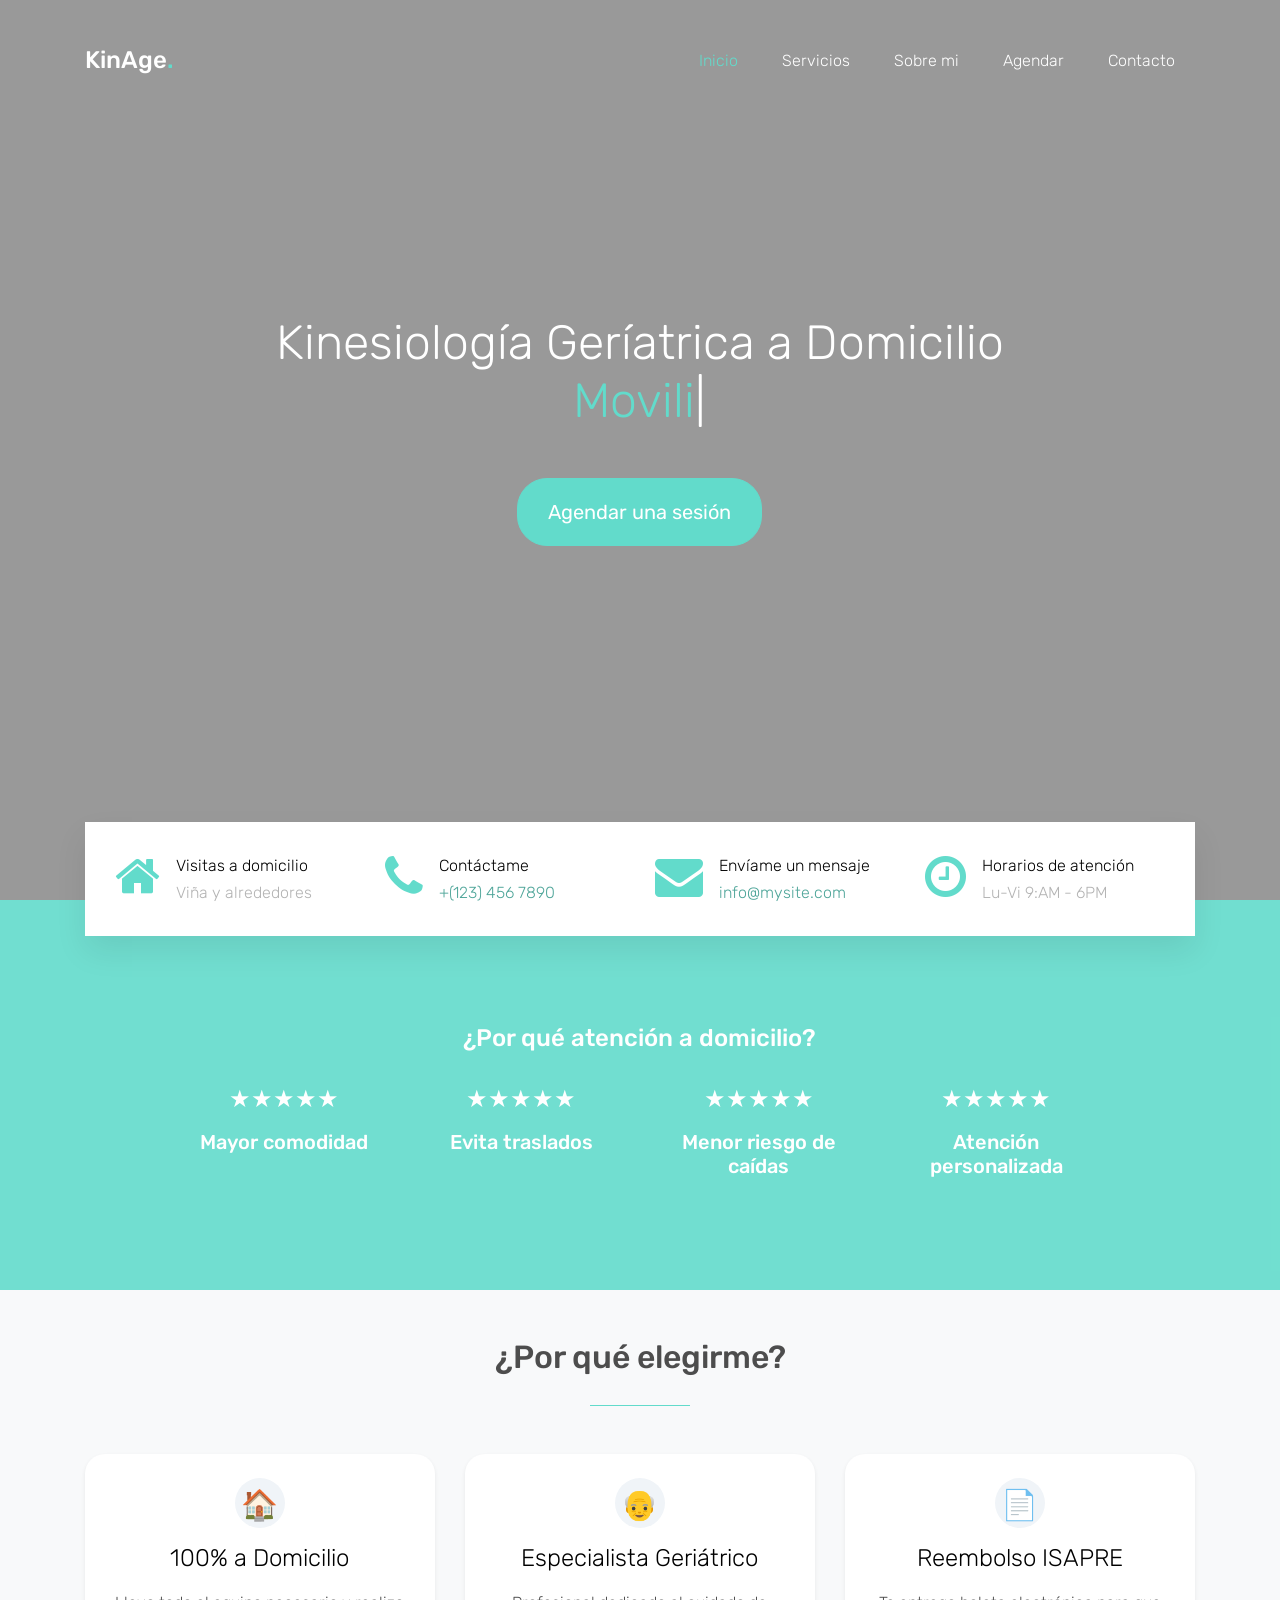
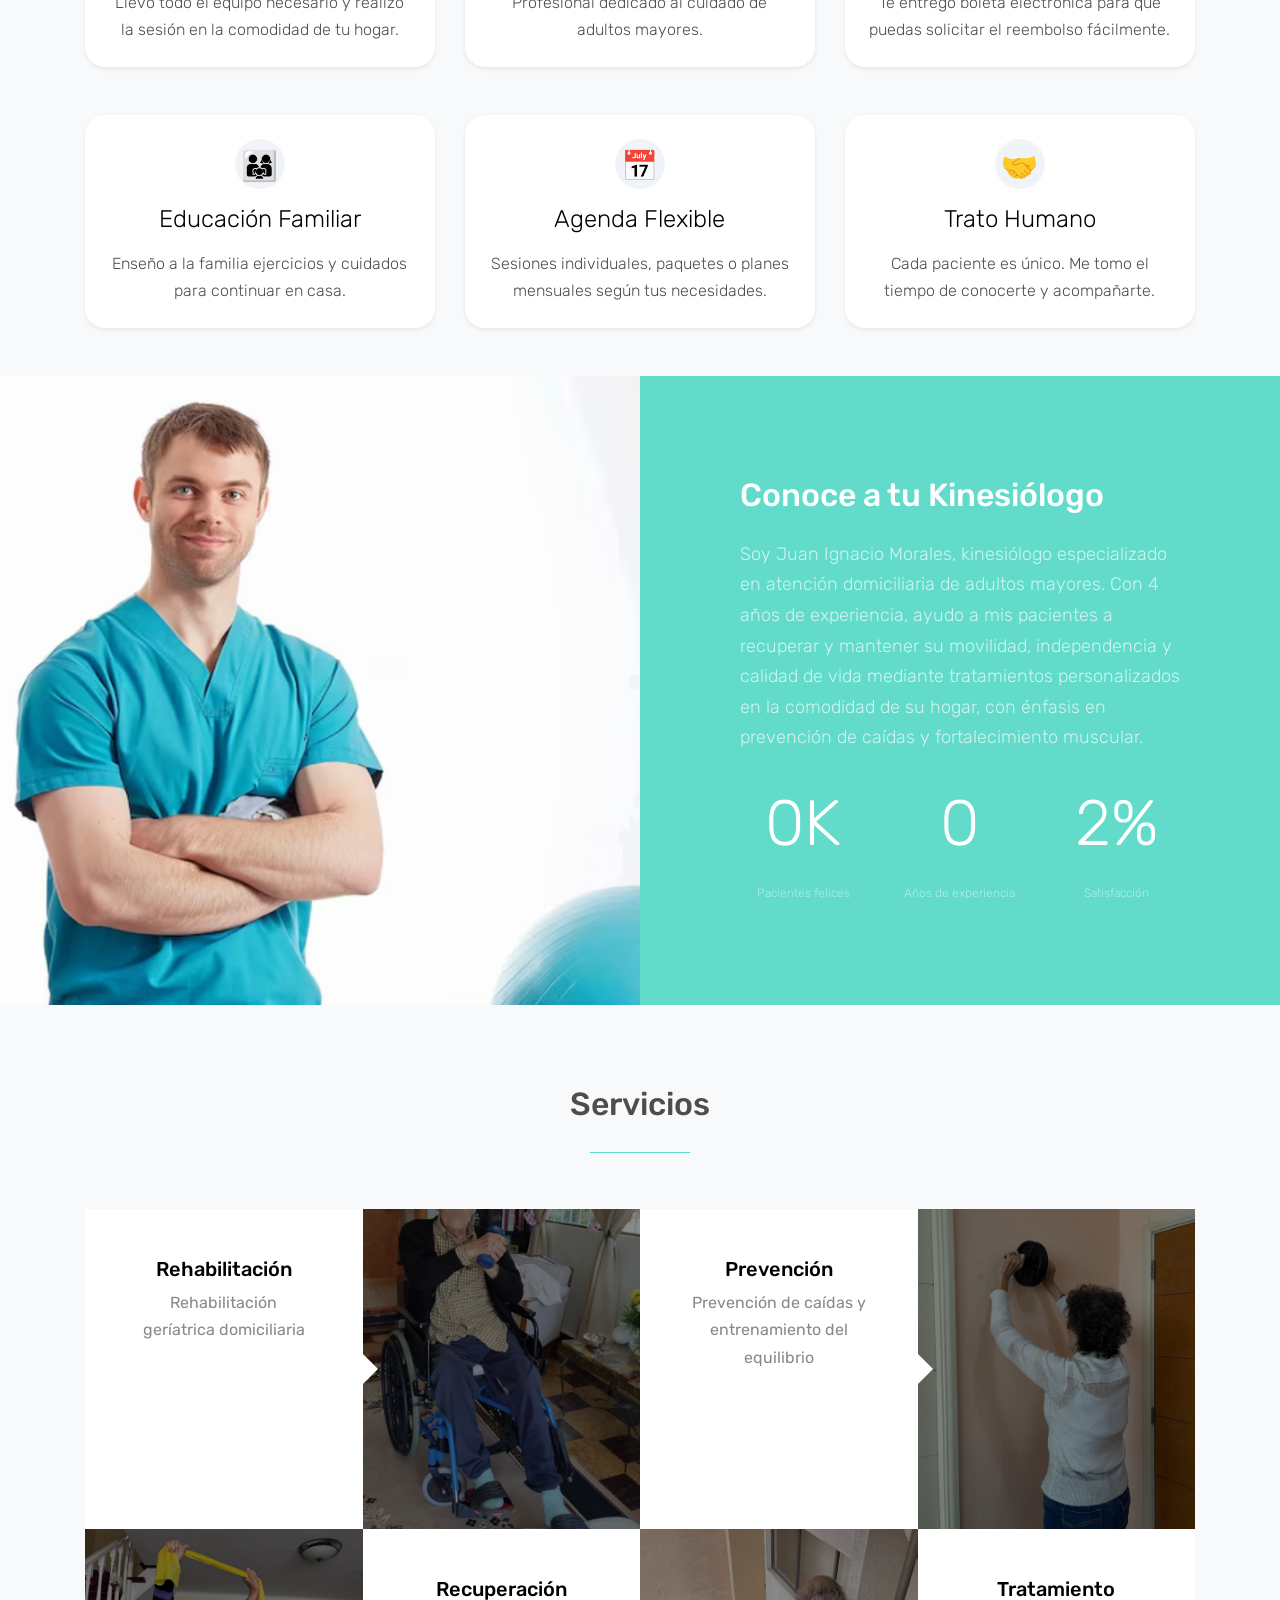
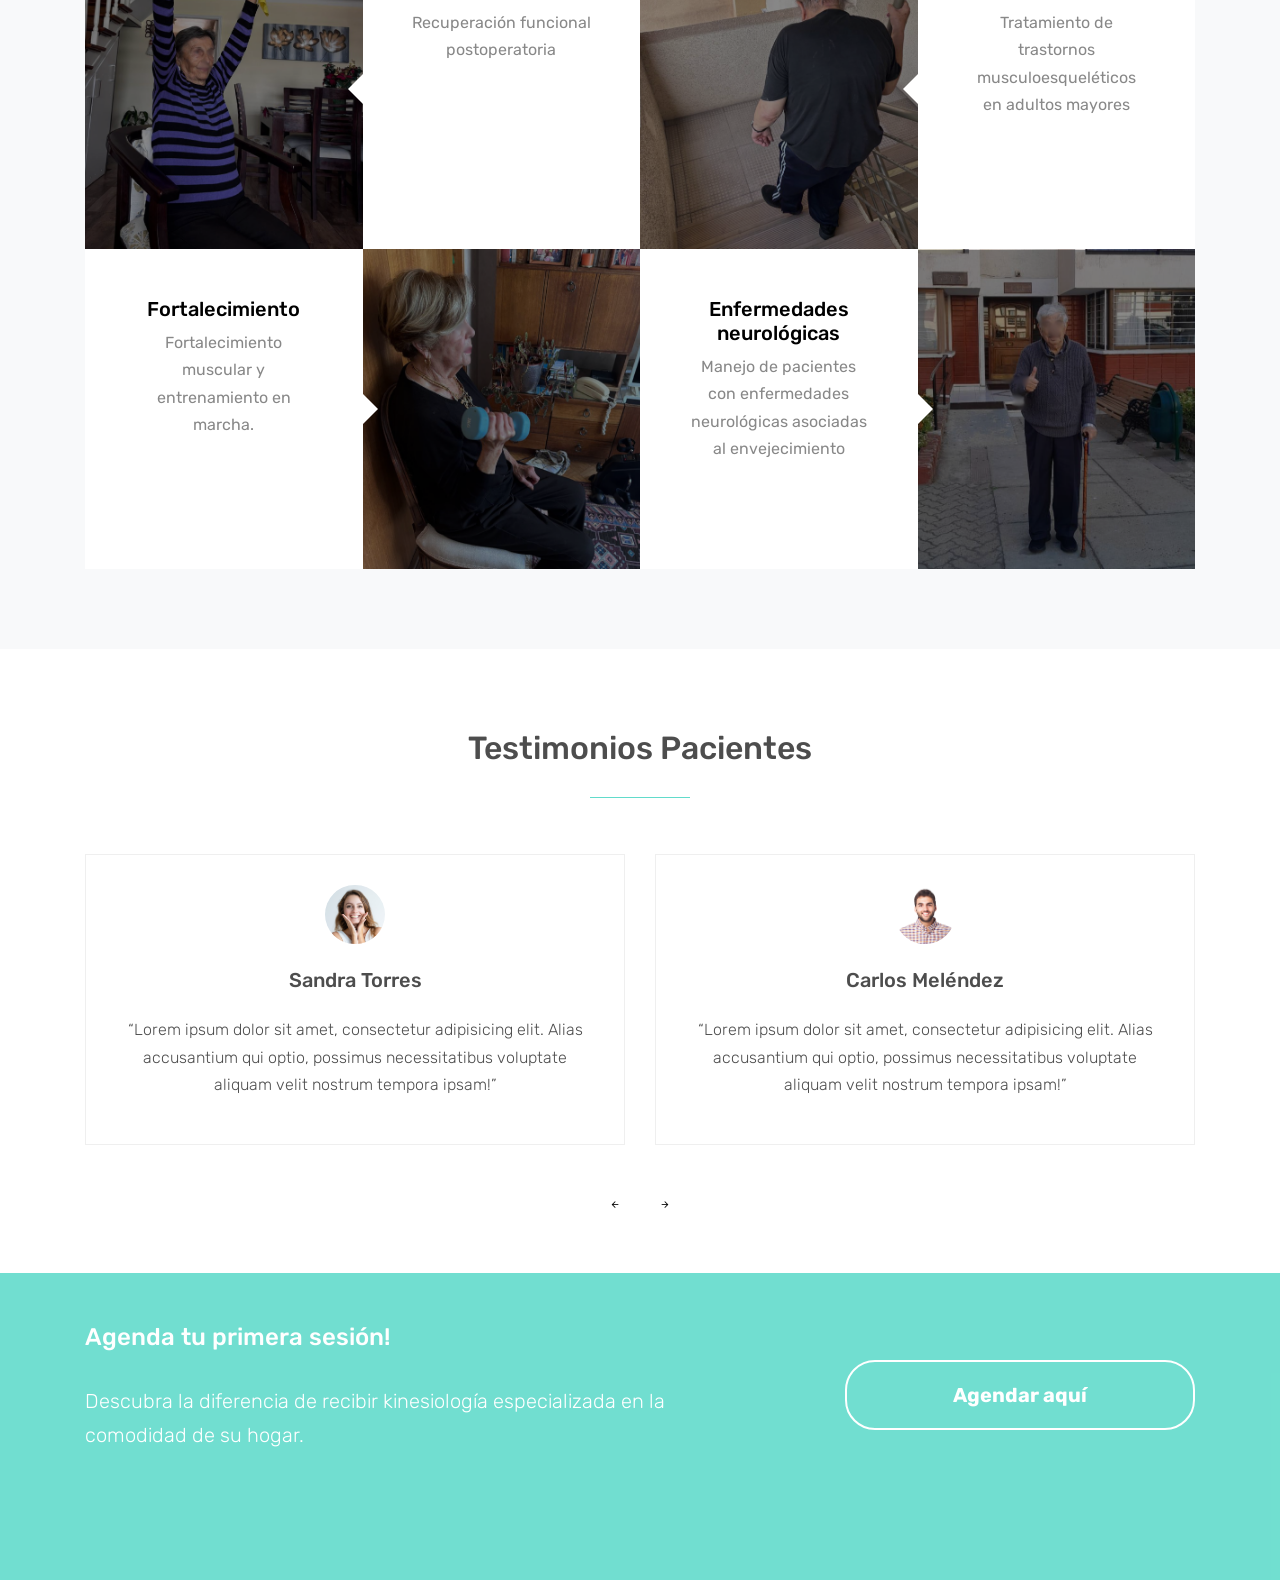
<file: index.html>
<!DOCTYPE html>
<html lang="en">

<head>
  <title>Kineage &mdash; Website Template by Colorlib</title>
  <meta charset="utf-8">
  <meta name="viewport" content="width=device-width, initial-scale=1, shrink-to-fit=no">


  <link href="https://fonts.googleapis.com/css?family=Rubik:400,700" rel="stylesheet">

  <link rel="stylesheet" href="fonts/icomoon/style.css">

  <link rel="stylesheet" href="css/bootstrap.min.css">
  <link rel="stylesheet" href="css/magnific-popup.css">
  <link rel="stylesheet" href="css/jquery-ui.css">
  <link rel="stylesheet" href="css/owl.carousel.min.css">
  <link rel="stylesheet" href="css/owl.theme.default.min.css">

  <link rel="stylesheet" href="css/bootstrap-datepicker.css">

  <link rel="stylesheet" href="fonts/flaticon/font/flaticon.css">

  <link rel="stylesheet" href="css/aos.css">
  <link rel="stylesheet" href="css/rangeslider.css">

  <link rel="stylesheet" href="css/style.css">

</head>

<body>

  <div class="site-wrap">

    <div class="site-mobile-menu">
      <div class="site-mobile-menu-header">
        <div class="site-mobile-menu-close mt-3">
          <span class="icon-close2 js-menu-toggle"></span>
        </div>
      </div>
      <div class="site-mobile-menu-body"></div>
    </div>

    <header class="site-navbar" role="banner">

      <div class="container">
        <div class="row align-items-center">

          <div class="col-11 col-xl-4">
            <h1 class="mb-0 site-logo"><a href="index.html" class="text-white mb-0">KinAge<span
                  class="text-primary">.</span> </a></h1>
          </div>
          <div class="col-12 col-md-8 d-none d-xl-block">
            <nav class="site-navigation position-relative text-right" role="navigation">

              <ul class="site-menu js-clone-nav mr-auto d-none d-lg-block">
                <li class="active"><a href="index.html"><span>Inicio</span></a></li>
                <li><a href="#servicios"><span>Servicios</span></a></li>
                <li><a href="#sobre-mi"><span>Sobre mi</span></a></li>
                <li><a href="#agendar"><span>Agendar</span></a></li>
                <li><a href="#contacto"><span>Contacto</span></a></li>
              </ul>
            </nav>
          </div>


          <div class="d-inline-block d-xl-none ml-md-0 mr-auto py-3" style="position: relative; top: 3px;"><a href="#"
              class="site-menu-toggle js-menu-toggle text-white"><span class="icon-menu h3"></span></a></div>

        </div>

      </div>
  </div>

  </header>





  <div class="site-blocks-cover overlay"
    style="background-image: url('https://images.pexels.com/photos/8899511/pexels-photo-8899511.jpeg');" data-aos="fade"
    data-stellar-background-ratio="0.5">
    <div class="container">
      <div class="row align-items-center justify-content-center text-center">

        <div class="col-md-10">

          <div class="row justify-content-center mb-4">
            <div class="col-md-10 text-center">
              <h1 data-aos="fade-up" class="mb-5">Kinesiología Geríatrica a Domicilio <br>
                <span class="typed-words"></span>
              </h1>

              <p data-aos="fade-up" data-aos-delay="100"><a href="https://wa.me/5697967684"
                  class="btn btn-primary btn-pill">Agendar una
                  sesión</a>
              </p>
            </div>
          </div>

        </div>
      </div>
    </div>
  </div>

  <!-- SECCIÓN: Por qué atención a domicilio + Info superpuesta -->
  <div class="position-relative">

    <!-- Bloque de información (superpuesto) -->
    <div class="block-quick-info-2 position-absolute w-100" id="contacto" style="top: -30px; z-index: 10;">
      <div class="container">
        <div class="block-quick-info-2-inner">
          <div class="row">
            <div class="col-sm-6 col-md-6 col-lg-3 mb-3 mb-lg-0">
              <div class="d-flex quick-info-2">
                <span class="icon icon-home mr-3"></span>
                <div class="text">
                  <strong class="d-block heading">Visitas a domicilio</strong>
                  <span class="excerpt">Viña y alrededores</span>
                </div>
              </div>
            </div>
            <div class="col-sm-6 col-md-6 col-lg-3 mb-3 mb-lg-0">
              <div class="d-flex quick-info-2">
                <span class="icon icon-phone mr-3"></span>
                <div class="text">
                  <strong class="d-block heading">Contáctame</strong>
                  <span class="excerpt"><a href="#">+(123) 456 7890</a></span>
                </div>
              </div>
            </div>
            <div class="col-sm-6 col-md-6 col-lg-3 mb-3 mb-lg-0">
              <div class="d-flex quick-info-2">
                <span class="icon icon-envelope mr-3"></span>
                <div class="text">
                  <strong class="d-block heading">Envíame un mensaje</strong>
                  <span class="excerpt"><a href="#">info@mysite.com</a></span>
                </div>
              </div>
            </div>
            <div class="col-sm-6 col-md-6 col-lg-3 mb-3 mb-lg-0">
              <div class="d-flex quick-info-2">
                <span class="icon icon-clock-o mr-3"></span>
                <div class="text">
                  <strong class="d-block heading">Horarios de atención</strong>
                  <span class="excerpt">Lu-Vi 9:AM - 6PM</span>
                </div>
              </div>
            </div>
          </div>
        </div>
      </div>
    </div>

    <!-- SECCIÓN: Por qué atención a domicilio -->
    <div class="block-cta-1 primary-overlay pt-5"
      style="background-image: url('images/hero_bg_2.jpg'); padding-top: 100px !important;">
      <div class="container">
        <div class="row justify-content-center text-center">
          <div class="col-lg-10">
            <h2 class="mb-5 mt-4 text-white font-secondary">¿Por qué atención a domicilio?</h2>

            <div class="row gx-5 gy-4">
              <div class="col-md-3 col-6">
                <div class="text-white">
                  <h4 class="mb-3 text-white">★★★★★</h4>
                  <h5 class="mb-0">Mayor comodidad</h5>
                </div>
              </div>
              <div class="col-md-3 col-6">
                <div class="text-white">
                  <h4 class="mb-3 text-white">★★★★★</h4>
                  <h5 class="mb-0">Evita traslados</h5>
                </div>
              </div>
              <div class="col-md-3 col-6">
                <div class="text-white">
                  <h4 class="mb-3 text-white">★★★★★</h4>
                  <h5 class="mb-0">Menor riesgo de caídas</h5>
                </div>
              </div>
              <div class="col-md-3 col-6">
                <div class="text-white">
                  <h4 class="mb-3 text-white">★★★★★</h4>
                  <h5 class="mb-0">Atención personalizada</h5>
                </div>
              </div>
            </div>
          </div>
        </div>
      </div>
    </div>
  </div>


  <!-- SECCIÓN: Lo que me hace diferente -->
  <section class="diferente-section py-5 bg-light" id="diferente">
    <div class="container">
      <div class="text-center mb-5">
        <h2 class="site-section-heading text-center font-secondary">¿Por qué
          elegirme?
      </div>

      <div class="row g-4 g-lg-5">
        <!-- Card 1 -->
        <div class="col-md-4 col-sm-6">
          <div class="card h-100 text-center shadow-sm border-0">
            <div class="card-body py-4">
              <div class="icon-circle mb-3">🏠</div>
              <h4 class="card-title">100% a Domicilio</h4>
              <p class="card-text">Llevo todo el equipo necesario y realizo la sesión en la comodidad de tu hogar.</p>
            </div>
          </div>
        </div>

        <!-- Card 2 -->
        <div class="col-md-4 col-sm-6">
          <div class="card h-100 text-center shadow-sm border-0">
            <div class="card-body py-4">
              <div class="icon-circle mb-3">👴</div>
              <h4 class="card-title">Especialista Geriátrico</h4>
              <p class="card-text">Profesional dedicado al cuidado de adultos mayores.</p>
            </div>
          </div>
        </div>

        <!-- Card 3 -->
        <div class="col-md-4 col-sm-6">
          <div class="card h-100 text-center shadow-sm border-0">
            <div class="card-body py-4">
              <div class="icon-circle mb-3">📄</div>
              <h4 class="card-title">Reembolso ISAPRE</h4>
              <p class="card-text">Te entrego boleta electrónica para que puedas solicitar el reembolso fácilmente.</p>
            </div>
          </div>
        </div>

        <!-- Card 4 -->
        <div class="col-md-4 col-sm-6">
          <div class="card h-100 text-center shadow-sm border-0">
            <div class="card-body py-4">
              <div class="icon-circle mb-3">👨‍👩‍👧</div>
              <h4 class="card-title">Educación Familiar</h4>
              <p class="card-text">Enseño a la familia ejercicios y cuidados para continuar en casa.</p>
            </div>
          </div>
        </div>

        <!-- Card 5 -->
        <div class="col-md-4 col-sm-6">
          <div class="card h-100 text-center shadow-sm border-0">
            <div class="card-body py-4">
              <div class="icon-circle mb-3">📅</div>
              <h4 class="card-title">Agenda Flexible</h4>
              <p class="card-text">Sesiones individuales, paquetes o planes mensuales según tus necesidades.</p>
            </div>
          </div>
        </div>

        <!-- Card 6 -->
        <div class="col-md-4 col-sm-6">
          <div class="card h-100 text-center shadow-sm border-0">
            <div class="card-body py-4">
              <div class="icon-circle mb-3">🤝</div>
              <h4 class="card-title">Trato Humano</h4>
              <p class="card-text">Cada paciente es único. Me tomo el tiempo de conocerte y acompañarte.</p>
            </div>
          </div>
        </div>
      </div>
    </div>
  </section>

  <div class="block-half-content-1 d-block d-lg-flex" id="sobre-mi">
    <div class="block-half-content-img" style="background-image: url('images/juani\ fake.png')">

    </div>
    <div class="block-half-content-text bg-primary">
      <div class="block-half-content-text-inner">
        <h2 class="block-half-content-heading mb-4">Conoce a tu Kinesiólogo</h2>
        <div class="block-half-content-excerpt">
          <p class="lead">Soy Juan Ignacio Morales, kinesiólogo especializado en atención domiciliaria de adultos
            mayores. Con 4 años de experiencia, ayudo a mis pacientes a recuperar y mantener su movilidad, independencia
            y calidad de vida mediante tratamientos personalizados en la comodidad de su hogar, con énfasis en
            prevención de caídas y fortalecimiento muscular.</p>
        </div>
      </div>

      <div class="block-counter-1 section-counter">
        <div class="row">
          <div class="col-4">
            <div class="counter">
              <div class="number-wrap">
                <span class="block-counter-1-number" data-number="3">0</span><span class="append">K</span>
              </div>
              <span class="block-counter-1-caption ">Pacientes felices</span>
            </div>
          </div>
          <div class="col-4">
            <div class="counter">
              <div class="number-wrap">
                <span class="block-counter-1-number" data-number="4">0</span><span class="append
"></span>
              </div>
              <span class="block-counter-1-caption">Años de experiencia</span>
            </div>
          </div>
          <div class="col-4">
            <div class="counter">
              <div class="number-wrap">
                <span class="block-counter-1-number" data-number="100">0</span><span class="append">%</span>
              </div>
              <span class="block-counter-1-caption">Satisfacción</span>
            </div>
          </div>
        </div>
      </div>
    </div>
  </div>

  <div class="site-section bg-light">
    <div class="container">
      <div class="row mb-5">
        <div class="col-md-12 text-center">
          <h2 class="site-section-heading text-center font-secondary" id="servicios">Servicios</h2>
        </div>
      </div>

      <!-- Primera fila -->
      <div class="d-block d-lg-flex ">
        <div class="half-wrap d-block d-md-flex">
          <div class="half bg-white d-block d-md-flex arrow-right">
            <div class="text">
              <h2>Rehabilitación</h2>
              <p>Rehabilitación geríatrica domiciliaria</p>
            </div>
          </div>
          <div class="half bg-img img" style="background-image: url('images/1.png');"></div>
        </div>
        <div class="half-wrap d-block d-md-flex">
          <div class="half bg-white d-block d-md-flex arrow-right">
            <div class="text">
              <h2>Prevención</h2>
              <p>Prevención de caídas y entrenamiento del equilibrio</p>
            </div>
          </div>
          <div class="half bg-img img" style="background-image: url('images/2.png');"></div>
        </div>
      </div>

      <!-- Segunda fila -->
      <div class="d-block d-lg-flex">
        <div class="half-wrap d-block d-md-flex">
          <div class="half bg-white d-block d-md-flex arrow-left order-md-2">
            <div class="text">
              <h2>Recuperación</h2>
              <p>Recuperación funcional postoperatoria</p>
            </div>
          </div>
          <div class="half bg-img img" style="background-image: url('images/3.png');"></div>
        </div>
        <div class="half-wrap d-block d-md-flex">
          <div class="half bg-white d-block d-md-flex arrow-left order-md-2">
            <div class="text">
              <h2>Tratamiento</h2>
              <p>Tratamiento de trastornos musculoesqueléticos en adultos mayores</p>
            </div>
          </div>
          <div class="half bg-img img" style="background-image: url('images/4.png');"></div>
        </div>
      </div>

      <!-- Tercera fila -->
      <div class="d-block d-lg-flex">
        <div class="half-wrap d-block d-md-flex">
          <div class="half bg-white d-block d-md-flex arrow-right">
            <div class="text">
              <h2>Fortalecimiento</h2>
              <p>Fortalecimiento muscular y entrenamiento en marcha.</p>
            </div>
          </div>
          <div class="half bg-img img" style="background-image: url('images/5.png');"></div>
        </div>
        <div class="half-wrap d-block d-md-flex">
          <div class="half bg-white d-block d-md-flex arrow-right">
            <div class="text">
              <h2>Enfermedades neurológicas</h2>
              <p>Manejo de pacientes con enfermedades neurológicas asociadas al envejecimiento</p>
            </div>
          </div>
          <div class="half bg-img img" style="background-image: url('images/6.png');"></div>
        </div>
      </div>
    </div>
  </div>

  <div class="site-section">
    <div class="container">
      <div class="row mb-5">
        <div class="col-md-12 text-center">
          <h2 class="site-section-heading text-center font-secondary">Testimonios Pacientes</h2>
        </div>
      </div>
      <div class="row">

        <div class="col-12">

          <div class="owl-carousel-2 owl-carousel">

            <div class="d-block block-testimony mx-auto text-center">
              <div class="person w-25 mx-auto mb-4">
                <img src="images/person_1.jpg" alt="Image" class="img-fluid rounded-circle w-50 mx-auto">
              </div>
              <div>
                <h2 class="h5 mb-4">Sandra Torres</h2>
                <blockquote>&ldquo;Lorem ipsum dolor sit amet, consectetur adipisicing elit. Alias accusantium qui
                  optio, possimus necessitatibus voluptate aliquam velit nostrum tempora ipsam!&rdquo;</blockquote>
              </div>
            </div>

            <div class="d-block block-testimony mx-auto text-center">
              <div class="person w-25 mx-auto mb-4">
                <img src="images/person_2.jpg" alt="Image" class="img-fluid rounded-circle w-50 mx-auto">
              </div>
              <div>
                <h2 class="h5 mb-4">Carlos Meléndez</h2>
                <blockquote>&ldquo;Lorem ipsum dolor sit amet, consectetur adipisicing elit. Alias accusantium qui
                  optio, possimus necessitatibus voluptate aliquam velit nostrum tempora ipsam!&rdquo;</blockquote>
              </div>
            </div>

            <div class="d-block block-testimony mx-auto text-center">
              <div class="person w-25 mx-auto mb-4">
                <img src="images/person_3.jpg" alt="Image" class="img-fluid rounded-circle w-50 mx-auto">
              </div>
              <div>
                <h2 class="h5 mb-4">Elena Montero</h2>
                <blockquote>&ldquo;Lorem ipsum dolor sit amet, consectetur adipisicing elit. Alias accusantium qui
                  optio, possimus necessitatibus voluptate aliquam velit nostrum tempora ipsam!&rdquo;</blockquote>
              </div>
            </div>

            <div class="d-block block-testimony mx-auto text-center">
              <div class="person w-25 mx-auto mb-4">
                <img src="images/person_4.jpg" alt="Image" class="img-fluid rounded-circle w-50 mx-auto">
              </div>
              <div>
                <h2 class="h5 mb-4">Juan Pérez</h2>
                <blockquote>&ldquo;Lorem ipsum dolor sit amet, consectetur adipisicing elit. Alias accusantium qui
                  optio, possimus necessitatibus voluptate aliquam velit nostrum tempora ipsam!&rdquo;</blockquote>
              </div>
            </div>


          </div>
        </div>


      </div>
    </div>
  </div>

  <div class="mt-5 block-cta-1 primary-overlay" style="background-image: url('images/hero_bg_2.jpg')">
    <div class="container" id="agendar">
      <div class="row align-items-center justify-content-between">
        <div class="col-lg-7 mb-4 mb-lg-0">
          <h2 class="mb-3 mt-0 text-white">Agenda tu primera sesión!</h2>
          <p class="mb-3 text-white lead">Descubra la diferencia de recibir kinesiología
            especializada en la comodidad de su hogar.</p>
        </div>
        <div class="col-lg-4">
          <p class="mb-0"><a href="https://wa.me/5697967684"
              class="btn btn-outline-white text-white btn-md btn-pill px-5 font-weight-bold btn-block">Agendar aquí</a>
          </p>
        </div>
      </div>
    </div>
  </div>

  <footer>






  </footer>
  </div>

  <script src="js/jquery-3.3.1.min.js"></script>
  <script src="js/jquery-migrate-3.0.1.min.js"></script>
  <script src="js/jquery-ui.js"></script>
  <script src="js/popper.min.js"></script>
  <script src="js/bootstrap.min.js"></script>
  <script src="js/owl.carousel.min.js"></script>
  <script src="js/jquery.stellar.min.js"></script>
  <script src="js/jquery.countdown.min.js"></script>
  <script src="js/jquery.magnific-popup.min.js"></script>
  <script src="js/jquery.animateNumber.min.js"></script>
  <script src="js/jquery.waypoints.min.js"></script>

  <script src="js/bootstrap-datepicker.min.js"></script>
  <script src="js/aos.js"></script>
  <script src="js/rangeslider.min.js"></script>


  <script src="js/typed.js"></script>
  <script>
    var typed = new Typed('.typed-words', {
      strings: ["Movilidad", "Fortalecimiento", "Rehabilitación"],
      typeSpeed: 80,
      backSpeed: 80,
      backDelay: 4000,
      startDelay: 1000,
      loop: true,
      showCursor: true
    });
  </script>

  <script src="js/main.js"></script>

</body>

</html>
</file>
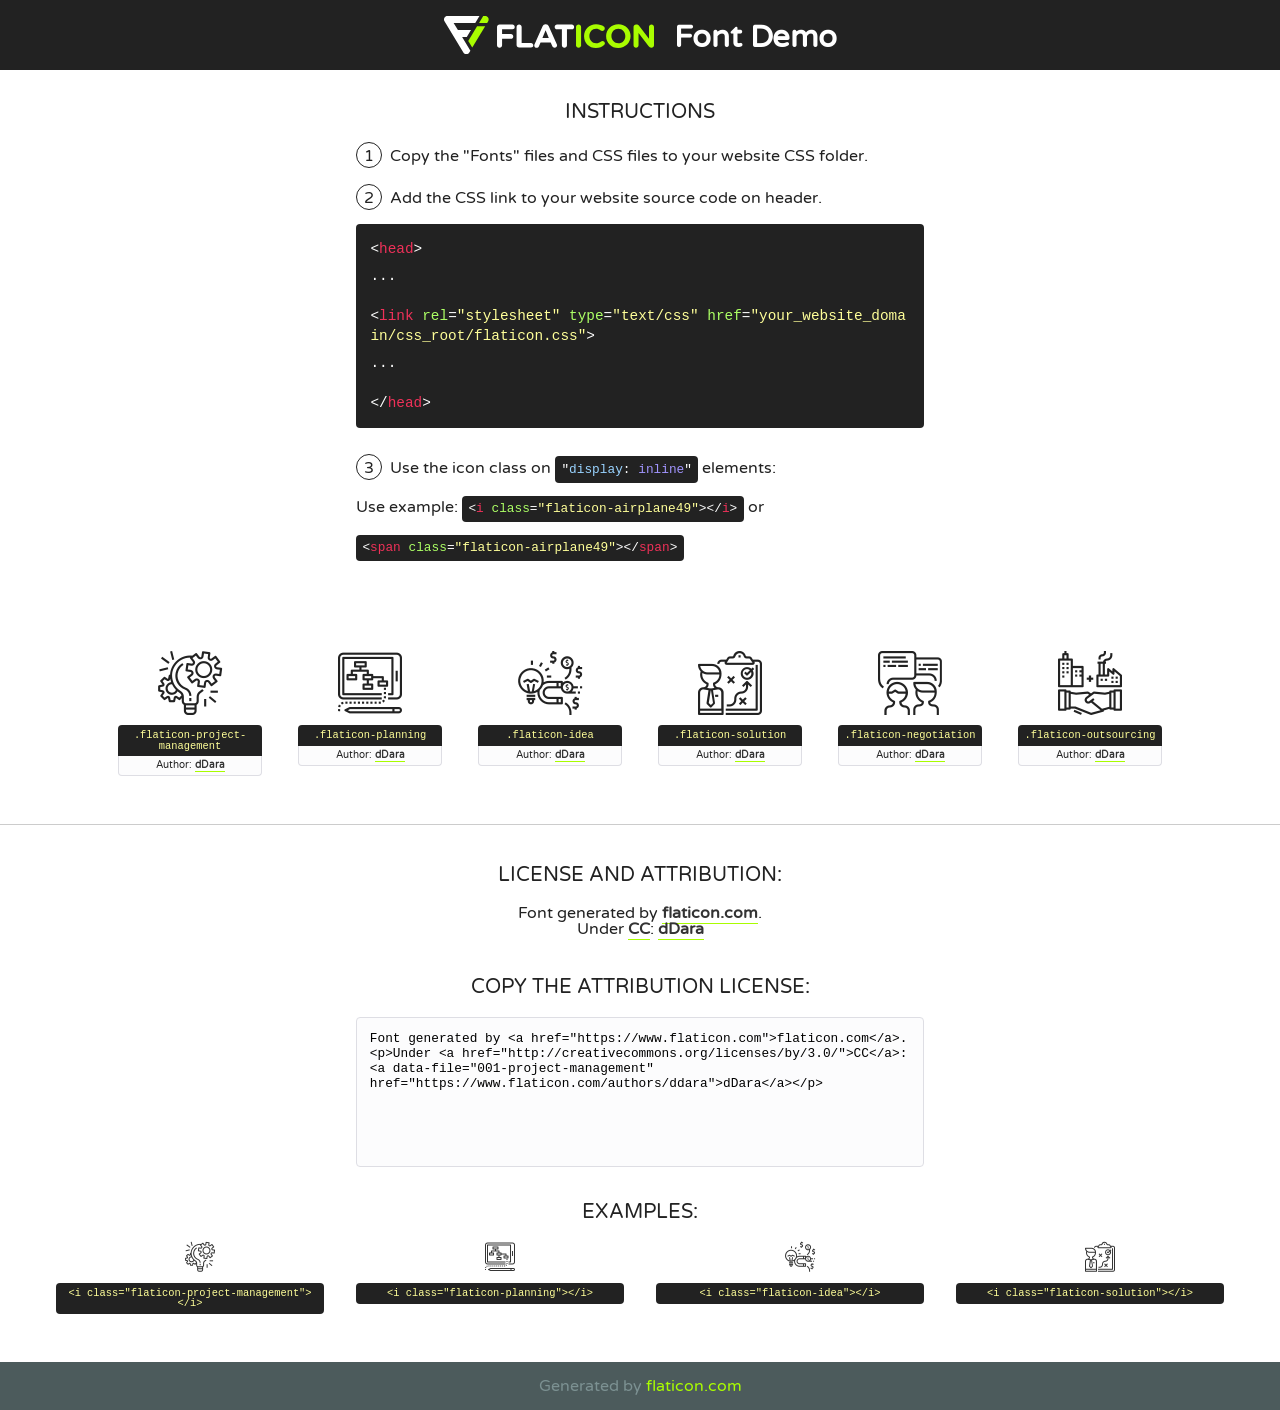
<file: fonts/flaticon/font/flaticon.html>
<!DOCTYPE html>
<!--
  Flaticon icon font: Flaticon
  Creation date: 30/08/2019 03:59
-->
<html>
<!DOCTYPE html>
<html>

<head>
    <title>Flaticon WebFont</title>
    <link href="http://fonts.googleapis.com/css?family=Varela+Round" rel="stylesheet" type="text/css" />
    <link rel="stylesheet" type="text/css" href="flaticon.css">
    <meta charset="UTF-8">
    <style>
    html, body, div, span, applet, object, iframe,
    h1, h2, h3, h4, h5, h6, p, blockquote, pre,
    a, abbr, acronym, address, big, cite, code,
    del, dfn, em, img, ins, kbd, q, s, samp,
    small, strike, strong, sub, sup, tt, var,
    b, u, i, center,
    dl, dt, dd, ol, ul, li,
    fieldset, form, label, legend,
    table, caption, tbody, tfoot, thead, tr, th, td,
    article, aside, canvas, details, embed, 
    figure, figcaption, footer, header, hgroup, 
    menu, nav, output, ruby, section, summary,
    time, mark, audio, video {
        margin: 0;
        padding: 0;
        border: 0;
        font-size: 100%;
        font: inherit;
        vertical-align: baseline;
    }
    /* HTML5 display-role reset for older browsers */
    article, aside, details, figcaption, figure, 
    footer, header, hgroup, menu, nav, section {
        display: block;
    }
    body {
        line-height: 1;
    }
    ol, ul {
        list-style: none;
    }
    blockquote, q {
        quotes: none;
    }
    blockquote:before, blockquote:after,
    q:before, q:after {
        content: '';
        content: none;
    }
    table {
        border-collapse: collapse;
        border-spacing: 0;
    }
    body {
        font-family: 'Varela Round', Helvetica, Arial, sans-serif;
        font-size: 16px;
        color: #222;
    }
    a {
        color: #333;
        border-bottom: 1px solid #a9fd00;
        font-weight: bold;
        text-decoration: none;
    }
    * {
        -moz-box-sizing: border-box;
        -webkit-box-sizing: border-box;
        box-sizing: border-box;
        margin: 0;
        padding: 0;
    }
    [class^="flaticon-"]:before, [class*=" flaticon-"]:before, [class^="flaticon-"]:after, [class*=" flaticon-"]:after {
        font-family: Flaticon;
        font-size: 30px;
        font-style: normal;
        margin-left: 20px;
        color: #333;
    }
    .wrapper {
        max-width: 600px;
        margin: auto;
        padding: 0 1em;
    }
    .title {
        font-size: 1.25em;
        text-align: center;
        margin-bottom: 1em;
        text-transform: uppercase;
    }
    header {
        text-align: center;
        background-color: #222;
        color: #fff;
        padding: 1em;
    }
    header .logo {
        width: 210px;
        height: 38px;
        display: inline-block;
        vertical-align: middle;
        margin-right: 1em;
        border: none;
    }
    header strong {
        font-size: 1.95em;
        font-weight: bold;
        vertical-align: middle;
        margin-top: 5px;
        display: inline-block;
    }
    .demo {
        margin: 2em auto;
        line-height: 1.25em;
    }
    .demo ul li {
        margin-bottom: 1em;
    }
    .demo ul li .num {
        color: #222;
        border-radius: 20px;
        display: inline-block;
        width: 26px;
        padding: 3px;
        height: 26px;
        text-align: center;
        margin-right: 0.5em;
        border: 1px solid #222;
    }
    .demo ul li code {
        background-color: #222;
        border-radius: 4px;
        padding: 0.25em 0.5em;
        display: inline-block;
        color: #fff;
        font-family: Consolas,Monaco,Lucida Console,Liberation Mono,DejaVu Sans Mono,Bitstream Vera Sans Mono,Courier New, monospace;
        font-weight: lighter;
        margin-top: 1em;
        font-size: 0.8em;
        word-break: break-all;
    }
    .demo ul li code.big {
        padding: 1em;
        font-size: 0.9em;
    }
    .demo ul li code .red {
        color: #EF3159;
    }
    .demo ul li code .green {
        color: #ACFF65;
    }
    .demo ul li code .yellow {
        color: #FFFF99;
    }
    .demo ul li code .blue {
        color: #99D3FF;
    }
    .demo ul li code .purple {
        color: #A295FF;
    }
    .demo ul li code .dots {
        margin-top: 0.5em;
        display: block;
    }
    #glyphs {
        border-bottom: 1px solid #ccc;
        padding: 2em 0;
        text-align: center;
    }
    .glyph {
        display: inline-block;
        width: 9em;
        margin: 1em;
        text-align: center;
        vertical-align: top;
        background: #FFF;
    }
    .glyph .glyph-icon {
        padding: 10px;
        display: block;
        font-family:"Flaticon";
        font-size: 64px;
        line-height: 1;
    }
    .glyph .glyph-icon:before {
        font-size: 64px;
        color: #222;
        margin-left: 0;
    }
    .class-name {
        font-size: 0.65em;
        background-color: #222;
        color: #fff;
        border-radius: 4px 4px 0 0;
        padding: 0.5em;
        color: #FFFF99;
        font-family: Consolas,Monaco,Lucida Console,Liberation Mono,DejaVu Sans Mono,Bitstream Vera Sans Mono,Courier New, monospace;
    }
    .author-name {
        font-size: 0.6em;
        background-color: #fcfcfd;
        border: 1px solid #DEDEE4;
        border-top: 0;
        border-radius: 0 0 4px 4px;
        padding: 0.5em;
    }
    .class-name:last-child {
        font-size: 10px;
        color:#888;
    }
    .class-name:last-child a {
        font-size: 10px;
        color:#555;
    }
    .class-name:last-child a:hover {
        color:#a9fd00;
    }
    .glyph > input {
        display: block;
        width: 100px;
        margin: 5px auto;
        text-align: center;
        font-size: 12px;
        cursor: text;
    }
    .glyph > input.icon-input {
        font-family:"Flaticon";
        font-size: 16px;
        margin-bottom: 10px;
    }
    .attribution .title {
        margin-top: 2em;
    }
    .attribution textarea {
        background-color: #fcfcfd;
        padding: 1em;
        border: none;
        box-shadow: none;
        border: 1px solid #DEDEE4;
        border-radius: 4px;
        resize: none;
        width: 100%;
        height: 150px;
        font-size: 0.8em;
        font-family: Consolas,Monaco,Lucida Console,Liberation Mono,DejaVu Sans Mono,Bitstream Vera Sans Mono,Courier New, monospace;
        -webkit-appearance: none;
    }
    .iconsuse {
        margin: 2em auto;
        text-align: center;
        max-width: 1200px;
    }
    .iconsuse:after {
        content: '';
        display: table;
        clear: both;
    }
    .iconsuse .image {
        float: left;
        width: 25%;
        padding: 0 1em;
    }
    .iconsuse .image p {
        margin-bottom: 1em;
    }
    .iconsuse .image span {
        display: block;
        font-size: 0.65em;
        background-color: #222;
        color: #fff;
        border-radius: 4px;
        padding: 0.5em;
        color: #FFFF99;
        margin-top: 1em;
        font-family: Consolas,Monaco,Lucida Console,Liberation Mono,DejaVu Sans Mono,Bitstream Vera Sans Mono,Courier New, monospace;
    }
    #footer {
        text-align: center;
        background-color: #4C5B5C;
        color: #7c9192;
        padding: 1em;
    }
    #footer a {
        border: none;
        color: #a9fd00;
        font-weight: normal;
    }
    @media (max-width: 960px) {
        .iconsuse .image {
            width: 50%;
        }
    }
    @media (max-width: 560px) {
        .iconsuse .image {
            width: 100%;
        }
    }
    </style>
</head>

<body class="characters-off">

    <header>
        <a href="https://www.flaticon.com" target="_blank" class="logo">
            <svg version="1.1" xmlns="http://www.w3.org/2000/svg" xmlns:xlink="http://www.w3.org/1999/xlink" xmlns:a="http://ns.adobe.com/AdobeSVGViewerExtensions/3.0/" viewBox="0 0 560.875 102.036" enable-background="new 0 0 560.875 102.036" xml:space="preserve">
                <defs>
                </defs>
                <g>
                    <g class="letters">
                        <path fill="#ffffff" d="M141.596,29.675c0-3.777,2.985-6.767,6.764-6.767h34.438c3.426,0,6.15,2.728,6.15,6.15
                        c0,3.43-2.724,6.149-6.15,6.149h-27.674v13.091h23.719c3.429,0,6.151,2.724,6.151,6.15c0,3.43-2.723,6.149-6.151,6.149h-23.719
                        v17.574c0,3.773-2.986,6.761-6.764,6.761c-3.779,0-6.764-2.989-6.764-6.761V29.675z"></path>
                        <path fill="#ffffff" d="M193.844,29.149c0-3.781,2.985-6.767,6.764-6.767c3.776,0,6.763,2.985,6.763,6.767v42.957h25.039
                        c3.426,0,6.149,2.726,6.149,6.153c0,3.425-2.723,6.15-6.149,6.15h-31.802c-3.779,0-6.764-2.986-6.764-6.768V29.149z"></path>
                        <path fill="#ffffff" d="M241.891,75.71l21.438-48.407c1.492-3.341,4.215-5.357,7.906-5.357h0.792
                        c3.686,0,6.323,2.017,7.815,5.357l21.439,48.407c0.436,0.967,0.701,1.845,0.701,2.723c0,3.602-2.809,6.501-6.414,6.501
                        c-3.161,0-5.269-1.845-6.499-4.655l-4.132-9.661h-27.059l-4.301,10.102c-1.144,2.631-3.426,4.214-6.237,4.214
                        c-3.517,0-6.24-2.81-6.24-6.325C241.1,77.64,241.451,76.677,241.891,75.71z M279.932,58.666l-8.521-20.297l-8.526,20.297H279.932
                        z"></path>
                        <path fill="#ffffff" d="M314.864,35.387H301.86c-3.429,0-6.239-2.813-6.239-6.238c0-3.429,2.811-6.24,6.239-6.24h39.533
                        c3.426,0,6.237,2.811,6.237,6.24c0,3.425-2.811,6.238-6.237,6.238h-13.001v42.785c0,3.773-2.99,6.761-6.764,6.761
                        c-3.779,0-6.764-2.989-6.764-6.761V35.387z"></path>
                        <path fill="#A9FD00" d="M352.615,29.149c0-3.781,2.985-6.767,6.767-6.767c3.774,0,6.761,2.985,6.761,6.767v49.024
                        c0,3.773-2.987,6.761-6.761,6.761c-3.781,0-6.767-2.989-6.767-6.761V29.149z"></path>
                        <path fill="#A9FD00" d="M374.132,53.836v-0.179c0-17.481,13.178-31.801,32.065-31.801c9.22,0,15.459,2.458,20.557,6.238
                        c1.402,1.054,2.637,2.985,2.637,5.357c0,3.692-2.985,6.59-6.681,6.59c-1.845,0-3.071-0.702-4.044-1.319
                        c-3.776-2.813-7.729-4.393-12.562-4.393c-10.364,0-17.831,8.611-17.831,19.154v0.173c0,10.542,7.291,19.329,17.831,19.329
                        c5.715,0,9.492-1.756,13.359-4.834c1.049-0.874,2.458-1.491,4.039-1.491c3.429,0,6.325,2.813,6.325,6.236
                        c0,2.106-1.056,3.78-2.282,4.834c-5.539,4.834-12.036,7.733-21.878,7.733C387.572,85.464,374.132,71.493,374.132,53.836z"></path>
                        <path fill="#A9FD00" d="M433.009,53.836v-0.179c0-17.481,13.79-31.801,32.766-31.801c18.981,0,32.592,14.143,32.592,31.628v0.173
                        c0,17.483-13.785,31.807-32.769,31.807C446.625,85.464,433.009,71.32,433.009,53.836z M484.224,53.836v-0.179
                        c0-10.539-7.725-19.326-18.626-19.326c-10.893,0-18.449,8.611-18.449,19.154v0.173c0,10.542,7.73,19.329,18.626,19.329
                        C476.676,72.986,484.224,64.378,484.224,53.836z"></path>
                        <path fill="#A9FD00" d="M506.233,29.321c0-3.774,2.99-6.763,6.767-6.763h1.401c3.252,0,5.183,1.583,7.029,3.953l26.093,34.265
                        V29.059c0-3.692,2.99-6.677,6.681-6.677c3.683,0,6.671,2.985,6.671,6.677v48.934c0,3.78-2.987,6.765-6.764,6.765h-0.436
                        c-3.257,0-5.188-1.581-7.034-3.953l-27.056-35.492v32.944c0,3.687-2.985,6.676-6.678,6.676c-3.683,0-6.673-2.989-6.673-6.676
                        V29.321z"></path>
                    </g>
                    <g class="insignia">
                        <path fill="#ffffff" d="M48.372,56.137h12.517l11.156-18.537H37.186L25.688,18.539h57.825L94.668,0H9.271
                        C5.925,0,2.842,1.801,1.198,4.716c-1.644,2.907-1.593,6.482,0.134,9.343l50.38,83.501c1.678,2.781,4.689,4.476,7.938,4.476
                        c3.246,0,6.257-1.695,7.935-4.476l2.898-4.804L48.372,56.137z"></path>
                        <g class="i">
                            <path fill="#A9FD00" d="M93.575,18.539h0.031v0.004l21.652,0.004l2.705-4.488c1.727-2.861,1.778-6.436,0.133-9.343
                            C116.454,1.801,113.371,0,110.026,0h-5.294L93.575,18.539z"></path>
                            <polygon fill="#A9FD00" points="88.291,27.356 64.725,66.486 75.519,84.404 109.942,27.356"></polygon>
                        </g>
                    </g>
                </g>
            </svg>
        </a>
        <strong>Font Demo</strong>
    </header>


    <section class="demo wrapper">

        <p class="title">Instructions</p>

        <ul>
            <li>
                <span class="num">1</span>Copy the "Fonts" files and CSS files to your website CSS folder.
            </li>
            <li>
                <span class="num">2</span>Add the CSS link to your website source code on header.
                <code class="big">
                    &lt;<span class="red">head</span>&gt;
                    <br/><span class="dots">...</span>
                    <br/>&lt;<span class="red">link</span> <span class="green">rel</span>=<span class="yellow">"stylesheet"</span> <span class="green">type</span>=<span class="yellow">"text/css"</span> <span class="green">href</span>=<span class="yellow">"your_website_domain/css_root/flaticon.css"</span>&gt;
                    <br/><span class="dots">...</span>
                    <br/>&lt;/<span class="red">head</span>&gt;
                </code>
            </li>

            <li>
                <p>
                    <span class="num">3</span>Use the icon class on <code>"<span class="blue">display</span>:<span class="purple"> inline</span>"</code> elements:
                    <br />
                    Use example: <code>&lt;<span class="red">i</span> <span class="green">class</span>=<span class="yellow">&quot;flaticon-airplane49&quot;</span>&gt;&lt;/<span class="red">i</span>&gt;</code> or <code>&lt;<span class="red">span</span> <span class="green">class</span>=<span class="yellow">&quot;flaticon-airplane49&quot;</span>&gt;&lt;/<span class="red">span</span>&gt;</code>
            </li>
        </ul>

    </section>




   <section id="glyphs">          
    
      
        <div class="glyph"><div class="glyph-icon flaticon-project-management"></div>
            <div class="class-name">.flaticon-project-management</div>
            <div class="author-name">Author: <a data-file="001-project-management" href="https://www.flaticon.com/authors/ddara">dDara</a> </div> 
        </div>        
        
        <div class="glyph"><div class="glyph-icon flaticon-planning"></div>
            <div class="class-name">.flaticon-planning</div>
            <div class="author-name">Author: <a data-file="002-planning" href="https://www.flaticon.com/authors/ddara">dDara</a> </div> 
        </div>        
        
        <div class="glyph"><div class="glyph-icon flaticon-idea"></div>
            <div class="class-name">.flaticon-idea</div>
            <div class="author-name">Author: <a data-file="003-idea" href="https://www.flaticon.com/authors/ddara">dDara</a> </div> 
        </div>        
        
        <div class="glyph"><div class="glyph-icon flaticon-solution"></div>
            <div class="class-name">.flaticon-solution</div>
            <div class="author-name">Author: <a data-file="004-solution" href="https://www.flaticon.com/authors/ddara">dDara</a> </div> 
        </div>        
        
        <div class="glyph"><div class="glyph-icon flaticon-negotiation"></div>
            <div class="class-name">.flaticon-negotiation</div>
            <div class="author-name">Author: <a data-file="005-negotiation" href="https://www.flaticon.com/authors/ddara">dDara</a> </div> 
        </div>        
        
        <div class="glyph"><div class="glyph-icon flaticon-outsourcing"></div>
            <div class="class-name">.flaticon-outsourcing</div>
            <div class="author-name">Author: <a data-file="006-outsourcing" href="https://www.flaticon.com/authors/ddara">dDara</a> </div> 
        </div>        
        

    </section>



    <section class="attribution wrapper"   style="text-align:center;">

      <div class="title">License and attribution:</div><div class="attrDiv">Font generated by <a href="https://www.flaticon.com">flaticon.com</a>. <div><p>Under <a href="http://creativecommons.org/licenses/by/3.0/">CC</a>: <a data-file="001-project-management" href="https://www.flaticon.com/authors/ddara">dDara</a></p>  </div>
      </div>
      <div class="title">Copy the Attribution License:</div>

    <textarea onclick="this.focus();this.select();">Font generated by &lt;a href=&quot;https://www.flaticon.com&quot;&gt;flaticon.com&lt;/a&gt;. <p>Under <a href="http://creativecommons.org/licenses/by/3.0/">CC</a>: <a data-file="001-project-management" href="https://www.flaticon.com/authors/ddara">dDara</a></p>  
     </textarea>

    </section>

    <section class="iconsuse">

          <div class="title">Examples:</div>            
             
            <div class="image">
                <p>
                    <i class="glyph-icon flaticon-project-management"></i> 
                    <span>&lt;i class=&quot;flaticon-project-management&quot;&gt;&lt;/i&gt;</span>
                </p>
            </div>
            
            <div class="image">
                <p>
                    <i class="glyph-icon flaticon-planning"></i> 
                    <span>&lt;i class=&quot;flaticon-planning&quot;&gt;&lt;/i&gt;</span>
                </p>
            </div>
            
            <div class="image">
                <p>
                    <i class="glyph-icon flaticon-idea"></i> 
                    <span>&lt;i class=&quot;flaticon-idea&quot;&gt;&lt;/i&gt;</span>
                </p>
            </div>
            
            <div class="image">
                <p>
                    <i class="glyph-icon flaticon-solution"></i> 
                    <span>&lt;i class=&quot;flaticon-solution&quot;&gt;&lt;/i&gt;</span>
                </p>
            </div>
                       
        </div>
                            
    </section>

<div id="footer">
    <div>Generated by <a href="https://www.flaticon.com">flaticon.com</a>
    </div>
</div>



</body>
</html>
</file>
<file: fonts/icomoon/style.css>
@font-face {
  font-family: 'icomoon';
  src:  url('fonts/icomoon.eot?10si43');
  src:  url('fonts/icomoon.eot?10si43#iefix') format('embedded-opentype'),
    url('fonts/icomoon.ttf?10si43') format('truetype'),
    url('fonts/icomoon.woff?10si43') format('woff'),
    url('fonts/icomoon.svg?10si43#icomoon') format('svg');
  font-weight: normal;
  font-style: normal;
}

[class^="icon-"], [class*=" icon-"] {
  /* use !important to prevent issues with browser extensions that change fonts */
  font-family: 'icomoon' !important;
  speak: none;
  font-style: normal;
  font-weight: normal;
  font-variant: normal;
  text-transform: none;
  line-height: 1;

  /* Better Font Rendering =========== */
  -webkit-font-smoothing: antialiased;
  -moz-osx-font-smoothing: grayscale;
}

.icon-asterisk:before {
  content: "\f069";
}
.icon-plus:before {
  content: "\f067";
}
.icon-question:before {
  content: "\f128";
}
.icon-minus:before {
  content: "\f068";
}
.icon-glass:before {
  content: "\f000";
}
.icon-music:before {
  content: "\f001";
}
.icon-search:before {
  content: "\f002";
}
.icon-envelope-o:before {
  content: "\f003";
}
.icon-heart:before {
  content: "\f004";
}
.icon-star:before {
  content: "\f005";
}
.icon-star-o:before {
  content: "\f006";
}
.icon-user:before {
  content: "\f007";
}
.icon-film:before {
  content: "\f008";
}
.icon-th-large:before {
  content: "\f009";
}
.icon-th:before {
  content: "\f00a";
}
.icon-th-list:before {
  content: "\f00b";
}
.icon-check:before {
  content: "\f00c";
}
.icon-close:before {
  content: "\f00d";
}
.icon-remove:before {
  content: "\f00d";
}
.icon-times:before {
  content: "\f00d";
}
.icon-search-plus:before {
  content: "\f00e";
}
.icon-search-minus:before {
  content: "\f010";
}
.icon-power-off:before {
  content: "\f011";
}
.icon-signal:before {
  content: "\f012";
}
.icon-cog:before {
  content: "\f013";
}
.icon-gear:before {
  content: "\f013";
}
.icon-trash-o:before {
  content: "\f014";
}
.icon-home:before {
  content: "\f015";
}
.icon-file-o:before {
  content: "\f016";
}
.icon-clock-o:before {
  content: "\f017";
}
.icon-road:before {
  content: "\f018";
}
.icon-download:before {
  content: "\f019";
}
.icon-arrow-circle-o-down:before {
  content: "\f01a";
}
.icon-arrow-circle-o-up:before {
  content: "\f01b";
}
.icon-inbox:before {
  content: "\f01c";
}
.icon-play-circle-o:before {
  content: "\f01d";
}
.icon-repeat:before {
  content: "\f01e";
}
.icon-rotate-right:before {
  content: "\f01e";
}
.icon-refresh:before {
  content: "\f021";
}
.icon-list-alt:before {
  content: "\f022";
}
.icon-lock:before {
  content: "\f023";
}
.icon-flag:before {
  content: "\f024";
}
.icon-headphones:before {
  content: "\f025";
}
.icon-volume-off:before {
  content: "\f026";
}
.icon-volume-down:before {
  content: "\f027";
}
.icon-volume-up:before {
  content: "\f028";
}
.icon-qrcode:before {
  content: "\f029";
}
.icon-barcode:before {
  content: "\f02a";
}
.icon-tag:before {
  content: "\f02b";
}
.icon-tags:before {
  content: "\f02c";
}
.icon-book:before {
  content: "\f02d";
}
.icon-bookmark:before {
  content: "\f02e";
}
.icon-print:before {
  content: "\f02f";
}
.icon-camera:before {
  content: "\f030";
}
.icon-font:before {
  content: "\f031";
}
.icon-bold:before {
  content: "\f032";
}
.icon-italic:before {
  content: "\f033";
}
.icon-text-height:before {
  content: "\f034";
}
.icon-text-width:before {
  content: "\f035";
}
.icon-align-left:before {
  content: "\f036";
}
.icon-align-center:before {
  content: "\f037";
}
.icon-align-right:before {
  content: "\f038";
}
.icon-align-justify:before {
  content: "\f039";
}
.icon-list:before {
  content: "\f03a";
}
.icon-dedent:before {
  content: "\f03b";
}
.icon-outdent:before {
  content: "\f03b";
}
.icon-indent:before {
  content: "\f03c";
}
.icon-video-camera:before {
  content: "\f03d";
}
.icon-image:before {
  content: "\f03e";
}
.icon-photo:before {
  content: "\f03e";
}
.icon-picture-o:before {
  content: "\f03e";
}
.icon-pencil:before {
  content: "\f040";
}
.icon-map-marker:before {
  content: "\f041";
}
.icon-adjust:before {
  content: "\f042";
}
.icon-tint:before {
  content: "\f043";
}
.icon-edit:before {
  content: "\f044";
}
.icon-pencil-square-o:before {
  content: "\f044";
}
.icon-share-square-o:before {
  content: "\f045";
}
.icon-check-square-o:before {
  content: "\f046";
}
.icon-arrows:before {
  content: "\f047";
}
.icon-step-backward:before {
  content: "\f048";
}
.icon-fast-backward:before {
  content: "\f049";
}
.icon-backward:before {
  content: "\f04a";
}
.icon-play:before {
  content: "\f04b";
}
.icon-pause:before {
  content: "\f04c";
}
.icon-stop:before {
  content: "\f04d";
}
.icon-forward:before {
  content: "\f04e";
}
.icon-fast-forward:before {
  content: "\f050";
}
.icon-step-forward:before {
  content: "\f051";
}
.icon-eject:before {
  content: "\f052";
}
.icon-chevron-left:before {
  content: "\f053";
}
.icon-chevron-right:before {
  content: "\f054";
}
.icon-plus-circle:before {
  content: "\f055";
}
.icon-minus-circle:before {
  content: "\f056";
}
.icon-times-circle:before {
  content: "\f057";
}
.icon-check-circle:before {
  content: "\f058";
}
.icon-question-circle:before {
  content: "\f059";
}
.icon-info-circle:before {
  content: "\f05a";
}
.icon-crosshairs:before {
  content: "\f05b";
}
.icon-times-circle-o:before {
  content: "\f05c";
}
.icon-check-circle-o:before {
  content: "\f05d";
}
.icon-ban:before {
  content: "\f05e";
}
.icon-arrow-left:before {
  content: "\f060";
}
.icon-arrow-right:before {
  content: "\f061";
}
.icon-arrow-up:before {
  content: "\f062";
}
.icon-arrow-down:before {
  content: "\f063";
}
.icon-mail-forward:before {
  content: "\f064";
}
.icon-share:before {
  content: "\f064";
}
.icon-expand:before {
  content: "\f065";
}
.icon-compress:before {
  content: "\f066";
}
.icon-exclamation-circle:before {
  content: "\f06a";
}
.icon-gift:before {
  content: "\f06b";
}
.icon-leaf:before {
  content: "\f06c";
}
.icon-fire:before {
  content: "\f06d";
}
.icon-eye:before {
  content: "\f06e";
}
.icon-eye-slash:before {
  content: "\f070";
}
.icon-exclamation-triangle:before {
  content: "\f071";
}
.icon-warning:before {
  content: "\f071";
}
.icon-plane:before {
  content: "\f072";
}
.icon-calendar:before {
  content: "\f073";
}
.icon-random:before {
  content: "\f074";
}
.icon-comment:before {
  content: "\f075";
}
.icon-magnet:before {
  content: "\f076";
}
.icon-chevron-up:before {
  content: "\f077";
}
.icon-chevron-down:before {
  content: "\f078";
}
.icon-retweet:before {
  content: "\f079";
}
.icon-shopping-cart:before {
  content: "\f07a";
}
.icon-folder:before {
  content: "\f07b";
}
.icon-folder-open:before {
  content: "\f07c";
}
.icon-arrows-v:before {
  content: "\f07d";
}
.icon-arrows-h:before {
  content: "\f07e";
}
.icon-bar-chart:before {
  content: "\f080";
}
.icon-bar-chart-o:before {
  content: "\f080";
}
.icon-twitter-square:before {
  content: "\f081";
}
.icon-facebook-square:before {
  content: "\f082";
}
.icon-camera-retro:before {
  content: "\f083";
}
.icon-key:before {
  content: "\f084";
}
.icon-cogs:before {
  content: "\f085";
}
.icon-gears:before {
  content: "\f085";
}
.icon-comments:before {
  content: "\f086";
}
.icon-thumbs-o-up:before {
  content: "\f087";
}
.icon-thumbs-o-down:before {
  content: "\f088";
}
.icon-star-half:before {
  content: "\f089";
}
.icon-heart-o:before {
  content: "\f08a";
}
.icon-sign-out:before {
  content: "\f08b";
}
.icon-linkedin-square:before {
  content: "\f08c";
}
.icon-thumb-tack:before {
  content: "\f08d";
}
.icon-external-link:before {
  content: "\f08e";
}
.icon-sign-in:before {
  content: "\f090";
}
.icon-trophy:before {
  content: "\f091";
}
.icon-github-square:before {
  content: "\f092";
}
.icon-upload:before {
  content: "\f093";
}
.icon-lemon-o:before {
  content: "\f094";
}
.icon-phone:before {
  content: "\f095";
}
.icon-square-o:before {
  content: "\f096";
}
.icon-bookmark-o:before {
  content: "\f097";
}
.icon-phone-square:before {
  content: "\f098";
}
.icon-twitter:before {
  content: "\f099";
}
.icon-facebook:before {
  content: "\f09a";
}
.icon-facebook-f:before {
  content: "\f09a";
}
.icon-github:before {
  content: "\f09b";
}
.icon-unlock:before {
  content: "\f09c";
}
.icon-credit-card:before {
  content: "\f09d";
}
.icon-feed:before {
  content: "\f09e";
}
.icon-rss:before {
  content: "\f09e";
}
.icon-hdd-o:before {
  content: "\f0a0";
}
.icon-bullhorn:before {
  content: "\f0a1";
}
.icon-bell-o:before {
  content: "\f0a2";
}
.icon-certificate:before {
  content: "\f0a3";
}
.icon-hand-o-right:before {
  content: "\f0a4";
}
.icon-hand-o-left:before {
  content: "\f0a5";
}
.icon-hand-o-up:before {
  content: "\f0a6";
}
.icon-hand-o-down:before {
  content: "\f0a7";
}
.icon-arrow-circle-left:before {
  content: "\f0a8";
}
.icon-arrow-circle-right:before {
  content: "\f0a9";
}
.icon-arrow-circle-up:before {
  content: "\f0aa";
}
.icon-arrow-circle-down:before {
  content: "\f0ab";
}
.icon-globe:before {
  content: "\f0ac";
}
.icon-wrench:before {
  content: "\f0ad";
}
.icon-tasks:before {
  content: "\f0ae";
}
.icon-filter:before {
  content: "\f0b0";
}
.icon-briefcase:before {
  content: "\f0b1";
}
.icon-arrows-alt:before {
  content: "\f0b2";
}
.icon-group:before {
  content: "\f0c0";
}
.icon-users:before {
  content: "\f0c0";
}
.icon-chain:before {
  content: "\f0c1";
}
.icon-link:before {
  content: "\f0c1";
}
.icon-cloud:before {
  content: "\f0c2";
}
.icon-flask:before {
  content: "\f0c3";
}
.icon-cut:before {
  content: "\f0c4";
}
.icon-scissors:before {
  content: "\f0c4";
}
.icon-copy:before {
  content: "\f0c5";
}
.icon-files-o:before {
  content: "\f0c5";
}
.icon-paperclip:before {
  content: "\f0c6";
}
.icon-floppy-o:before {
  content: "\f0c7";
}
.icon-save:before {
  content: "\f0c7";
}
.icon-square:before {
  content: "\f0c8";
}
.icon-bars:before {
  content: "\f0c9";
}
.icon-navicon:before {
  content: "\f0c9";
}
.icon-reorder:before {
  content: "\f0c9";
}
.icon-list-ul:before {
  content: "\f0ca";
}
.icon-list-ol:before {
  content: "\f0cb";
}
.icon-strikethrough:before {
  content: "\f0cc";
}
.icon-underline:before {
  content: "\f0cd";
}
.icon-table:before {
  content: "\f0ce";
}
.icon-magic:before {
  content: "\f0d0";
}
.icon-truck:before {
  content: "\f0d1";
}
.icon-pinterest:before {
  content: "\f0d2";
}
.icon-pinterest-square:before {
  content: "\f0d3";
}
.icon-google-plus-square:before {
  content: "\f0d4";
}
.icon-google-plus:before {
  content: "\f0d5";
}
.icon-money:before {
  content: "\f0d6";
}
.icon-caret-down:before {
  content: "\f0d7";
}
.icon-caret-up:before {
  content: "\f0d8";
}
.icon-caret-left:before {
  content: "\f0d9";
}
.icon-caret-right:before {
  content: "\f0da";
}
.icon-columns:before {
  content: "\f0db";
}
.icon-sort:before {
  content: "\f0dc";
}
.icon-unsorted:before {
  content: "\f0dc";
}
.icon-sort-desc:before {
  content: "\f0dd";
}
.icon-sort-down:before {
  content: "\f0dd";
}
.icon-sort-asc:before {
  content: "\f0de";
}
.icon-sort-up:before {
  content: "\f0de";
}
.icon-envelope:before {
  content: "\f0e0";
}
.icon-linkedin:before {
  content: "\f0e1";
}
.icon-rotate-left:before {
  content: "\f0e2";
}
.icon-undo:before {
  content: "\f0e2";
}
.icon-gavel:before {
  content: "\f0e3";
}
.icon-legal:before {
  content: "\f0e3";
}
.icon-dashboard:before {
  content: "\f0e4";
}
.icon-tachometer:before {
  content: "\f0e4";
}
.icon-comment-o:before {
  content: "\f0e5";
}
.icon-comments-o:before {
  content: "\f0e6";
}
.icon-bolt:before {
  content: "\f0e7";
}
.icon-flash:before {
  content: "\f0e7";
}
.icon-sitemap:before {
  content: "\f0e8";
}
.icon-umbrella:before {
  content: "\f0e9";
}
.icon-clipboard:before {
  content: "\f0ea";
}
.icon-paste:before {
  content: "\f0ea";
}
.icon-lightbulb-o:before {
  content: "\f0eb";
}
.icon-exchange:before {
  content: "\f0ec";
}
.icon-cloud-download:before {
  content: "\f0ed";
}
.icon-cloud-upload:before {
  content: "\f0ee";
}
.icon-user-md:before {
  content: "\f0f0";
}
.icon-stethoscope:before {
  content: "\f0f1";
}
.icon-suitcase:before {
  content: "\f0f2";
}
.icon-bell:before {
  content: "\f0f3";
}
.icon-coffee:before {
  content: "\f0f4";
}
.icon-cutlery:before {
  content: "\f0f5";
}
.icon-file-text-o:before {
  content: "\f0f6";
}
.icon-building-o:before {
  content: "\f0f7";
}
.icon-hospital-o:before {
  content: "\f0f8";
}
.icon-ambulance:before {
  content: "\f0f9";
}
.icon-medkit:before {
  content: "\f0fa";
}
.icon-fighter-jet:before {
  content: "\f0fb";
}
.icon-beer:before {
  content: "\f0fc";
}
.icon-h-square:before {
  content: "\f0fd";
}
.icon-plus-square:before {
  content: "\f0fe";
}
.icon-angle-double-left:before {
  content: "\f100";
}
.icon-angle-double-right:before {
  content: "\f101";
}
.icon-angle-double-up:before {
  content: "\f102";
}
.icon-angle-double-down:before {
  content: "\f103";
}
.icon-angle-left:before {
  content: "\f104";
}
.icon-angle-right:before {
  content: "\f105";
}
.icon-angle-up:before {
  content: "\f106";
}
.icon-angle-down:before {
  content: "\f107";
}
.icon-desktop:before {
  content: "\f108";
}
.icon-laptop:before {
  content: "\f109";
}
.icon-tablet:before {
  content: "\f10a";
}
.icon-mobile:before {
  content: "\f10b";
}
.icon-mobile-phone:before {
  content: "\f10b";
}
.icon-circle-o:before {
  content: "\f10c";
}
.icon-quote-left:before {
  content: "\f10d";
}
.icon-quote-right:before {
  content: "\f10e";
}
.icon-spinner:before {
  content: "\f110";
}
.icon-circle:before {
  content: "\f111";
}
.icon-mail-reply:before {
  content: "\f112";
}
.icon-reply:before {
  content: "\f112";
}
.icon-github-alt:before {
  content: "\f113";
}
.icon-folder-o:before {
  content: "\f114";
}
.icon-folder-open-o:before {
  content: "\f115";
}
.icon-smile-o:before {
  content: "\f118";
}
.icon-frown-o:before {
  content: "\f119";
}
.icon-meh-o:before {
  content: "\f11a";
}
.icon-gamepad:before {
  content: "\f11b";
}
.icon-keyboard-o:before {
  content: "\f11c";
}
.icon-flag-o:before {
  content: "\f11d";
}
.icon-flag-checkered:before {
  content: "\f11e";
}
.icon-terminal:before {
  content: "\f120";
}
.icon-code:before {
  content: "\f121";
}
.icon-mail-reply-all:before {
  content: "\f122";
}
.icon-reply-all:before {
  content: "\f122";
}
.icon-star-half-empty:before {
  content: "\f123";
}
.icon-star-half-full:before {
  content: "\f123";
}
.icon-star-half-o:before {
  content: "\f123";
}
.icon-location-arrow:before {
  content: "\f124";
}
.icon-crop:before {
  content: "\f125";
}
.icon-code-fork:before {
  content: "\f126";
}
.icon-chain-broken:before {
  content: "\f127";
}
.icon-unlink:before {
  content: "\f127";
}
.icon-info:before {
  content: "\f129";
}
.icon-exclamation:before {
  content: "\f12a";
}
.icon-superscript:before {
  content: "\f12b";
}
.icon-subscript:before {
  content: "\f12c";
}
.icon-eraser:before {
  content: "\f12d";
}
.icon-puzzle-piece:before {
  content: "\f12e";
}
.icon-microphone:before {
  content: "\f130";
}
.icon-microphone-slash:before {
  content: "\f131";
}
.icon-shield:before {
  content: "\f132";
}
.icon-calendar-o:before {
  content: "\f133";
}
.icon-fire-extinguisher:before {
  content: "\f134";
}
.icon-rocket:before {
  content: "\f135";
}
.icon-maxcdn:before {
  content: "\f136";
}
.icon-chevron-circle-left:before {
  content: "\f137";
}
.icon-chevron-circle-right:before {
  content: "\f138";
}
.icon-chevron-circle-up:before {
  content: "\f139";
}
.icon-chevron-circle-down:before {
  content: "\f13a";
}
.icon-html5:before {
  content: "\f13b";
}
.icon-css3:before {
  content: "\f13c";
}
.icon-anchor:before {
  content: "\f13d";
}
.icon-unlock-alt:before {
  content: "\f13e";
}
.icon-bullseye:before {
  content: "\f140";
}
.icon-ellipsis-h:before {
  content: "\f141";
}
.icon-ellipsis-v:before {
  content: "\f142";
}
.icon-rss-square:before {
  content: "\f143";
}
.icon-play-circle:before {
  content: "\f144";
}
.icon-ticket:before {
  content: "\f145";
}
.icon-minus-square:before {
  content: "\f146";
}
.icon-minus-square-o:before {
  content: "\f147";
}
.icon-level-up:before {
  content: "\f148";
}
.icon-level-down:before {
  content: "\f149";
}
.icon-check-square:before {
  content: "\f14a";
}
.icon-pencil-square:before {
  content: "\f14b";
}
.icon-external-link-square:before {
  content: "\f14c";
}
.icon-share-square:before {
  content: "\f14d";
}
.icon-compass:before {
  content: "\f14e";
}
.icon-caret-square-o-down:before {
  content: "\f150";
}
.icon-toggle-down:before {
  content: "\f150";
}
.icon-caret-square-o-up:before {
  content: "\f151";
}
.icon-toggle-up:before {
  content: "\f151";
}
.icon-caret-square-o-right:before {
  content: "\f152";
}
.icon-toggle-right:before {
  content: "\f152";
}
.icon-eur:before {
  content: "\f153";
}
.icon-euro:before {
  content: "\f153";
}
.icon-gbp:before {
  content: "\f154";
}
.icon-dollar:before {
  content: "\f155";
}
.icon-usd:before {
  content: "\f155";
}
.icon-inr:before {
  content: "\f156";
}
.icon-rupee:before {
  content: "\f156";
}
.icon-cny:before {
  content: "\f157";
}
.icon-jpy:before {
  content: "\f157";
}
.icon-rmb:before {
  content: "\f157";
}
.icon-yen:before {
  content: "\f157";
}
.icon-rouble:before {
  content: "\f158";
}
.icon-rub:before {
  content: "\f158";
}
.icon-ruble:before {
  content: "\f158";
}
.icon-krw:before {
  content: "\f159";
}
.icon-won:before {
  content: "\f159";
}
.icon-bitcoin:before {
  content: "\f15a";
}
.icon-btc:before {
  content: "\f15a";
}
.icon-file:before {
  content: "\f15b";
}
.icon-file-text:before {
  content: "\f15c";
}
.icon-sort-alpha-asc:before {
  content: "\f15d";
}
.icon-sort-alpha-desc:before {
  content: "\f15e";
}
.icon-sort-amount-asc:before {
  content: "\f160";
}
.icon-sort-amount-desc:before {
  content: "\f161";
}
.icon-sort-numeric-asc:before {
  content: "\f162";
}
.icon-sort-numeric-desc:before {
  content: "\f163";
}
.icon-thumbs-up:before {
  content: "\f164";
}
.icon-thumbs-down:before {
  content: "\f165";
}
.icon-youtube-square:before {
  content: "\f166";
}
.icon-youtube:before {
  content: "\f167";
}
.icon-xing:before {
  content: "\f168";
}
.icon-xing-square:before {
  content: "\f169";
}
.icon-youtube-play:before {
  content: "\f16a";
}
.icon-dropbox:before {
  content: "\f16b";
}
.icon-stack-overflow:before {
  content: "\f16c";
}
.icon-instagram:before {
  content: "\f16d";
}
.icon-flickr:before {
  content: "\f16e";
}
.icon-adn:before {
  content: "\f170";
}
.icon-bitbucket:before {
  content: "\f171";
}
.icon-bitbucket-square:before {
  content: "\f172";
}
.icon-tumblr:before {
  content: "\f173";
}
.icon-tumblr-square:before {
  content: "\f174";
}
.icon-long-arrow-down:before {
  content: "\f175";
}
.icon-long-arrow-up:before {
  content: "\f176";
}
.icon-long-arrow-left:before {
  content: "\f177";
}
.icon-long-arrow-right:before {
  content: "\f178";
}
.icon-apple:before {
  content: "\f179";
}
.icon-windows:before {
  content: "\f17a";
}
.icon-android:before {
  content: "\f17b";
}
.icon-linux:before {
  content: "\f17c";
}
.icon-dribbble:before {
  content: "\f17d";
}
.icon-skype:before {
  content: "\f17e";
}
.icon-foursquare:before {
  content: "\f180";
}
.icon-trello:before {
  content: "\f181";
}
.icon-female:before {
  content: "\f182";
}
.icon-male:before {
  content: "\f183";
}
.icon-gittip:before {
  content: "\f184";
}
.icon-gratipay:before {
  content: "\f184";
}
.icon-sun-o:before {
  content: "\f185";
}
.icon-moon-o:before {
  content: "\f186";
}
.icon-archive:before {
  content: "\f187";
}
.icon-bug:before {
  content: "\f188";
}
.icon-vk:before {
  content: "\f189";
}
.icon-weibo:before {
  content: "\f18a";
}
.icon-renren:before {
  content: "\f18b";
}
.icon-pagelines:before {
  content: "\f18c";
}
.icon-stack-exchange:before {
  content: "\f18d";
}
.icon-arrow-circle-o-right:before {
  content: "\f18e";
}
.icon-arrow-circle-o-left:before {
  content: "\f190";
}
.icon-caret-square-o-left:before {
  content: "\f191";
}
.icon-toggle-left:before {
  content: "\f191";
}
.icon-dot-circle-o:before {
  content: "\f192";
}
.icon-wheelchair:before {
  content: "\f193";
}
.icon-vimeo-square:before {
  content: "\f194";
}
.icon-try:before {
  content: "\f195";
}
.icon-turkish-lira:before {
  content: "\f195";
}
.icon-plus-square-o:before {
  content: "\f196";
}
.icon-space-shuttle:before {
  content: "\f197";
}
.icon-slack:before {
  content: "\f198";
}
.icon-envelope-square:before {
  content: "\f199";
}
.icon-wordpress:before {
  content: "\f19a";
}
.icon-openid:before {
  content: "\f19b";
}
.icon-bank:before {
  content: "\f19c";
}
.icon-institution:before {
  content: "\f19c";
}
.icon-university:before {
  content: "\f19c";
}
.icon-graduation-cap:before {
  content: "\f19d";
}
.icon-mortar-board:before {
  content: "\f19d";
}
.icon-yahoo:before {
  content: "\f19e";
}
.icon-google:before {
  content: "\f1a0";
}
.icon-reddit:before {
  content: "\f1a1";
}
.icon-reddit-square:before {
  content: "\f1a2";
}
.icon-stumbleupon-circle:before {
  content: "\f1a3";
}
.icon-stumbleupon:before {
  content: "\f1a4";
}
.icon-delicious:before {
  content: "\f1a5";
}
.icon-digg:before {
  content: "\f1a6";
}
.icon-pied-piper-pp:before {
  content: "\f1a7";
}
.icon-pied-piper-alt:before {
  content: "\f1a8";
}
.icon-drupal:before {
  content: "\f1a9";
}
.icon-joomla:before {
  content: "\f1aa";
}
.icon-language:before {
  content: "\f1ab";
}
.icon-fax:before {
  content: "\f1ac";
}
.icon-building:before {
  content: "\f1ad";
}
.icon-child:before {
  content: "\f1ae";
}
.icon-paw:before {
  content: "\f1b0";
}
.icon-spoon:before {
  content: "\f1b1";
}
.icon-cube:before {
  content: "\f1b2";
}
.icon-cubes:before {
  content: "\f1b3";
}
.icon-behance:before {
  content: "\f1b4";
}
.icon-behance-square:before {
  content: "\f1b5";
}
.icon-steam:before {
  content: "\f1b6";
}
.icon-steam-square:before {
  content: "\f1b7";
}
.icon-recycle:before {
  content: "\f1b8";
}
.icon-automobile:before {
  content: "\f1b9";
}
.icon-car:before {
  content: "\f1b9";
}
.icon-cab:before {
  content: "\f1ba";
}
.icon-taxi:before {
  content: "\f1ba";
}
.icon-tree:before {
  content: "\f1bb";
}
.icon-spotify:before {
  content: "\f1bc";
}
.icon-deviantart:before {
  content: "\f1bd";
}
.icon-soundcloud:before {
  content: "\f1be";
}
.icon-database:before {
  content: "\f1c0";
}
.icon-file-pdf-o:before {
  content: "\f1c1";
}
.icon-file-word-o:before {
  content: "\f1c2";
}
.icon-file-excel-o:before {
  content: "\f1c3";
}
.icon-file-powerpoint-o:before {
  content: "\f1c4";
}
.icon-file-image-o:before {
  content: "\f1c5";
}
.icon-file-photo-o:before {
  content: "\f1c5";
}
.icon-file-picture-o:before {
  content: "\f1c5";
}
.icon-file-archive-o:before {
  content: "\f1c6";
}
.icon-file-zip-o:before {
  content: "\f1c6";
}
.icon-file-audio-o:before {
  content: "\f1c7";
}
.icon-file-sound-o:before {
  content: "\f1c7";
}
.icon-file-movie-o:before {
  content: "\f1c8";
}
.icon-file-video-o:before {
  content: "\f1c8";
}
.icon-file-code-o:before {
  content: "\f1c9";
}
.icon-vine:before {
  content: "\f1ca";
}
.icon-codepen:before {
  content: "\f1cb";
}
.icon-jsfiddle:before {
  content: "\f1cc";
}
.icon-life-bouy:before {
  content: "\f1cd";
}
.icon-life-buoy:before {
  content: "\f1cd";
}
.icon-life-ring:before {
  content: "\f1cd";
}
.icon-life-saver:before {
  content: "\f1cd";
}
.icon-support:before {
  content: "\f1cd";
}
.icon-circle-o-notch:before {
  content: "\f1ce";
}
.icon-ra:before {
  content: "\f1d0";
}
.icon-rebel:before {
  content: "\f1d0";
}
.icon-resistance:before {
  content: "\f1d0";
}
.icon-empire:before {
  content: "\f1d1";
}
.icon-ge:before {
  content: "\f1d1";
}
.icon-git-square:before {
  content: "\f1d2";
}
.icon-git:before {
  content: "\f1d3";
}
.icon-hacker-news:before {
  content: "\f1d4";
}
.icon-y-combinator-square:before {
  content: "\f1d4";
}
.icon-yc-square:before {
  content: "\f1d4";
}
.icon-tencent-weibo:before {
  content: "\f1d5";
}
.icon-qq:before {
  content: "\f1d6";
}
.icon-wechat:before {
  content: "\f1d7";
}
.icon-weixin:before {
  content: "\f1d7";
}
.icon-paper-plane:before {
  content: "\f1d8";
}
.icon-send:before {
  content: "\f1d8";
}
.icon-paper-plane-o:before {
  content: "\f1d9";
}
.icon-send-o:before {
  content: "\f1d9";
}
.icon-history:before {
  content: "\f1da";
}
.icon-circle-thin:before {
  content: "\f1db";
}
.icon-header:before {
  content: "\f1dc";
}
.icon-paragraph:before {
  content: "\f1dd";
}
.icon-sliders:before {
  content: "\f1de";
}
.icon-share-alt:before {
  content: "\f1e0";
}
.icon-share-alt-square:before {
  content: "\f1e1";
}
.icon-bomb:before {
  content: "\f1e2";
}
.icon-futbol-o:before {
  content: "\f1e3";
}
.icon-soccer-ball-o:before {
  content: "\f1e3";
}
.icon-tty:before {
  content: "\f1e4";
}
.icon-binoculars:before {
  content: "\f1e5";
}
.icon-plug:before {
  content: "\f1e6";
}
.icon-slideshare:before {
  content: "\f1e7";
}
.icon-twitch:before {
  content: "\f1e8";
}
.icon-yelp:before {
  content: "\f1e9";
}
.icon-newspaper-o:before {
  content: "\f1ea";
}
.icon-wifi:before {
  content: "\f1eb";
}
.icon-calculator:before {
  content: "\f1ec";
}
.icon-paypal:before {
  content: "\f1ed";
}
.icon-google-wallet:before {
  content: "\f1ee";
}
.icon-cc-visa:before {
  content: "\f1f0";
}
.icon-cc-mastercard:before {
  content: "\f1f1";
}
.icon-cc-discover:before {
  content: "\f1f2";
}
.icon-cc-amex:before {
  content: "\f1f3";
}
.icon-cc-paypal:before {
  content: "\f1f4";
}
.icon-cc-stripe:before {
  content: "\f1f5";
}
.icon-bell-slash:before {
  content: "\f1f6";
}
.icon-bell-slash-o:before {
  content: "\f1f7";
}
.icon-trash:before {
  content: "\f1f8";
}
.icon-copyright:before {
  content: "\f1f9";
}
.icon-at:before {
  content: "\f1fa";
}
.icon-eyedropper:before {
  content: "\f1fb";
}
.icon-paint-brush:before {
  content: "\f1fc";
}
.icon-birthday-cake:before {
  content: "\f1fd";
}
.icon-area-chart:before {
  content: "\f1fe";
}
.icon-pie-chart:before {
  content: "\f200";
}
.icon-line-chart:before {
  content: "\f201";
}
.icon-lastfm:before {
  content: "\f202";
}
.icon-lastfm-square:before {
  content: "\f203";
}
.icon-toggle-off:before {
  content: "\f204";
}
.icon-toggle-on:before {
  content: "\f205";
}
.icon-bicycle:before {
  content: "\f206";
}
.icon-bus:before {
  content: "\f207";
}
.icon-ioxhost:before {
  content: "\f208";
}
.icon-angellist:before {
  content: "\f209";
}
.icon-cc:before {
  content: "\f20a";
}
.icon-ils:before {
  content: "\f20b";
}
.icon-shekel:before {
  content: "\f20b";
}
.icon-sheqel:before {
  content: "\f20b";
}
.icon-meanpath:before {
  content: "\f20c";
}
.icon-buysellads:before {
  content: "\f20d";
}
.icon-connectdevelop:before {
  content: "\f20e";
}
.icon-dashcube:before {
  content: "\f210";
}
.icon-forumbee:before {
  content: "\f211";
}
.icon-leanpub:before {
  content: "\f212";
}
.icon-sellsy:before {
  content: "\f213";
}
.icon-shirtsinbulk:before {
  content: "\f214";
}
.icon-simplybuilt:before {
  content: "\f215";
}
.icon-skyatlas:before {
  content: "\f216";
}
.icon-cart-plus:before {
  content: "\f217";
}
.icon-cart-arrow-down:before {
  content: "\f218";
}
.icon-diamond:before {
  content: "\f219";
}
.icon-ship:before {
  content: "\f21a";
}
.icon-user-secret:before {
  content: "\f21b";
}
.icon-motorcycle:before {
  content: "\f21c";
}
.icon-street-view:before {
  content: "\f21d";
}
.icon-heartbeat:before {
  content: "\f21e";
}
.icon-venus:before {
  content: "\f221";
}
.icon-mars:before {
  content: "\f222";
}
.icon-mercury:before {
  content: "\f223";
}
.icon-intersex:before {
  content: "\f224";
}
.icon-transgender:before {
  content: "\f224";
}
.icon-transgender-alt:before {
  content: "\f225";
}
.icon-venus-double:before {
  content: "\f226";
}
.icon-mars-double:before {
  content: "\f227";
}
.icon-venus-mars:before {
  content: "\f228";
}
.icon-mars-stroke:before {
  content: "\f229";
}
.icon-mars-stroke-v:before {
  content: "\f22a";
}
.icon-mars-stroke-h:before {
  content: "\f22b";
}
.icon-neuter:before {
  content: "\f22c";
}
.icon-genderless:before {
  content: "\f22d";
}
.icon-facebook-official:before {
  content: "\f230";
}
.icon-pinterest-p:before {
  content: "\f231";
}
.icon-whatsapp:before {
  content: "\f232";
}
.icon-server:before {
  content: "\f233";
}
.icon-user-plus:before {
  content: "\f234";
}
.icon-user-times:before {
  content: "\f235";
}
.icon-bed:before {
  content: "\f236";
}
.icon-hotel:before {
  content: "\f236";
}
.icon-viacoin:before {
  content: "\f237";
}
.icon-train:before {
  content: "\f238";
}
.icon-subway:before {
  content: "\f239";
}
.icon-medium:before {
  content: "\f23a";
}
.icon-y-combinator:before {
  content: "\f23b";
}
.icon-yc:before {
  content: "\f23b";
}
.icon-optin-monster:before {
  content: "\f23c";
}
.icon-opencart:before {
  content: "\f23d";
}
.icon-expeditedssl:before {
  content: "\f23e";
}
.icon-battery:before {
  content: "\f240";
}
.icon-battery-4:before {
  content: "\f240";
}
.icon-battery-full:before {
  content: "\f240";
}
.icon-battery-3:before {
  content: "\f241";
}
.icon-battery-three-quarters:before {
  content: "\f241";
}
.icon-battery-2:before {
  content: "\f242";
}
.icon-battery-half:before {
  content: "\f242";
}
.icon-battery-1:before {
  content: "\f243";
}
.icon-battery-quarter:before {
  content: "\f243";
}
.icon-battery-0:before {
  content: "\f244";
}
.icon-battery-empty:before {
  content: "\f244";
}
.icon-mouse-pointer:before {
  content: "\f245";
}
.icon-i-cursor:before {
  content: "\f246";
}
.icon-object-group:before {
  content: "\f247";
}
.icon-object-ungroup:before {
  content: "\f248";
}
.icon-sticky-note:before {
  content: "\f249";
}
.icon-sticky-note-o:before {
  content: "\f24a";
}
.icon-cc-jcb:before {
  content: "\f24b";
}
.icon-cc-diners-club:before {
  content: "\f24c";
}
.icon-clone:before {
  content: "\f24d";
}
.icon-balance-scale:before {
  content: "\f24e";
}
.icon-hourglass-o:before {
  content: "\f250";
}
.icon-hourglass-1:before {
  content: "\f251";
}
.icon-hourglass-start:before {
  content: "\f251";
}
.icon-hourglass-2:before {
  content: "\f252";
}
.icon-hourglass-half:before {
  content: "\f252";
}
.icon-hourglass-3:before {
  content: "\f253";
}
.icon-hourglass-end:before {
  content: "\f253";
}
.icon-hourglass:before {
  content: "\f254";
}
.icon-hand-grab-o:before {
  content: "\f255";
}
.icon-hand-rock-o:before {
  content: "\f255";
}
.icon-hand-paper-o:before {
  content: "\f256";
}
.icon-hand-stop-o:before {
  content: "\f256";
}
.icon-hand-scissors-o:before {
  content: "\f257";
}
.icon-hand-lizard-o:before {
  content: "\f258";
}
.icon-hand-spock-o:before {
  content: "\f259";
}
.icon-hand-pointer-o:before {
  content: "\f25a";
}
.icon-hand-peace-o:before {
  content: "\f25b";
}
.icon-trademark:before {
  content: "\f25c";
}
.icon-registered:before {
  content: "\f25d";
}
.icon-creative-commons:before {
  content: "\f25e";
}
.icon-gg:before {
  content: "\f260";
}
.icon-gg-circle:before {
  content: "\f261";
}
.icon-tripadvisor:before {
  content: "\f262";
}
.icon-odnoklassniki:before {
  content: "\f263";
}
.icon-odnoklassniki-square:before {
  content: "\f264";
}
.icon-get-pocket:before {
  content: "\f265";
}
.icon-wikipedia-w:before {
  content: "\f266";
}
.icon-safari:before {
  content: "\f267";
}
.icon-chrome:before {
  content: "\f268";
}
.icon-firefox:before {
  content: "\f269";
}
.icon-opera:before {
  content: "\f26a";
}
.icon-internet-explorer:before {
  content: "\f26b";
}
.icon-television:before {
  content: "\f26c";
}
.icon-tv:before {
  content: "\f26c";
}
.icon-contao:before {
  content: "\f26d";
}
.icon-500px:before {
  content: "\f26e";
}
.icon-amazon:before {
  content: "\f270";
}
.icon-calendar-plus-o:before {
  content: "\f271";
}
.icon-calendar-minus-o:before {
  content: "\f272";
}
.icon-calendar-times-o:before {
  content: "\f273";
}
.icon-calendar-check-o:before {
  content: "\f274";
}
.icon-industry:before {
  content: "\f275";
}
.icon-map-pin:before {
  content: "\f276";
}
.icon-map-signs:before {
  content: "\f277";
}
.icon-map-o:before {
  content: "\f278";
}
.icon-map:before {
  content: "\f279";
}
.icon-commenting:before {
  content: "\f27a";
}
.icon-commenting-o:before {
  content: "\f27b";
}
.icon-houzz:before {
  content: "\f27c";
}
.icon-vimeo:before {
  content: "\f27d";
}
.icon-black-tie:before {
  content: "\f27e";
}
.icon-fonticons:before {
  content: "\f280";
}
.icon-reddit-alien:before {
  content: "\f281";
}
.icon-edge:before {
  content: "\f282";
}
.icon-credit-card-alt:before {
  content: "\f283";
}
.icon-codiepie:before {
  content: "\f284";
}
.icon-modx:before {
  content: "\f285";
}
.icon-fort-awesome:before {
  content: "\f286";
}
.icon-usb:before {
  content: "\f287";
}
.icon-product-hunt:before {
  content: "\f288";
}
.icon-mixcloud:before {
  content: "\f289";
}
.icon-scribd:before {
  content: "\f28a";
}
.icon-pause-circle:before {
  content: "\f28b";
}
.icon-pause-circle-o:before {
  content: "\f28c";
}
.icon-stop-circle:before {
  content: "\f28d";
}
.icon-stop-circle-o:before {
  content: "\f28e";
}
.icon-shopping-bag:before {
  content: "\f290";
}
.icon-shopping-basket:before {
  content: "\f291";
}
.icon-hashtag:before {
  content: "\f292";
}
.icon-bluetooth:before {
  content: "\f293";
}
.icon-bluetooth-b:before {
  content: "\f294";
}
.icon-percent:before {
  content: "\f295";
}
.icon-gitlab:before {
  content: "\f296";
}
.icon-wpbeginner:before {
  content: "\f297";
}
.icon-wpforms:before {
  content: "\f298";
}
.icon-envira:before {
  content: "\f299";
}
.icon-universal-access:before {
  content: "\f29a";
}
.icon-wheelchair-alt:before {
  content: "\f29b";
}
.icon-question-circle-o:before {
  content: "\f29c";
}
.icon-blind:before {
  content: "\f29d";
}
.icon-audio-description:before {
  content: "\f29e";
}
.icon-volume-control-phone:before {
  content: "\f2a0";
}
.icon-braille:before {
  content: "\f2a1";
}
.icon-assistive-listening-systems:before {
  content: "\f2a2";
}
.icon-american-sign-language-interpreting:before {
  content: "\f2a3";
}
.icon-asl-interpreting:before {
  content: "\f2a3";
}
.icon-deaf:before {
  content: "\f2a4";
}
.icon-deafness:before {
  content: "\f2a4";
}
.icon-hard-of-hearing:before {
  content: "\f2a4";
}
.icon-glide:before {
  content: "\f2a5";
}
.icon-glide-g:before {
  content: "\f2a6";
}
.icon-sign-language:before {
  content: "\f2a7";
}
.icon-signing:before {
  content: "\f2a7";
}
.icon-low-vision:before {
  content: "\f2a8";
}
.icon-viadeo:before {
  content: "\f2a9";
}
.icon-viadeo-square:before {
  content: "\f2aa";
}
.icon-snapchat:before {
  content: "\f2ab";
}
.icon-snapchat-ghost:before {
  content: "\f2ac";
}
.icon-snapchat-square:before {
  content: "\f2ad";
}
.icon-pied-piper:before {
  content: "\f2ae";
}
.icon-first-order:before {
  content: "\f2b0";
}
.icon-yoast:before {
  content: "\f2b1";
}
.icon-themeisle:before {
  content: "\f2b2";
}
.icon-google-plus-circle:before {
  content: "\f2b3";
}
.icon-google-plus-official:before {
  content: "\f2b3";
}
.icon-fa:before {
  content: "\f2b4";
}
.icon-font-awesome:before {
  content: "\f2b4";
}
.icon-handshake-o:before {
  content: "\f2b5";
}
.icon-envelope-open:before {
  content: "\f2b6";
}
.icon-envelope-open-o:before {
  content: "\f2b7";
}
.icon-linode:before {
  content: "\f2b8";
}
.icon-address-book:before {
  content: "\f2b9";
}
.icon-address-book-o:before {
  content: "\f2ba";
}
.icon-address-card:before {
  content: "\f2bb";
}
.icon-vcard:before {
  content: "\f2bb";
}
.icon-address-card-o:before {
  content: "\f2bc";
}
.icon-vcard-o:before {
  content: "\f2bc";
}
.icon-user-circle:before {
  content: "\f2bd";
}
.icon-user-circle-o:before {
  content: "\f2be";
}
.icon-user-o:before {
  content: "\f2c0";
}
.icon-id-badge:before {
  content: "\f2c1";
}
.icon-drivers-license:before {
  content: "\f2c2";
}
.icon-id-card:before {
  content: "\f2c2";
}
.icon-drivers-license-o:before {
  content: "\f2c3";
}
.icon-id-card-o:before {
  content: "\f2c3";
}
.icon-quora:before {
  content: "\f2c4";
}
.icon-free-code-camp:before {
  content: "\f2c5";
}
.icon-telegram:before {
  content: "\f2c6";
}
.icon-thermometer:before {
  content: "\f2c7";
}
.icon-thermometer-4:before {
  content: "\f2c7";
}
.icon-thermometer-full:before {
  content: "\f2c7";
}
.icon-thermometer-3:before {
  content: "\f2c8";
}
.icon-thermometer-three-quarters:before {
  content: "\f2c8";
}
.icon-thermometer-2:before {
  content: "\f2c9";
}
.icon-thermometer-half:before {
  content: "\f2c9";
}
.icon-thermometer-1:before {
  content: "\f2ca";
}
.icon-thermometer-quarter:before {
  content: "\f2ca";
}
.icon-thermometer-0:before {
  content: "\f2cb";
}
.icon-thermometer-empty:before {
  content: "\f2cb";
}
.icon-shower:before {
  content: "\f2cc";
}
.icon-bath:before {
  content: "\f2cd";
}
.icon-bathtub:before {
  content: "\f2cd";
}
.icon-s15:before {
  content: "\f2cd";
}
.icon-podcast:before {
  content: "\f2ce";
}
.icon-window-maximize:before {
  content: "\f2d0";
}
.icon-window-minimize:before {
  content: "\f2d1";
}
.icon-window-restore:before {
  content: "\f2d2";
}
.icon-times-rectangle:before {
  content: "\f2d3";
}
.icon-window-close:before {
  content: "\f2d3";
}
.icon-times-rectangle-o:before {
  content: "\f2d4";
}
.icon-window-close-o:before {
  content: "\f2d4";
}
.icon-bandcamp:before {
  content: "\f2d5";
}
.icon-grav:before {
  content: "\f2d6";
}
.icon-etsy:before {
  content: "\f2d7";
}
.icon-imdb:before {
  content: "\f2d8";
}
.icon-ravelry:before {
  content: "\f2d9";
}
.icon-eercast:before {
  content: "\f2da";
}
.icon-microchip:before {
  content: "\f2db";
}
.icon-snowflake-o:before {
  content: "\f2dc";
}
.icon-superpowers:before {
  content: "\f2dd";
}
.icon-wpexplorer:before {
  content: "\f2de";
}
.icon-meetup:before {
  content: "\f2e0";
}
.icon-3d_rotation:before {
  content: "\e84d";
}
.icon-ac_unit:before {
  content: "\eb3b";
}
.icon-alarm:before {
  content: "\e855";
}
.icon-access_alarms:before {
  content: "\e191";
}
.icon-schedule:before {
  content: "\e8b5";
}
.icon-accessibility:before {
  content: "\e84e";
}
.icon-accessible:before {
  content: "\e914";
}
.icon-account_balance:before {
  content: "\e84f";
}
.icon-account_balance_wallet:before {
  content: "\e850";
}
.icon-account_box:before {
  content: "\e851";
}
.icon-account_circle:before {
  content: "\e853";
}
.icon-adb:before {
  content: "\e60e";
}
.icon-add:before {
  content: "\e145";
}
.icon-add_a_photo:before {
  content: "\e439";
}
.icon-alarm_add:before {
  content: "\e856";
}
.icon-add_alert:before {
  content: "\e003";
}
.icon-add_box:before {
  content: "\e146";
}
.icon-add_circle:before {
  content: "\e147";
}
.icon-control_point:before {
  content: "\e3ba";
}
.icon-add_location:before {
  content: "\e567";
}
.icon-add_shopping_cart:before {
  content: "\e854";
}
.icon-queue:before {
  content: "\e03c";
}
.icon-add_to_queue:before {
  content: "\e05c";
}
.icon-adjust2:before {
  content: "\e39e";
}
.icon-airline_seat_flat:before {
  content: "\e630";
}
.icon-airline_seat_flat_angled:before {
  content: "\e631";
}
.icon-airline_seat_individual_suite:before {
  content: "\e632";
}
.icon-airline_seat_legroom_extra:before {
  content: "\e633";
}
.icon-airline_seat_legroom_normal:before {
  content: "\e634";
}
.icon-airline_seat_legroom_reduced:before {
  content: "\e635";
}
.icon-airline_seat_recline_extra:before {
  content: "\e636";
}
.icon-airline_seat_recline_normal:before {
  content: "\e637";
}
.icon-flight:before {
  content: "\e539";
}
.icon-airplanemode_inactive:before {
  content: "\e194";
}
.icon-airplay:before {
  content: "\e055";
}
.icon-airport_shuttle:before {
  content: "\eb3c";
}
.icon-alarm_off:before {
  content: "\e857";
}
.icon-alarm_on:before {
  content: "\e858";
}
.icon-album:before {
  content: "\e019";
}
.icon-all_inclusive:before {
  content: "\eb3d";
}
.icon-all_out:before {
  content: "\e90b";
}
.icon-android2:before {
  content: "\e859";
}
.icon-announcement:before {
  content: "\e85a";
}
.icon-apps:before {
  content: "\e5c3";
}
.icon-archive2:before {
  content: "\e149";
}
.icon-arrow_back:before {
  content: "\e5c4";
}
.icon-arrow_downward:before {
  content: "\e5db";
}
.icon-arrow_drop_down:before {
  content: "\e5c5";
}
.icon-arrow_drop_down_circle:before {
  content: "\e5c6";
}
.icon-arrow_drop_up:before {
  content: "\e5c7";
}
.icon-arrow_forward:before {
  content: "\e5c8";
}
.icon-arrow_upward:before {
  content: "\e5d8";
}
.icon-art_track:before {
  content: "\e060";
}
.icon-aspect_ratio:before {
  content: "\e85b";
}
.icon-poll:before {
  content: "\e801";
}
.icon-assignment:before {
  content: "\e85d";
}
.icon-assignment_ind:before {
  content: "\e85e";
}
.icon-assignment_late:before {
  content: "\e85f";
}
.icon-assignment_return:before {
  content: "\e860";
}
.icon-assignment_returned:before {
  content: "\e861";
}
.icon-assignment_turned_in:before {
  content: "\e862";
}
.icon-assistant:before {
  content: "\e39f";
}
.icon-flag2:before {
  content: "\e153";
}
.icon-attach_file:before {
  content: "\e226";
}
.icon-attach_money:before {
  content: "\e227";
}
.icon-attachment:before {
  content: "\e2bc";
}
.icon-audiotrack:before {
  content: "\e3a1";
}
.icon-autorenew:before {
  content: "\e863";
}
.icon-av_timer:before {
  content: "\e01b";
}
.icon-backspace:before {
  content: "\e14a";
}
.icon-cloud_upload:before {
  content: "\e2c3";
}
.icon-battery_alert:before {
  content: "\e19c";
}
.icon-battery_charging_full:before {
  content: "\e1a3";
}
.icon-battery_std:before {
  content: "\e1a5";
}
.icon-battery_unknown:before {
  content: "\e1a6";
}
.icon-beach_access:before {
  content: "\eb3e";
}
.icon-beenhere:before {
  content: "\e52d";
}
.icon-block:before {
  content: "\e14b";
}
.icon-bluetooth2:before {
  content: "\e1a7";
}
.icon-bluetooth_searching:before {
  content: "\e1aa";
}
.icon-bluetooth_connected:before {
  content: "\e1a8";
}
.icon-bluetooth_disabled:before {
  content: "\e1a9";
}
.icon-blur_circular:before {
  content: "\e3a2";
}
.icon-blur_linear:before {
  content: "\e3a3";
}
.icon-blur_off:before {
  content: "\e3a4";
}
.icon-blur_on:before {
  content: "\e3a5";
}
.icon-class:before {
  content: "\e86e";
}
.icon-turned_in:before {
  content: "\e8e6";
}
.icon-turned_in_not:before {
  content: "\e8e7";
}
.icon-border_all:before {
  content: "\e228";
}
.icon-border_bottom:before {
  content: "\e229";
}
.icon-border_clear:before {
  content: "\e22a";
}
.icon-border_color:before {
  content: "\e22b";
}
.icon-border_horizontal:before {
  content: "\e22c";
}
.icon-border_inner:before {
  content: "\e22d";
}
.icon-border_left:before {
  content: "\e22e";
}
.icon-border_outer:before {
  content: "\e22f";
}
.icon-border_right:before {
  content: "\e230";
}
.icon-border_style:before {
  content: "\e231";
}
.icon-border_top:before {
  content: "\e232";
}
.icon-border_vertical:before {
  content: "\e233";
}
.icon-branding_watermark:before {
  content: "\e06b";
}
.icon-brightness_1:before {
  content: "\e3a6";
}
.icon-brightness_2:before {
  content: "\e3a7";
}
.icon-brightness_3:before {
  content: "\e3a8";
}
.icon-brightness_4:before {
  content: "\e3a9";
}
.icon-brightness_low:before {
  content: "\e1ad";
}
.icon-brightness_medium:before {
  content: "\e1ae";
}
.icon-brightness_high:before {
  content: "\e1ac";
}
.icon-brightness_auto:before {
  content: "\e1ab";
}
.icon-broken_image:before {
  content: "\e3ad";
}
.icon-brush:before {
  content: "\e3ae";
}
.icon-bubble_chart:before {
  content: "\e6dd";
}
.icon-bug_report:before {
  content: "\e868";
}
.icon-build:before {
  content: "\e869";
}
.icon-burst_mode:before {
  content: "\e43c";
}
.icon-domain:before {
  content: "\e7ee";
}
.icon-business_center:before {
  content: "\eb3f";
}
.icon-cached:before {
  content: "\e86a";
}
.icon-cake:before {
  content: "\e7e9";
}
.icon-phone2:before {
  content: "\e0cd";
}
.icon-call_end:before {
  content: "\e0b1";
}
.icon-call_made:before {
  content: "\e0b2";
}
.icon-merge_type:before {
  content: "\e252";
}
.icon-call_missed:before {
  content: "\e0b4";
}
.icon-call_missed_outgoing:before {
  content: "\e0e4";
}
.icon-call_received:before {
  content: "\e0b5";
}
.icon-call_split:before {
  content: "\e0b6";
}
.icon-call_to_action:before {
  content: "\e06c";
}
.icon-camera2:before {
  content: "\e3af";
}
.icon-photo_camera:before {
  content: "\e412";
}
.icon-camera_enhance:before {
  content: "\e8fc";
}
.icon-camera_front:before {
  content: "\e3b1";
}
.icon-camera_rear:before {
  content: "\e3b2";
}
.icon-camera_roll:before {
  content: "\e3b3";
}
.icon-cancel:before {
  content: "\e5c9";
}
.icon-redeem:before {
  content: "\e8b1";
}
.icon-card_membership:before {
  content: "\e8f7";
}
.icon-card_travel:before {
  content: "\e8f8";
}
.icon-casino:before {
  content: "\eb40";
}
.icon-cast:before {
  content: "\e307";
}
.icon-cast_connected:before {
  content: "\e308";
}
.icon-center_focus_strong:before {
  content: "\e3b4";
}
.icon-center_focus_weak:before {
  content: "\e3b5";
}
.icon-change_history:before {
  content: "\e86b";
}
.icon-chat:before {
  content: "\e0b7";
}
.icon-chat_bubble:before {
  content: "\e0ca";
}
.icon-chat_bubble_outline:before {
  content: "\e0cb";
}
.icon-check2:before {
  content: "\e5ca";
}
.icon-check_box:before {
  content: "\e834";
}
.icon-check_box_outline_blank:before {
  content: "\e835";
}
.icon-check_circle:before {
  content: "\e86c";
}
.icon-navigate_before:before {
  content: "\e408";
}
.icon-navigate_next:before {
  content: "\e409";
}
.icon-child_care:before {
  content: "\eb41";
}
.icon-child_friendly:before {
  content: "\eb42";
}
.icon-chrome_reader_mode:before {
  content: "\e86d";
}
.icon-close2:before {
  content: "\e5cd";
}
.icon-clear_all:before {
  content: "\e0b8";
}
.icon-closed_caption:before {
  content: "\e01c";
}
.icon-wb_cloudy:before {
  content: "\e42d";
}
.icon-cloud_circle:before {
  content: "\e2be";
}
.icon-cloud_done:before {
  content: "\e2bf";
}
.icon-cloud_download:before {
  content: "\e2c0";
}
.icon-cloud_off:before {
  content: "\e2c1";
}
.icon-cloud_queue:before {
  content: "\e2c2";
}
.icon-code2:before {
  content: "\e86f";
}
.icon-photo_library:before {
  content: "\e413";
}
.icon-collections_bookmark:before {
  content: "\e431";
}
.icon-palette:before {
  content: "\e40a";
}
.icon-colorize:before {
  content: "\e3b8";
}
.icon-comment2:before {
  content: "\e0b9";
}
.icon-compare:before {
  content: "\e3b9";
}
.icon-compare_arrows:before {
  content: "\e915";
}
.icon-laptop2:before {
  content: "\e31e";
}
.icon-confirmation_number:before {
  content: "\e638";
}
.icon-contact_mail:before {
  content: "\e0d0";
}
.icon-contact_phone:before {
  content: "\e0cf";
}
.icon-contacts:before {
  content: "\e0ba";
}
.icon-content_copy:before {
  content: "\e14d";
}
.icon-content_cut:before {
  content: "\e14e";
}
.icon-content_paste:before {
  content: "\e14f";
}
.icon-control_point_duplicate:before {
  content: "\e3bb";
}
.icon-copyright2:before {
  content: "\e90c";
}
.icon-mode_edit:before {
  content: "\e254";
}
.icon-create_new_folder:before {
  content: "\e2cc";
}
.icon-payment:before {
  content: "\e8a1";
}
.icon-crop2:before {
  content: "\e3be";
}
.icon-crop_16_9:before {
  content: "\e3bc";
}
.icon-crop_3_2:before {
  content: "\e3bd";
}
.icon-crop_landscape:before {
  content: "\e3c3";
}
.icon-crop_7_5:before {
  content: "\e3c0";
}
.icon-crop_din:before {
  content: "\e3c1";
}
.icon-crop_free:before {
  content: "\e3c2";
}
.icon-crop_original:before {
  content: "\e3c4";
}
.icon-crop_portrait:before {
  content: "\e3c5";
}
.icon-crop_rotate:before {
  content: "\e437";
}
.icon-crop_square:before {
  content: "\e3c6";
}
.icon-dashboard2:before {
  content: "\e871";
}
.icon-data_usage:before {
  content: "\e1af";
}
.icon-date_range:before {
  content: "\e916";
}
.icon-dehaze:before {
  content: "\e3c7";
}
.icon-delete:before {
  content: "\e872";
}
.icon-delete_forever:before {
  content: "\e92b";
}
.icon-delete_sweep:before {
  content: "\e16c";
}
.icon-description:before {
  content: "\e873";
}
.icon-desktop_mac:before {
  content: "\e30b";
}
.icon-desktop_windows:before {
  content: "\e30c";
}
.icon-details:before {
  content: "\e3c8";
}
.icon-developer_board:before {
  content: "\e30d";
}
.icon-developer_mode:before {
  content: "\e1b0";
}
.icon-device_hub:before {
  content: "\e335";
}
.icon-phonelink:before {
  content: "\e326";
}
.icon-devices_other:before {
  content: "\e337";
}
.icon-dialer_sip:before {
  content: "\e0bb";
}
.icon-dialpad:before {
  content: "\e0bc";
}
.icon-directions:before {
  content: "\e52e";
}
.icon-directions_bike:before {
  content: "\e52f";
}
.icon-directions_boat:before {
  content: "\e532";
}
.icon-directions_bus:before {
  content: "\e530";
}
.icon-directions_car:before {
  content: "\e531";
}
.icon-directions_railway:before {
  content: "\e534";
}
.icon-directions_run:before {
  content: "\e566";
}
.icon-directions_transit:before {
  content: "\e535";
}
.icon-directions_walk:before {
  content: "\e536";
}
.icon-disc_full:before {
  content: "\e610";
}
.icon-dns:before {
  content: "\e875";
}
.icon-not_interested:before {
  content: "\e033";
}
.icon-do_not_disturb_alt:before {
  content: "\e611";
}
.icon-do_not_disturb_off:before {
  content: "\e643";
}
.icon-remove_circle:before {
  content: "\e15c";
}
.icon-dock:before {
  content: "\e30e";
}
.icon-done:before {
  content: "\e876";
}
.icon-done_all:before {
  content: "\e877";
}
.icon-donut_large:before {
  content: "\e917";
}
.icon-donut_small:before {
  content: "\e918";
}
.icon-drafts:before {
  content: "\e151";
}
.icon-drag_handle:before {
  content: "\e25d";
}
.icon-time_to_leave:before {
  content: "\e62c";
}
.icon-dvr:before {
  content: "\e1b2";
}
.icon-edit_location:before {
  content: "\e568";
}
.icon-eject2:before {
  content: "\e8fb";
}
.icon-markunread:before {
  content: "\e159";
}
.icon-enhanced_encryption:before {
  content: "\e63f";
}
.icon-equalizer:before {
  content: "\e01d";
}
.icon-error:before {
  content: "\e000";
}
.icon-error_outline:before {
  content: "\e001";
}
.icon-euro_symbol:before {
  content: "\e926";
}
.icon-ev_station:before {
  content: "\e56d";
}
.icon-insert_invitation:before {
  content: "\e24f";
}
.icon-event_available:before {
  content: "\e614";
}
.icon-event_busy:before {
  content: "\e615";
}
.icon-event_note:before {
  content: "\e616";
}
.icon-event_seat:before {
  content: "\e903";
}
.icon-exit_to_app:before {
  content: "\e879";
}
.icon-expand_less:before {
  content: "\e5ce";
}
.icon-expand_more:before {
  content: "\e5cf";
}
.icon-explicit:before {
  content: "\e01e";
}
.icon-explore:before {
  content: "\e87a";
}
.icon-exposure:before {
  content: "\e3ca";
}
.icon-exposure_neg_1:before {
  content: "\e3cb";
}
.icon-exposure_neg_2:before {
  content: "\e3cc";
}
.icon-exposure_plus_1:before {
  content: "\e3cd";
}
.icon-exposure_plus_2:before {
  content: "\e3ce";
}
.icon-exposure_zero:before {
  content: "\e3cf";
}
.icon-extension:before {
  content: "\e87b";
}
.icon-face:before {
  content: "\e87c";
}
.icon-fast_forward:before {
  content: "\e01f";
}
.icon-fast_rewind:before {
  content: "\e020";
}
.icon-favorite:before {
  content: "\e87d";
}
.icon-favorite_border:before {
  content: "\e87e";
}
.icon-featured_play_list:before {
  content: "\e06d";
}
.icon-featured_video:before {
  content: "\e06e";
}
.icon-sms_failed:before {
  content: "\e626";
}
.icon-fiber_dvr:before {
  content: "\e05d";
}
.icon-fiber_manual_record:before {
  content: "\e061";
}
.icon-fiber_new:before {
  content: "\e05e";
}
.icon-fiber_pin:before {
  content: "\e06a";
}
.icon-fiber_smart_record:before {
  content: "\e062";
}
.icon-get_app:before {
  content: "\e884";
}
.icon-file_upload:before {
  content: "\e2c6";
}
.icon-filter2:before {
  content: "\e3d3";
}
.icon-filter_1:before {
  content: "\e3d0";
}
.icon-filter_2:before {
  content: "\e3d1";
}
.icon-filter_3:before {
  content: "\e3d2";
}
.icon-filter_4:before {
  content: "\e3d4";
}
.icon-filter_5:before {
  content: "\e3d5";
}
.icon-filter_6:before {
  content: "\e3d6";
}
.icon-filter_7:before {
  content: "\e3d7";
}
.icon-filter_8:before {
  content: "\e3d8";
}
.icon-filter_9:before {
  content: "\e3d9";
}
.icon-filter_9_plus:before {
  content: "\e3da";
}
.icon-filter_b_and_w:before {
  content: "\e3db";
}
.icon-filter_center_focus:before {
  content: "\e3dc";
}
.icon-filter_drama:before {
  content: "\e3dd";
}
.icon-filter_frames:before {
  content: "\e3de";
}
.icon-terrain:before {
  content: "\e564";
}
.icon-filter_list:before {
  content: "\e152";
}
.icon-filter_none:before {
  content: "\e3e0";
}
.icon-filter_tilt_shift:before {
  content: "\e3e2";
}
.icon-filter_vintage:before {
  content: "\e3e3";
}
.icon-find_in_page:before {
  content: "\e880";
}
.icon-find_replace:before {
  content: "\e881";
}
.icon-fingerprint:before {
  content: "\e90d";
}
.icon-first_page:before {
  content: "\e5dc";
}
.icon-fitness_center:before {
  content: "\eb43";
}
.icon-flare:before {
  content: "\e3e4";
}
.icon-flash_auto:before {
  content: "\e3e5";
}
.icon-flash_off:before {
  content: "\e3e6";
}
.icon-flash_on:before {
  content: "\e3e7";
}
.icon-flight_land:before {
  content: "\e904";
}
.icon-flight_takeoff:before {
  content: "\e905";
}
.icon-flip:before {
  content: "\e3e8";
}
.icon-flip_to_back:before {
  content: "\e882";
}
.icon-flip_to_front:before {
  content: "\e883";
}
.icon-folder2:before {
  content: "\e2c7";
}
.icon-folder_open:before {
  content: "\e2c8";
}
.icon-folder_shared:before {
  content: "\e2c9";
}
.icon-folder_special:before {
  content: "\e617";
}
.icon-font_download:before {
  content: "\e167";
}
.icon-format_align_center:before {
  content: "\e234";
}
.icon-format_align_justify:before {
  content: "\e235";
}
.icon-format_align_left:before {
  content: "\e236";
}
.icon-format_align_right:before {
  content: "\e237";
}
.icon-format_bold:before {
  content: "\e238";
}
.icon-format_clear:before {
  content: "\e239";
}
.icon-format_color_fill:before {
  content: "\e23a";
}
.icon-format_color_reset:before {
  content: "\e23b";
}
.icon-format_color_text:before {
  content: "\e23c";
}
.icon-format_indent_decrease:before {
  content: "\e23d";
}
.icon-format_indent_increase:before {
  content: "\e23e";
}
.icon-format_italic:before {
  content: "\e23f";
}
.icon-format_line_spacing:before {
  content: "\e240";
}
.icon-format_list_bulleted:before {
  content: "\e241";
}
.icon-format_list_numbered:before {
  content: "\e242";
}
.icon-format_paint:before {
  content: "\e243";
}
.icon-format_quote:before {
  content: "\e244";
}
.icon-format_shapes:before {
  content: "\e25e";
}
.icon-format_size:before {
  content: "\e245";
}
.icon-format_strikethrough:before {
  content: "\e246";
}
.icon-format_textdirection_l_to_r:before {
  content: "\e247";
}
.icon-format_textdirection_r_to_l:before {
  content: "\e248";
}
.icon-format_underlined:before {
  content: "\e249";
}
.icon-question_answer:before {
  content: "\e8af";
}
.icon-forward2:before {
  content: "\e154";
}
.icon-forward_10:before {
  content: "\e056";
}
.icon-forward_30:before {
  content: "\e057";
}
.icon-forward_5:before {
  content: "\e058";
}
.icon-free_breakfast:before {
  content: "\eb44";
}
.icon-fullscreen:before {
  content: "\e5d0";
}
.icon-fullscreen_exit:before {
  content: "\e5d1";
}
.icon-functions:before {
  content: "\e24a";
}
.icon-g_translate:before {
  content: "\e927";
}
.icon-games:before {
  content: "\e021";
}
.icon-gavel2:before {
  content: "\e90e";
}
.icon-gesture:before {
  content: "\e155";
}
.icon-gif:before {
  content: "\e908";
}
.icon-goat:before {
  content: "\e900";
}
.icon-golf_course:before {
  content: "\eb45";
}
.icon-my_location:before {
  content: "\e55c";
}
.icon-location_searching:before {
  content: "\e1b7";
}
.icon-location_disabled:before {
  content: "\e1b6";
}
.icon-star2:before {
  content: "\e838";
}
.icon-gradient:before {
  content: "\e3e9";
}
.icon-grain:before {
  content: "\e3ea";
}
.icon-graphic_eq:before {
  content: "\e1b8";
}
.icon-grid_off:before {
  content: "\e3eb";
}
.icon-grid_on:before {
  content: "\e3ec";
}
.icon-people:before {
  content: "\e7fb";
}
.icon-group_add:before {
  content: "\e7f0";
}
.icon-group_work:before {
  content: "\e886";
}
.icon-hd:before {
  content: "\e052";
}
.icon-hdr_off:before {
  content: "\e3ed";
}
.icon-hdr_on:before {
  content: "\e3ee";
}
.icon-hdr_strong:before {
  content: "\e3f1";
}
.icon-hdr_weak:before {
  content: "\e3f2";
}
.icon-headset:before {
  content: "\e310";
}
.icon-headset_mic:before {
  content: "\e311";
}
.icon-healing:before {
  content: "\e3f3";
}
.icon-hearing:before {
  content: "\e023";
}
.icon-help:before {
  content: "\e887";
}
.icon-help_outline:before {
  content: "\e8fd";
}
.icon-high_quality:before {
  content: "\e024";
}
.icon-highlight:before {
  content: "\e25f";
}
.icon-highlight_off:before {
  content: "\e888";
}
.icon-restore:before {
  content: "\e8b3";
}
.icon-home2:before {
  content: "\e88a";
}
.icon-hot_tub:before {
  content: "\eb46";
}
.icon-local_hotel:before {
  content: "\e549";
}
.icon-hourglass_empty:before {
  content: "\e88b";
}
.icon-hourglass_full:before {
  content: "\e88c";
}
.icon-http:before {
  content: "\e902";
}
.icon-lock2:before {
  content: "\e897";
}
.icon-photo2:before {
  content: "\e410";
}
.icon-image_aspect_ratio:before {
  content: "\e3f5";
}
.icon-import_contacts:before {
  content: "\e0e0";
}
.icon-import_export:before {
  content: "\e0c3";
}
.icon-important_devices:before {
  content: "\e912";
}
.icon-inbox2:before {
  content: "\e156";
}
.icon-indeterminate_check_box:before {
  content: "\e909";
}
.icon-info2:before {
  content: "\e88e";
}
.icon-info_outline:before {
  content: "\e88f";
}
.icon-input:before {
  content: "\e890";
}
.icon-insert_comment:before {
  content: "\e24c";
}
.icon-insert_drive_file:before {
  content: "\e24d";
}
.icon-tag_faces:before {
  content: "\e420";
}
.icon-link2:before {
  content: "\e157";
}
.icon-invert_colors:before {
  content: "\e891";
}
.icon-invert_colors_off:before {
  content: "\e0c4";
}
.icon-iso:before {
  content: "\e3f6";
}
.icon-keyboard:before {
  content: "\e312";
}
.icon-keyboard_arrow_down:before {
  content: "\e313";
}
.icon-keyboard_arrow_left:before {
  content: "\e314";
}
.icon-keyboard_arrow_right:before {
  content: "\e315";
}
.icon-keyboard_arrow_up:before {
  content: "\e316";
}
.icon-keyboard_backspace:before {
  content: "\e317";
}
.icon-keyboard_capslock:before {
  content: "\e318";
}
.icon-keyboard_hide:before {
  content: "\e31a";
}
.icon-keyboard_return:before {
  content: "\e31b";
}
.icon-keyboard_tab:before {
  content: "\e31c";
}
.icon-keyboard_voice:before {
  content: "\e31d";
}
.icon-kitchen:before {
  content: "\eb47";
}
.icon-label:before {
  content: "\e892";
}
.icon-label_outline:before {
  content: "\e893";
}
.icon-language2:before {
  content: "\e894";
}
.icon-laptop_chromebook:before {
  content: "\e31f";
}
.icon-laptop_mac:before {
  content: "\e320";
}
.icon-laptop_windows:before {
  content: "\e321";
}
.icon-last_page:before {
  content: "\e5dd";
}
.icon-open_in_new:before {
  content: "\e89e";
}
.icon-layers:before {
  content: "\e53b";
}
.icon-layers_clear:before {
  content: "\e53c";
}
.icon-leak_add:before {
  content: "\e3f8";
}
.icon-leak_remove:before {
  content: "\e3f9";
}
.icon-lens:before {
  content: "\e3fa";
}
.icon-library_books:before {
  content: "\e02f";
}
.icon-library_music:before {
  content: "\e030";
}
.icon-lightbulb_outline:before {
  content: "\e90f";
}
.icon-line_style:before {
  content: "\e919";
}
.icon-line_weight:before {
  content: "\e91a";
}
.icon-linear_scale:before {
  content: "\e260";
}
.icon-linked_camera:before {
  content: "\e438";
}
.icon-list2:before {
  content: "\e896";
}
.icon-live_help:before {
  content: "\e0c6";
}
.icon-live_tv:before {
  content: "\e639";
}
.icon-local_play:before {
  content: "\e553";
}
.icon-local_airport:before {
  content: "\e53d";
}
.icon-local_atm:before {
  content: "\e53e";
}
.icon-local_bar:before {
  content: "\e540";
}
.icon-local_cafe:before {
  content: "\e541";
}
.icon-local_car_wash:before {
  content: "\e542";
}
.icon-local_convenience_store:before {
  content: "\e543";
}
.icon-restaurant_menu:before {
  content: "\e561";
}
.icon-local_drink:before {
  content: "\e544";
}
.icon-local_florist:before {
  content: "\e545";
}
.icon-local_gas_station:before {
  content: "\e546";
}
.icon-shopping_cart:before {
  content: "\e8cc";
}
.icon-local_hospital:before {
  content: "\e548";
}
.icon-local_laundry_service:before {
  content: "\e54a";
}
.icon-local_library:before {
  content: "\e54b";
}
.icon-local_mall:before {
  content: "\e54c";
}
.icon-theaters:before {
  content: "\e8da";
}
.icon-local_offer:before {
  content: "\e54e";
}
.icon-local_parking:before {
  content: "\e54f";
}
.icon-local_pharmacy:before {
  content: "\e550";
}
.icon-local_pizza:before {
  content: "\e552";
}
.icon-print2:before {
  content: "\e8ad";
}
.icon-local_shipping:before {
  content: "\e558";
}
.icon-local_taxi:before {
  content: "\e559";
}
.icon-location_city:before {
  content: "\e7f1";
}
.icon-location_off:before {
  content: "\e0c7";
}
.icon-room:before {
  content: "\e8b4";
}
.icon-lock_open:before {
  content: "\e898";
}
.icon-lock_outline:before {
  content: "\e899";
}
.icon-looks:before {
  content: "\e3fc";
}
.icon-looks_3:before {
  content: "\e3fb";
}
.icon-looks_4:before {
  content: "\e3fd";
}
.icon-looks_5:before {
  content: "\e3fe";
}
.icon-looks_6:before {
  content: "\e3ff";
}
.icon-looks_one:before {
  content: "\e400";
}
.icon-looks_two:before {
  content: "\e401";
}
.icon-sync:before {
  content: "\e627";
}
.icon-loupe:before {
  content: "\e402";
}
.icon-low_priority:before {
  content: "\e16d";
}
.icon-loyalty:before {
  content: "\e89a";
}
.icon-mail_outline:before {
  content: "\e0e1";
}
.icon-map2:before {
  content: "\e55b";
}
.icon-markunread_mailbox:before {
  content: "\e89b";
}
.icon-memory:before {
  content: "\e322";
}
.icon-menu:before {
  content: "\e5d2";
}
.icon-message:before {
  content: "\e0c9";
}
.icon-mic:before {
  content: "\e029";
}
.icon-mic_none:before {
  content: "\e02a";
}
.icon-mic_off:before {
  content: "\e02b";
}
.icon-mms:before {
  content: "\e618";
}
.icon-mode_comment:before {
  content: "\e253";
}
.icon-monetization_on:before {
  content: "\e263";
}
.icon-money_off:before {
  content: "\e25c";
}
.icon-monochrome_photos:before {
  content: "\e403";
}
.icon-mood_bad:before {
  content: "\e7f3";
}
.icon-more:before {
  content: "\e619";
}
.icon-more_horiz:before {
  content: "\e5d3";
}
.icon-more_vert:before {
  content: "\e5d4";
}
.icon-motorcycle2:before {
  content: "\e91b";
}
.icon-mouse:before {
  content: "\e323";
}
.icon-move_to_inbox:before {
  content: "\e168";
}
.icon-movie_creation:before {
  content: "\e404";
}
.icon-movie_filter:before {
  content: "\e43a";
}
.icon-multiline_chart:before {
  content: "\e6df";
}
.icon-music_note:before {
  content: "\e405";
}
.icon-music_video:before {
  content: "\e063";
}
.icon-nature:before {
  content: "\e406";
}
.icon-nature_people:before {
  content: "\e407";
}
.icon-navigation:before {
  content: "\e55d";
}
.icon-near_me:before {
  content: "\e569";
}
.icon-network_cell:before {
  content: "\e1b9";
}
.icon-network_check:before {
  content: "\e640";
}
.icon-network_locked:before {
  content: "\e61a";
}
.icon-network_wifi:before {
  content: "\e1ba";
}
.icon-new_releases:before {
  content: "\e031";
}
.icon-next_week:before {
  content: "\e16a";
}
.icon-nfc:before {
  content: "\e1bb";
}
.icon-no_encryption:before {
  content: "\e641";
}
.icon-signal_cellular_no_sim:before {
  content: "\e1ce";
}
.icon-note:before {
  content: "\e06f";
}
.icon-note_add:before {
  content: "\e89c";
}
.icon-notifications:before {
  content: "\e7f4";
}
.icon-notifications_active:before {
  content: "\e7f7";
}
.icon-notifications_none:before {
  content: "\e7f5";
}
.icon-notifications_off:before {
  content: "\e7f6";
}
.icon-notifications_paused:before {
  content: "\e7f8";
}
.icon-offline_pin:before {
  content: "\e90a";
}
.icon-ondemand_video:before {
  content: "\e63a";
}
.icon-opacity:before {
  content: "\e91c";
}
.icon-open_in_browser:before {
  content: "\e89d";
}
.icon-open_with:before {
  content: "\e89f";
}
.icon-pages:before {
  content: "\e7f9";
}
.icon-pageview:before {
  content: "\e8a0";
}
.icon-pan_tool:before {
  content: "\e925";
}
.icon-panorama:before {
  content: "\e40b";
}
.icon-radio_button_unchecked:before {
  content: "\e836";
}
.icon-panorama_horizontal:before {
  content: "\e40d";
}
.icon-panorama_vertical:before {
  content: "\e40e";
}
.icon-panorama_wide_angle:before {
  content: "\e40f";
}
.icon-party_mode:before {
  content: "\e7fa";
}
.icon-pause2:before {
  content: "\e034";
}
.icon-pause_circle_filled:before {
  content: "\e035";
}
.icon-pause_circle_outline:before {
  content: "\e036";
}
.icon-people_outline:before {
  content: "\e7fc";
}
.icon-perm_camera_mic:before {
  content: "\e8a2";
}
.icon-perm_contact_calendar:before {
  content: "\e8a3";
}
.icon-perm_data_setting:before {
  content: "\e8a4";
}
.icon-perm_device_information:before {
  content: "\e8a5";
}
.icon-person_outline:before {
  content: "\e7ff";
}
.icon-perm_media:before {
  content: "\e8a7";
}
.icon-perm_phone_msg:before {
  content: "\e8a8";
}
.icon-perm_scan_wifi:before {
  content: "\e8a9";
}
.icon-person:before {
  content: "\e7fd";
}
.icon-person_add:before {
  content: "\e7fe";
}
.icon-person_pin:before {
  content: "\e55a";
}
.icon-person_pin_circle:before {
  content: "\e56a";
}
.icon-personal_video:before {
  content: "\e63b";
}
.icon-pets:before {
  content: "\e91d";
}
.icon-phone_android:before {
  content: "\e324";
}
.icon-phone_bluetooth_speaker:before {
  content: "\e61b";
}
.icon-phone_forwarded:before {
  content: "\e61c";
}
.icon-phone_in_talk:before {
  content: "\e61d";
}
.icon-phone_iphone:before {
  content: "\e325";
}
.icon-phone_locked:before {
  content: "\e61e";
}
.icon-phone_missed:before {
  content: "\e61f";
}
.icon-phone_paused:before {
  content: "\e620";
}
.icon-phonelink_erase:before {
  content: "\e0db";
}
.icon-phonelink_lock:before {
  content: "\e0dc";
}
.icon-phonelink_off:before {
  content: "\e327";
}
.icon-phonelink_ring:before {
  content: "\e0dd";
}
.icon-phonelink_setup:before {
  content: "\e0de";
}
.icon-photo_album:before {
  content: "\e411";
}
.icon-photo_filter:before {
  content: "\e43b";
}
.icon-photo_size_select_actual:before {
  content: "\e432";
}
.icon-photo_size_select_large:before {
  content: "\e433";
}
.icon-photo_size_select_small:before {
  content: "\e434";
}
.icon-picture_as_pdf:before {
  content: "\e415";
}
.icon-picture_in_picture:before {
  content: "\e8aa";
}
.icon-picture_in_picture_alt:before {
  content: "\e911";
}
.icon-pie_chart:before {
  content: "\e6c4";
}
.icon-pie_chart_outlined:before {
  content: "\e6c5";
}
.icon-pin_drop:before {
  content: "\e55e";
}
.icon-play_arrow:before {
  content: "\e037";
}
.icon-play_circle_filled:before {
  content: "\e038";
}
.icon-play_circle_outline:before {
  content: "\e039";
}
.icon-play_for_work:before {
  content: "\e906";
}
.icon-playlist_add:before {
  content: "\e03b";
}
.icon-playlist_add_check:before {
  content: "\e065";
}
.icon-playlist_play:before {
  content: "\e05f";
}
.icon-plus_one:before {
  content: "\e800";
}
.icon-polymer:before {
  content: "\e8ab";
}
.icon-pool:before {
  content: "\eb48";
}
.icon-portable_wifi_off:before {
  content: "\e0ce";
}
.icon-portrait:before {
  content: "\e416";
}
.icon-power:before {
  content: "\e63c";
}
.icon-power_input:before {
  content: "\e336";
}
.icon-power_settings_new:before {
  content: "\e8ac";
}
.icon-pregnant_woman:before {
  content: "\e91e";
}
.icon-present_to_all:before {
  content: "\e0df";
}
.icon-priority_high:before {
  content: "\e645";
}
.icon-public:before {
  content: "\e80b";
}
.icon-publish:before {
  content: "\e255";
}
.icon-queue_music:before {
  content: "\e03d";
}
.icon-queue_play_next:before {
  content: "\e066";
}
.icon-radio:before {
  content: "\e03e";
}
.icon-radio_button_checked:before {
  content: "\e837";
}
.icon-rate_review:before {
  content: "\e560";
}
.icon-receipt:before {
  content: "\e8b0";
}
.icon-recent_actors:before {
  content: "\e03f";
}
.icon-record_voice_over:before {
  content: "\e91f";
}
.icon-redo:before {
  content: "\e15a";
}
.icon-refresh2:before {
  content: "\e5d5";
}
.icon-remove2:before {
  content: "\e15b";
}
.icon-remove_circle_outline:before {
  content: "\e15d";
}
.icon-remove_from_queue:before {
  content: "\e067";
}
.icon-visibility:before {
  content: "\e8f4";
}
.icon-remove_shopping_cart:before {
  content: "\e928";
}
.icon-reorder2:before {
  content: "\e8fe";
}
.icon-repeat2:before {
  content: "\e040";
}
.icon-repeat_one:before {
  content: "\e041";
}
.icon-replay:before {
  content: "\e042";
}
.icon-replay_10:before {
  content: "\e059";
}
.icon-replay_30:before {
  content: "\e05a";
}
.icon-replay_5:before {
  content: "\e05b";
}
.icon-reply2:before {
  content: "\e15e";
}
.icon-reply_all:before {
  content: "\e15f";
}
.icon-report:before {
  content: "\e160";
}
.icon-warning2:before {
  content: "\e002";
}
.icon-restaurant:before {
  content: "\e56c";
}
.icon-restore_page:before {
  content: "\e929";
}
.icon-ring_volume:before {
  content: "\e0d1";
}
.icon-room_service:before {
  content: "\eb49";
}
.icon-rotate_90_degrees_ccw:before {
  content: "\e418";
}
.icon-rotate_left:before {
  content: "\e419";
}
.icon-rotate_right:before {
  content: "\e41a";
}
.icon-rounded_corner:before {
  content: "\e920";
}
.icon-router:before {
  content: "\e328";
}
.icon-rowing:before {
  content: "\e921";
}
.icon-rss_feed:before {
  content: "\e0e5";
}
.icon-rv_hookup:before {
  content: "\e642";
}
.icon-satellite:before {
  content: "\e562";
}
.icon-save2:before {
  content: "\e161";
}
.icon-scanner:before {
  content: "\e329";
}
.icon-school:before {
  content: "\e80c";
}
.icon-screen_lock_landscape:before {
  content: "\e1be";
}
.icon-screen_lock_portrait:before {
  content: "\e1bf";
}
.icon-screen_lock_rotation:before {
  content: "\e1c0";
}
.icon-screen_rotation:before {
  content: "\e1c1";
}
.icon-screen_share:before {
  content: "\e0e2";
}
.icon-sd_storage:before {
  content: "\e1c2";
}
.icon-search2:before {
  content: "\e8b6";
}
.icon-security:before {
  content: "\e32a";
}
.icon-select_all:before {
  content: "\e162";
}
.icon-send2:before {
  content: "\e163";
}
.icon-sentiment_dissatisfied:before {
  content: "\e811";
}
.icon-sentiment_neutral:before {
  content: "\e812";
}
.icon-sentiment_satisfied:before {
  content: "\e813";
}
.icon-sentiment_very_dissatisfied:before {
  content: "\e814";
}
.icon-sentiment_very_satisfied:before {
  content: "\e815";
}
.icon-settings:before {
  content: "\e8b8";
}
.icon-settings_applications:before {
  content: "\e8b9";
}
.icon-settings_backup_restore:before {
  content: "\e8ba";
}
.icon-settings_bluetooth:before {
  content: "\e8bb";
}
.icon-settings_brightness:before {
  content: "\e8bd";
}
.icon-settings_cell:before {
  content: "\e8bc";
}
.icon-settings_ethernet:before {
  content: "\e8be";
}
.icon-settings_input_antenna:before {
  content: "\e8bf";
}
.icon-settings_input_composite:before {
  content: "\e8c1";
}
.icon-settings_input_hdmi:before {
  content: "\e8c2";
}
.icon-settings_input_svideo:before {
  content: "\e8c3";
}
.icon-settings_overscan:before {
  content: "\e8c4";
}
.icon-settings_phone:before {
  content: "\e8c5";
}
.icon-settings_power:before {
  content: "\e8c6";
}
.icon-settings_remote:before {
  content: "\e8c7";
}
.icon-settings_system_daydream:before {
  content: "\e1c3";
}
.icon-settings_voice:before {
  content: "\e8c8";
}
.icon-share2:before {
  content: "\e80d";
}
.icon-shop:before {
  content: "\e8c9";
}
.icon-shop_two:before {
  content: "\e8ca";
}
.icon-shopping_basket:before {
  content: "\e8cb";
}
.icon-short_text:before {
  content: "\e261";
}
.icon-show_chart:before {
  content: "\e6e1";
}
.icon-shuffle:before {
  content: "\e043";
}
.icon-signal_cellular_4_bar:before {
  content: "\e1c8";
}
.icon-signal_cellular_connected_no_internet_4_bar:before {
  content: "\e1cd";
}
.icon-signal_cellular_null:before {
  content: "\e1cf";
}
.icon-signal_cellular_off:before {
  content: "\e1d0";
}
.icon-signal_wifi_4_bar:before {
  content: "\e1d8";
}
.icon-signal_wifi_4_bar_lock:before {
  content: "\e1d9";
}
.icon-signal_wifi_off:before {
  content: "\e1da";
}
.icon-sim_card:before {
  content: "\e32b";
}
.icon-sim_card_alert:before {
  content: "\e624";
}
.icon-skip_next:before {
  content: "\e044";
}
.icon-skip_previous:before {
  content: "\e045";
}
.icon-slideshow:before {
  content: "\e41b";
}
.icon-slow_motion_video:before {
  content: "\e068";
}
.icon-stay_primary_portrait:before {
  content: "\e0d6";
}
.icon-smoke_free:before {
  content: "\eb4a";
}
.icon-smoking_rooms:before {
  content: "\eb4b";
}
.icon-textsms:before {
  content: "\e0d8";
}
.icon-snooze:before {
  content: "\e046";
}
.icon-sort2:before {
  content: "\e164";
}
.icon-sort_by_alpha:before {
  content: "\e053";
}
.icon-spa:before {
  content: "\eb4c";
}
.icon-space_bar:before {
  content: "\e256";
}
.icon-speaker:before {
  content: "\e32d";
}
.icon-speaker_group:before {
  content: "\e32e";
}
.icon-speaker_notes:before {
  content: "\e8cd";
}
.icon-speaker_notes_off:before {
  content: "\e92a";
}
.icon-speaker_phone:before {
  content: "\e0d2";
}
.icon-spellcheck:before {
  content: "\e8ce";
}
.icon-star_border:before {
  content: "\e83a";
}
.icon-star_half:before {
  content: "\e839";
}
.icon-stars:before {
  content: "\e8d0";
}
.icon-stay_primary_landscape:before {
  content: "\e0d5";
}
.icon-stop2:before {
  content: "\e047";
}
.icon-stop_screen_share:before {
  content: "\e0e3";
}
.icon-storage:before {
  content: "\e1db";
}
.icon-store_mall_directory:before {
  content: "\e563";
}
.icon-straighten:before {
  content: "\e41c";
}
.icon-streetview:before {
  content: "\e56e";
}
.icon-strikethrough_s:before {
  content: "\e257";
}
.icon-style:before {
  content: "\e41d";
}
.icon-subdirectory_arrow_left:before {
  content: "\e5d9";
}
.icon-subdirectory_arrow_right:before {
  content: "\e5da";
}
.icon-subject:before {
  content: "\e8d2";
}
.icon-subscriptions:before {
  content: "\e064";
}
.icon-subtitles:before {
  content: "\e048";
}
.icon-subway2:before {
  content: "\e56f";
}
.icon-supervisor_account:before {
  content: "\e8d3";
}
.icon-surround_sound:before {
  content: "\e049";
}
.icon-swap_calls:before {
  content: "\e0d7";
}
.icon-swap_horiz:before {
  content: "\e8d4";
}
.icon-swap_vert:before {
  content: "\e8d5";
}
.icon-swap_vertical_circle:before {
  content: "\e8d6";
}
.icon-switch_camera:before {
  content: "\e41e";
}
.icon-switch_video:before {
  content: "\e41f";
}
.icon-sync_disabled:before {
  content: "\e628";
}
.icon-sync_problem:before {
  content: "\e629";
}
.icon-system_update:before {
  content: "\e62a";
}
.icon-system_update_alt:before {
  content: "\e8d7";
}
.icon-tab:before {
  content: "\e8d8";
}
.icon-tab_unselected:before {
  content: "\e8d9";
}
.icon-tablet2:before {
  content: "\e32f";
}
.icon-tablet_android:before {
  content: "\e330";
}
.icon-tablet_mac:before {
  content: "\e331";
}
.icon-tap_and_play:before {
  content: "\e62b";
}
.icon-text_fields:before {
  content: "\e262";
}
.icon-text_format:before {
  content: "\e165";
}
.icon-texture:before {
  content: "\e421";
}
.icon-thumb_down:before {
  content: "\e8db";
}
.icon-thumb_up:before {
  content: "\e8dc";
}
.icon-thumbs_up_down:before {
  content: "\e8dd";
}
.icon-timelapse:before {
  content: "\e422";
}
.icon-timeline:before {
  content: "\e922";
}
.icon-timer:before {
  content: "\e425";
}
.icon-timer_10:before {
  content: "\e423";
}
.icon-timer_3:before {
  content: "\e424";
}
.icon-timer_off:before {
  content: "\e426";
}
.icon-title:before {
  content: "\e264";
}
.icon-toc:before {
  content: "\e8de";
}
.icon-today:before {
  content: "\e8df";
}
.icon-toll:before {
  content: "\e8e0";
}
.icon-tonality:before {
  content: "\e427";
}
.icon-touch_app:before {
  content: "\e913";
}
.icon-toys:before {
  content: "\e332";
}
.icon-track_changes:before {
  content: "\e8e1";
}
.icon-traffic:before {
  content: "\e565";
}
.icon-train2:before {
  content: "\e570";
}
.icon-tram:before {
  content: "\e571";
}
.icon-transfer_within_a_station:before {
  content: "\e572";
}
.icon-transform:before {
  content: "\e428";
}
.icon-translate:before {
  content: "\e8e2";
}
.icon-trending_down:before {
  content: "\e8e3";
}
.icon-trending_flat:before {
  content: "\e8e4";
}
.icon-trending_up:before {
  content: "\e8e5";
}
.icon-tune:before {
  content: "\e429";
}
.icon-tv2:before {
  content: "\e333";
}
.icon-unarchive:before {
  content: "\e169";
}
.icon-undo2:before {
  content: "\e166";
}
.icon-unfold_less:before {
  content: "\e5d6";
}
.icon-unfold_more:before {
  content: "\e5d7";
}
.icon-update:before {
  content: "\e923";
}
.icon-usb2:before {
  content: "\e1e0";
}
.icon-verified_user:before {
  content: "\e8e8";
}
.icon-vertical_align_bottom:before {
  content: "\e258";
}
.icon-vertical_align_center:before {
  content: "\e259";
}
.icon-vertical_align_top:before {
  content: "\e25a";
}
.icon-vibration:before {
  content: "\e62d";
}
.icon-video_call:before {
  content: "\e070";
}
.icon-video_label:before {
  content: "\e071";
}
.icon-video_library:before {
  content: "\e04a";
}
.icon-videocam:before {
  content: "\e04b";
}
.icon-videocam_off:before {
  content: "\e04c";
}
.icon-videogame_asset:before {
  content: "\e338";
}
.icon-view_agenda:before {
  content: "\e8e9";
}
.icon-view_array:before {
  content: "\e8ea";
}
.icon-view_carousel:before {
  content: "\e8eb";
}
.icon-view_column:before {
  content: "\e8ec";
}
.icon-view_comfy:before {
  content: "\e42a";
}
.icon-view_compact:before {
  content: "\e42b";
}
.icon-view_day:before {
  content: "\e8ed";
}
.icon-view_headline:before {
  content: "\e8ee";
}
.icon-view_list:before {
  content: "\e8ef";
}
.icon-view_module:before {
  content: "\e8f0";
}
.icon-view_quilt:before {
  content: "\e8f1";
}
.icon-view_stream:before {
  content: "\e8f2";
}
.icon-view_week:before {
  content: "\e8f3";
}
.icon-vignette:before {
  content: "\e435";
}
.icon-visibility_off:before {
  content: "\e8f5";
}
.icon-voice_chat:before {
  content: "\e62e";
}
.icon-voicemail:before {
  content: "\e0d9";
}
.icon-volume_down:before {
  content: "\e04d";
}
.icon-volume_mute:before {
  content: "\e04e";
}
.icon-volume_off:before {
  content: "\e04f";
}
.icon-volume_up:before {
  content: "\e050";
}
.icon-vpn_key:before {
  content: "\e0da";
}
.icon-vpn_lock:before {
  content: "\e62f";
}
.icon-wallpaper:before {
  content: "\e1bc";
}
.icon-watch:before {
  content: "\e334";
}
.icon-watch_later:before {
  content: "\e924";
}
.icon-wb_auto:before {
  content: "\e42c";
}
.icon-wb_incandescent:before {
  content: "\e42e";
}
.icon-wb_iridescent:before {
  content: "\e436";
}
.icon-wb_sunny:before {
  content: "\e430";
}
.icon-wc:before {
  content: "\e63d";
}
.icon-web:before {
  content: "\e051";
}
.icon-web_asset:before {
  content: "\e069";
}
.icon-weekend:before {
  content: "\e16b";
}
.icon-whatshot:before {
  content: "\e80e";
}
.icon-widgets:before {
  content: "\e1bd";
}
.icon-wifi2:before {
  content: "\e63e";
}
.icon-wifi_lock:before {
  content: "\e1e1";
}
.icon-wifi_tethering:before {
  content: "\e1e2";
}
.icon-work:before {
  content: "\e8f9";
}
.icon-wrap_text:before {
  content: "\e25b";
}
.icon-youtube_searched_for:before {
  content: "\e8fa";
}
.icon-zoom_in:before {
  content: "\e8ff";
}
.icon-zoom_out:before {
  content: "\e901";
}
.icon-zoom_out_map:before {
  content: "\e56b";
}
</file>
<file: fonts/flaticon/font/flaticon.css>
/*
  	Flaticon icon font: Flaticon
  	Creation date: 30/08/2019 03:59
  	*/

@font-face {
  font-family: "Flaticon";
  src: url("./Flaticon.eot");
  src: url("./Flaticon.eot?#iefix") format("embedded-opentype"),
       url("./Flaticon.woff2") format("woff2"),
       url("./Flaticon.woff") format("woff"),
       url("./Flaticon.ttf") format("truetype"),
       url("./Flaticon.svg#Flaticon") format("svg");
  font-weight: normal;
  font-style: normal;
}

@media screen and (-webkit-min-device-pixel-ratio:0) {
  @font-face {
    font-family: "Flaticon";
    src: url("./Flaticon.svg#Flaticon") format("svg");
  }
}

[class^="flaticon-"]:before, [class*=" flaticon-"]:before,
[class^="flaticon-"]:after, [class*=" flaticon-"]:after {   
  font-family: Flaticon;
        speak: none;
  font-style: normal;
  font-weight: normal;
  font-variant: normal;
  text-transform: none;
  line-height: 1;

  /* Better Font Rendering =========== */
  -webkit-font-smoothing: antialiased;
  -moz-osx-font-smoothing: grayscale;
}

.flaticon-project-management:before { content: "\f100"; }
.flaticon-planning:before { content: "\f101"; }
.flaticon-idea:before { content: "\f102"; }
.flaticon-solution:before { content: "\f103"; }
.flaticon-negotiation:before { content: "\f104"; }
.flaticon-outsourcing:before { content: "\f105"; }
</file>
<file: css/rangeslider.css>
.rangeslider,
.rangeslider__fill {
  display: block;
  -moz-box-shadow: inset 0px 1px 3px rgba(0, 0, 0, 0.3);
  -webkit-box-shadow: inset 0px 1px 3px rgba(0, 0, 0, 0.3);
  box-shadow: inset 0px 1px 3px rgba(0, 0, 0, 0.3);
  -moz-border-radius: 10px;
  -webkit-border-radius: 10px;
  border-radius: 10px;
}

.rangeslider {
  background: #e6e6e6;
  position: relative;
}

.rangeslider--horizontal {
  height: 20px;
  width: 100%;
}

.rangeslider--vertical {
  width: 20px;
  min-height: 150px;
  max-height: 100%;
}

.rangeslider--disabled {
  filter: progid:DXImageTransform.Microsoft.Alpha(Opacity=40);
  opacity: 0.4;
}

.rangeslider__fill {
  background: #00ff00;
  position: absolute;
}
.rangeslider--horizontal .rangeslider__fill {
  top: 0;
  height: 100%;
}
.rangeslider--vertical .rangeslider__fill {
  bottom: 0;
  width: 100%;
}

.rangeslider__handle {
  background: white;
  border: 1px solid #ccc;
  cursor: pointer;
  display: inline-block;
  width: 40px;
  height: 40px;
  position: absolute;
  background-image: url('[data-uri]');
  background-size: 100%;
  background-image: -webkit-gradient(linear, 50% 0%, 50% 100%, color-stop(0%, rgba(255, 255, 255, 0)), color-stop(100%, rgba(0, 0, 0, 0.1)));
  background-image: -moz-linear-gradient(rgba(255, 255, 255, 0), rgba(0, 0, 0, 0.1));
  background-image: -webkit-linear-gradient(rgba(255, 255, 255, 0), rgba(0, 0, 0, 0.1));
  background-image: linear-gradient(rgba(255, 255, 255, 0), rgba(0, 0, 0, 0.1));
  -moz-box-shadow: 0 0 8px rgba(0, 0, 0, 0.3);
  -webkit-box-shadow: 0 0 8px rgba(0, 0, 0, 0.3);
  box-shadow: 0 0 8px rgba(0, 0, 0, 0.3);
  -moz-border-radius: 50%;
  -webkit-border-radius: 50%;
  border-radius: 50%;
}
.rangeslider__handle:after {
  content: "";
  display: block;
  width: 18px;
  height: 18px;
  margin: auto;
  position: absolute;
  top: 0;
  right: 0;
  bottom: 0;
  left: 0;
  background-image: url('[data-uri]');
  background-size: 100%;
  background-image: -webkit-gradient(linear, 50% 0%, 50% 100%, color-stop(0%, rgba(0, 0, 0, 0.13)), color-stop(100%, rgba(255, 255, 255, 0)));
  background-image: -moz-linear-gradient(rgba(0, 0, 0, 0.13), rgba(255, 255, 255, 0));
  background-image: -webkit-linear-gradient(rgba(0, 0, 0, 0.13), rgba(255, 255, 255, 0));
  background-image: linear-gradient(rgba(0, 0, 0, 0.13), rgba(255, 255, 255, 0));
  -moz-border-radius: 50%;
  -webkit-border-radius: 50%;
  border-radius: 50%;
}
.rangeslider__handle:active, .rangeslider--active .rangeslider__handle {
  background-image: url('[data-uri]');
  background-size: 100%;
  background-image: -webkit-gradient(linear, 50% 0%, 50% 100%, color-stop(0%, rgba(0, 0, 0, 0.1)), color-stop(100%, rgba(0, 0, 0, 0.12)));
  background-image: -moz-linear-gradient(rgba(0, 0, 0, 0.1), rgba(0, 0, 0, 0.12));
  background-image: -webkit-linear-gradient(rgba(0, 0, 0, 0.1), rgba(0, 0, 0, 0.12));
  background-image: linear-gradient(rgba(0, 0, 0, 0.1), rgba(0, 0, 0, 0.12));
}
.rangeslider--horizontal .rangeslider__handle {
  top: -10px;
  touch-action: pan-y;
  -ms-touch-action: pan-y;
}
.rangeslider--vertical .rangeslider__handle {
  left: -10px;
  touch-action: pan-x;
  -ms-touch-action: pan-x;
}

input[type="range"]:focus + .rangeslider .rangeslider__handle {
  -moz-box-shadow: 0 0 8px rgba(255, 0, 255, 0.9);
  -webkit-box-shadow: 0 0 8px rgba(255, 0, 255, 0.9);
  box-shadow: 0 0 8px rgba(255, 0, 255, 0.9);
}
</file>
<file: css/style.css>
/* Base */
body {
  line-height: 1.7;
  color: rgb(76.5, 76.5, 76.5);
  font-weight: 300;
  font-size: 1rem;
}

::-moz-selection {
  background: #000;
  color: #fff;
}

::selection {
  background: #000;
  color: #fff;
}

a {
  transition: 0.3s all ease;
  color: #4ea599;
}

a:hover {
  text-decoration: none;
  color: #4ea599;
}

h1,
h2,
h3,
h4,
h5,
.h1,
.h2,
.h3,
.h4,
.h5 {
  font-family: "Rubik", -apple-system, BlinkMacSystemFont, "Segoe UI", Roboto, "Helvetica Neue", Arial, sans-serif, "Apple Color Emoji", "Segoe UI Emoji", "Segoe UI Symbol", "Noto Color Emoji";
}

.border-2 {
  border-width: 2px;
}

.text-primary {
  color: #62dbcb !important;
}

.text-black {
  color: #000 !important;
}

.bg-black {
  background: #000 !important;
}

.bg-primary {
  background-color: #62dbcb !important;
}

.block-half-content-text.bg-primary {
  background-color: #62dbcb !important;
}

.color-black-opacity-5 {
  color: rgba(0, 0, 0, 0.5);
}

.color-white-opacity-5 {
  color: rgba(255, 255, 255, 0.5);
}

.site-wrap:before {
  transition: 0.3s all ease-in-out;
  background: rgba(0, 0, 0, 0.6);
  content: "";
  position: absolute;
  z-index: 2000;
  top: 0;
  left: 0;
  right: 0;
  bottom: 0;
  opacity: 0;
  visibility: hidden;
}

.offcanvas-menu .site-wrap {
  position: absolute;
  height: 100%;
  width: 100%;
  z-index: 2;
  overflow: hidden;
}

.offcanvas-menu .site-wrap:before {
  opacity: 1;
  visibility: visible;
}

.block-cta-1 .text-white h4 {
  color: white !important;
}

@media (max-width: 768px) {

  .block-quick-info-2 {
    top: -20px !important;
  }

  .block-quick-info-2 .block-quick-info-2-inner {
    margin-top: 0 !important;
  }

  .block-cta-1 {
    padding-top: 480px !important;
  }

}

.block-cta-1 {
  padding-top: 50px !important;
  padding-bottom: 1px;

}


.block-cta-1 h2 {
  font-size: 1.5rem !important;
  margin-bottom: 2rem !important;
}

/* Espacio vertical entre las dos filas en móvil */
@media (max-width: 768px) {
  .block-cta-1 .row.gx-5 {
    row-gap: 2.5rem !important;
    /* ← Este es el que controla el espacio vertical */
  }

  .block-cta-1 h5.mb-0 {
    margin-top: 8px;
    margin-bottom: 1px;
  }
}

.btn {
  border-radius: 0;
  font-size: 20px;
  text-decoration: none !important;
  padding-top: 18px;
  padding-bottom: 18px;
  padding-left: 30px;
  padding-right: 30px;
}

.btn.btn-sm {
  padding-top: 7px;
  padding-bottom: 7px;
  padding-left: 20px;
  padding-right: 20px;
}

.btn:hover,
.btn:active,
.btn:focus {
  outline: none;
  box-shadow: none !important;
}

.btn.btn-black {
  color: #fff;
  background-color: #000;
}

.btn.btn-black:hover {
  color: #000;
  background-color: #fff;
}

.btn.btn-primary {
  color: #fff;
  background-color: #62dbcb;
  border-color: #62dbcb;
}

.btn.btn-outline-primary {
  color: #62dbcb;
  border-width: 2px;
}

.btn.btn-outline-primary:hover {
  color: #4ea599;
  background-color: #4ea599;
}

.btn.btn-outline-white {
  border: 2px solid #fff;
}

.btn.btn-outline-white:hover {
  background: #fff;
  color: #62dbcb !important;
}

.btn.btn-md {
  padding: 18px 30px;
}

.line-height-1 {
  line-height: 1 !important;
}

.bg-black {
  background: #000;
}

.form-control {
  height: 43px;
  border-radius: 0;
  font-family: "Rubik", -apple-system, BlinkMacSystemFont, "Segoe UI", Roboto, "Helvetica Neue", Arial, sans-serif, "Apple Color Emoji", "Segoe UI Emoji", "Segoe UI Symbol", "Noto Color Emoji";
}

.form-control:active,
.form-control:focus {
  border-color: #62dbcb;
}

.form-control:hover,
.form-control:active,
.form-control:focus {
  box-shadow: none !important;
}

.site-section {
  padding: 2.5em 0;
}

@media (min-width: 768px) {
  .site-section {
    padding: 5em 0;
  }
}

.site-section.site-section-sm {
  padding: 4em 0;
}

.site-section-heading {
  position: relative;
  font-size: 1.5rem;
}

@media (min-width: 768px) {
  .site-section-heading {
    font-size: 2rem;
  }
}

.site-section-heading {
  padding-bottom: 30px;
}

.site-section-heading:after {
  content: "";
  left: 0%;
  bottom: 0;
  position: absolute;
  width: 100px;
  height: 1px;
  background: #62dbcb;
}

.site-section-heading.text-center:after {
  content: "";
  transform: translateX(-50%);
  content: "";
  left: 50%;
  bottom: 0;
  position: absolute;
  width: 100px;
  height: 1px;
  background: #62dbcb;
}

.border-top {
  border-top: 1px solid #edf0f5 !important;
}

.site-footer {
  padding: 4em 0;
  background: #fff;
}

@media (min-width: 768px) {
  .site-footer {
    padding: 8em 0;
  }
}

.site-footer .border-top {
  border-top: 1px solid rgba(255, 255, 255, 0.1) !important;
}

.site-footer p {
  color: rgb(114.75, 114.75, 114.75);
}

.site-footer h2,
.site-footer h3,
.site-footer h4,
.site-footer h5 {
  color: #000;
}

.site-footer a {
  color: #999999;
}

.site-footer a:hover {
  color: #62dbcb;
}

.site-footer ul li {
  margin-bottom: 10px;
}

.site-footer .footer-heading {
  font-size: 1.2rem;
}

.bg-text-line {
  display: inline;
  background: #000;
  box-shadow: 20px 0 0 #000, -20px 0 0 #000;
}

.text-white-opacity-05 {
  color: rgba(255, 255, 255, 0.5);
}

.text-black-opacity-05 {
  color: rgba(0, 0, 0, 0.5);
}

.hover-bg-enlarge {
  overflow: hidden;
  position: relative;
}

@media (max-width: 991.98px) {
  .hover-bg-enlarge {
    height: auto !important;
  }
}

.hover-bg-enlarge>div {
  transform: scale(1);
  transition: 0.8s all ease-in-out;
}

.hover-bg-enlarge:hover>div,
.hover-bg-enlarge:focus>div,
.hover-bg-enlarge:active>div {
  transform: scale(1.2);
}

@media (max-width: 991.98px) {
  .hover-bg-enlarge .bg-image-md-height {
    height: 300px !important;
  }
}

.bg-image {
  background-size: cover;
  background-position: center center;
  background-repeat: no-repeat;
  background-attachment: fixed;
}

.bg-image.overlay {
  position: relative;
}

.bg-image.overlay:after {
  position: absolute;
  content: "";
  top: 0;
  left: 0;
  right: 0;
  bottom: 0;
  z-index: 0;
  width: 100%;
  background: rgba(0, 0, 0, 0.7);
}

.bg-image>.container {
  position: relative;
  z-index: 1;
}

@media (max-width: 991.98px) {
  .img-md-fluid {
    max-width: 100%;
  }
}

@media (max-width: 991.98px) {

  .display-1,
  .display-3 {
    font-size: 3rem;
  }
}

.play-single-big {
  width: 90px;
  height: 90px;
  display: inline-block;
  border: 2px solid #fff;
  color: #fff !important;
  border-radius: 50%;
  position: relative;
  transition: 0.3s all ease-in-out;
}

.play-single-big>span {
  font-size: 50px;
  position: absolute;
  top: 50%;
  left: 50%;
  transform: translate(-40%, -50%);
}

.play-single-big:hover {
  width: 120px;
  height: 120px;
}

.overlap-to-top {
  margin-top: -150px;
}

.ul-check {
  margin-bottom: 50px;
}

.ul-check li {
  position: relative;
  padding-left: 35px;
  margin-bottom: 15px;
  line-height: 1.5;
}

.ul-check li:before {
  left: 0;
  font-size: 20px;
  top: -0.3rem;
  font-family: "icomoon";
  content: "\e5ca";
  position: absolute;
}

.ul-check.white li:before {
  color: #fff;
}

.ul-check.success li:before {
  color: #166534;
}

.ul-check.primary li:before {
  color: #62dbcb;
}

.select-wrap,
.wrap-icon {
  position: relative;
}

.select-wrap .icon,
.wrap-icon .icon {
  position: absolute;
  right: 10px;
  top: 50%;
  transform: translateY(-50%);
  font-size: 22px;
}

.select-wrap select,
.wrap-icon select {
  appearance: none;
  width: 100%;
}

.caption {
  font-size: 12px;
  letter-spacing: 0.2em;
  text-transform: uppercase;
  font-weight: bold;
}

.btn-pill {
  border-radius: 30px;
}

/* Navbar */
.site-navbar {
  margin-bottom: 0px;
  z-index: 1999;
  position: absolute;
  top: 2rem;
  width: 100%;
}

.site-navbar.transparent {
  background: transparent;
}

.site-navbar.absolute {
  position: absolute;
  top: 0;
  left: 0;
  width: 100%;
}

.site-navbar .site-logo {
  position: relative;
  left: 0;
  font-size: 24px;
}

.site-navbar .site-navigation.border-bottom {
  border-bottom: 1px solid rgb(242.7721518987, 243.0632911392, 244.2278481013) !important;
}

.site-navbar .site-navigation .site-menu {
  margin-bottom: 0;
}

.site-navbar .site-navigation .site-menu .active>a span {
  color: #62dbcb;
  border-radius: 30px;
  display: inline-block;
  padding: 5px 20px;
}

.site-navbar .site-navigation .site-menu a {
  text-decoration: none !important;
  display: inline-block;
}

.site-navbar .site-navigation .site-menu>li {
  display: inline-block;
}

.site-navbar .site-navigation .site-menu>li>a {
  padding: 10px 0px;
  color: #fff;
  text-decoration: none !important;
}

.site-navbar .site-navigation .site-menu>li>a>span {
  padding: 5px 20px;
  display: inline-block;
  transition: 0.3s all ease;
  border-radius: 30px;
}

.site-navbar .site-navigation .site-menu>li>a:hover>span {
  color: #fff;
  border-radius: 30px;
  display: inline-block;
}

.site-navbar .site-navigation .site-menu .has-children {
  position: relative;
}

.site-navbar .site-navigation .site-menu .has-children>a span {
  position: relative;
  padding-right: 30px;
}

.site-navbar .site-navigation .site-menu .has-children>a span:before {
  position: absolute;
  content: "\e313";
  font-size: 16px;
  top: 50%;
  right: 10px;
  transform: translateY(-50%);
  font-family: "icomoon";
}

.site-navbar .site-navigation .site-menu .has-children .dropdown {
  visibility: hidden;
  opacity: 0;
  top: 100%;
  position: absolute;
  text-align: left;
  border-top: 2px solid #62dbcb;
  box-shadow: 0 2px 10px -2px rgba(0, 0, 0, 0.1);
  border-left: 1px solid #edf0f5;
  border-right: 1px solid #edf0f5;
  border-bottom: 1px solid #edf0f5;
  padding: 0px 0;
  margin-top: 20px;
  margin-left: 0px;
  background: #fff;
  transition: 0.2s 0s;
}

.site-navbar .site-navigation .site-menu .has-children .dropdown.arrow-top {
  position: absolute;
}

.site-navbar .site-navigation .site-menu .has-children .dropdown.arrow-top:before {
  bottom: 100%;
  left: 20%;
  border: solid transparent;
  content: " ";
  height: 0;
  width: 0;
  position: absolute;
  pointer-events: none;
}

.site-navbar .site-navigation .site-menu .has-children .dropdown.arrow-top:before {
  border-color: rgba(136, 183, 213, 0);
  border-bottom-color: #fff;
  border-width: 10px;
  margin-left: -10px;
}

.site-navbar .site-navigation .site-menu .has-children .dropdown a {
  text-transform: none;
  letter-spacing: normal;
  transition: 0s all;
  color: #343a40;
}

.site-navbar .site-navigation .site-menu .has-children .dropdown .active>a {
  color: #62dbcb !important;
}

.site-navbar .site-navigation .site-menu .has-children .dropdown>li {
  list-style: none;
  padding: 0;
  margin: 0;
  min-width: 200px;
}

.site-navbar .site-navigation .site-menu .has-children .dropdown>li>a {
  padding: 9px 20px;
  display: block;
}

.site-navbar .site-navigation .site-menu .has-children .dropdown>li>a:hover {
  background: rgb(243.5571428571, 245.4642857143, 248.6428571429);
  color: #25262a;
}

.site-navbar .site-navigation .site-menu .has-children .dropdown>li.has-children>a {
  position: relative;
}

.site-navbar .site-navigation .site-menu .has-children .dropdown>li.has-children>a:after {
  position: absolute;
  right: 0;
  content: "\e315";
  right: 20px;
  font-family: "icomoon";
}

.site-navbar .site-navigation .site-menu .has-children .dropdown>li.has-children>.dropdown,
.site-navbar .site-navigation .site-menu .has-children .dropdown>li.has-children>ul {
  left: 100%;
  top: 0;
}

.site-navbar .site-navigation .site-menu .has-children .dropdown>li.has-children:hover>a,
.site-navbar .site-navigation .site-menu .has-children .dropdown>li.has-children:active>a,
.site-navbar .site-navigation .site-menu .has-children .dropdown>li.has-children:focus>a {
  background: rgb(243.5571428571, 245.4642857143, 248.6428571429);
  color: #25262a;
}

.site-navbar .site-navigation .site-menu .has-children:hover>a,
.site-navbar .site-navigation .site-menu .has-children:focus>a,
.site-navbar .site-navigation .site-menu .has-children:active>a {
  color: #62dbcb;
}

.site-navbar .site-navigation .site-menu .has-children:hover>a span,
.site-navbar .site-navigation .site-menu .has-children:focus>a span,
.site-navbar .site-navigation .site-menu .has-children:active>a span {
  color: #62dbcb;
}

.site-navbar .site-navigation .site-menu .has-children:hover,
.site-navbar .site-navigation .site-menu .has-children:focus,
.site-navbar .site-navigation .site-menu .has-children:active {
  cursor: pointer;
}

.site-navbar .site-navigation .site-menu .has-children:hover>.dropdown,
.site-navbar .site-navigation .site-menu .has-children:focus>.dropdown,
.site-navbar .site-navigation .site-menu .has-children:active>.dropdown {
  transition-delay: 0s;
  margin-top: 0px;
  visibility: visible;
  opacity: 1;
}

.site-mobile-menu {
  width: 300px;
  position: fixed;
  right: 0;
  z-index: 2000;
  padding-top: 20px;
  background: #fff;
  height: 100vh;
  transform: translateX(110%);
  box-shadow: -10px 0 20px -10px rgba(0, 0, 0, 0.1);
  transition: 0.3s all ease-in-out;
}

.offcanvas-menu .site-mobile-menu {
  transform: translateX(0%);
}

.site-mobile-menu .site-mobile-menu-header {
  width: 100%;
  float: left;
  padding-left: 20px;
  padding-right: 20px;
}

.site-mobile-menu .site-mobile-menu-header .site-mobile-menu-close {
  float: right;
  margin-top: 8px;
}

.site-mobile-menu .site-mobile-menu-header .site-mobile-menu-close span {
  font-size: 30px;
  display: inline-block;
  padding-left: 10px;
  padding-right: 0px;
  line-height: 1;
  cursor: pointer;
  transition: 0.3s all ease;
}

.site-mobile-menu .site-mobile-menu-header .site-mobile-menu-close span:hover {
  color: #25262a;
}

.site-mobile-menu .site-mobile-menu-header .site-mobile-menu-logo {
  float: left;
  margin-top: 10px;
  margin-left: 0px;
}

.site-mobile-menu .site-mobile-menu-header .site-mobile-menu-logo a {
  display: inline-block;
  text-transform: uppercase;
}

.site-mobile-menu .site-mobile-menu-header .site-mobile-menu-logo a img {
  max-width: 70px;
}

.site-mobile-menu .site-mobile-menu-header .site-mobile-menu-logo a:hover {
  text-decoration: none;
}

.site-mobile-menu .site-mobile-menu-body {
  overflow-y: scroll;
  -webkit-overflow-scrolling: touch;
  position: relative;
  padding: 0 20px 20px 20px;
  height: calc(100vh - 52px);
  padding-bottom: 150px;
}

.site-mobile-menu .site-nav-wrap {
  padding: 0;
  margin: 0;
  list-style: none;
  position: relative;
}

.site-mobile-menu .site-nav-wrap a {
  padding: 10px 20px;
  display: block;
  position: relative;
  color: #212529;
}

.site-mobile-menu .site-nav-wrap a:hover {
  color: #62dbcb;
}

.site-mobile-menu .site-nav-wrap li {
  position: relative;
  display: block;
}

.site-mobile-menu .site-nav-wrap li.active>a {
  color: #62dbcb;
}

.site-mobile-menu .site-nav-wrap .arrow-collapse {
  position: absolute;
  right: 0px;
  top: 10px;
  z-index: 20;
  width: 36px;
  height: 36px;
  text-align: center;
  cursor: pointer;
  border-radius: 50%;
}

.site-mobile-menu .site-nav-wrap .arrow-collapse:hover {
  background: #f8f9fa;
}

.site-mobile-menu .site-nav-wrap .arrow-collapse:before {
  font-size: 12px;
  z-index: 20;
  font-family: "icomoon";
  content: "\f078";
  position: absolute;
  top: 50%;
  left: 50%;
  transform: translate(-50%, -50%) rotate(-180deg);
  transition: 0.3s all ease;
}

.site-mobile-menu .site-nav-wrap .arrow-collapse.collapsed:before {
  transform: translate(-50%, -50%);
}

.site-mobile-menu .site-nav-wrap>li {
  display: block;
  position: relative;
  float: left;
  width: 100%;
}

.site-mobile-menu .site-nav-wrap>li>a {
  padding-left: 20px;
  font-size: 20px;
}

.site-mobile-menu .site-nav-wrap>li>ul {
  padding: 0;
  margin: 0;
  list-style: none;
}

.site-mobile-menu .site-nav-wrap>li>ul>li {
  display: block;
}

.site-mobile-menu .site-nav-wrap>li>ul>li>a {
  padding-left: 40px;
  font-size: 16px;
}

.site-mobile-menu .site-nav-wrap>li>ul>li>ul {
  padding: 0;
  margin: 0;
}

.site-mobile-menu .site-nav-wrap>li>ul>li>ul>li {
  display: block;
}

.site-mobile-menu .site-nav-wrap>li>ul>li>ul>li>a {
  font-size: 16px;
  padding-left: 60px;
}

.site-mobile-menu .site-nav-wrap[data-class=social] {
  float: left;
  width: 100%;
  margin-top: 30px;
  padding-bottom: 5em;
}

.site-mobile-menu .site-nav-wrap[data-class=social]>li {
  width: auto;
}

.site-mobile-menu .site-nav-wrap[data-class=social]>li:first-child a {
  padding-left: 15px !important;
}

/* Blocks */
.site-blocks-cover {
  background-size: cover;
  background-repeat: no-repeat;
  background-position: top;
  background-position: center center;
}

.site-blocks-cover.overlay {
  position: relative;
}

.site-blocks-cover.overlay:before {
  position: absolute;
  content: "";
  left: 0;
  bottom: 0;
  right: 0;
  top: 0;
  background: rgba(0, 0, 0, 0.4);
}

.site-blocks-cover .player {
  position: absolute;
  bottom: -250px;
  width: 100%;
}

.site-blocks-cover,
.site-blocks-cover>.container>.row {
  min-height: 600px;
  height: 100vh;
}

.site-blocks-cover.inner-page-cover,
.site-blocks-cover.inner-page-cover>.container>.row {
  min-height: 500px;
  height: 30vh;
}

.site-blocks-cover h1 {
  font-size: 3rem;
  font-weight: 300;
  color: #fff;
}

@media (max-width: 991.98px) {
  .site-blocks-cover h1 {
    font-size: 2rem;
  }
}

.site-blocks-cover p {
  color: #fff;
  font-size: 1rem;
  line-height: 1.5;
}

.site-blocks-cover p a:hover {
  color: #fff;
  text-decoration: underline;
}

.site-blocks-cover .intro-text {
  font-size: 16px;
  line-height: 1.5;
}

@media (max-width: 991.98px) {
  .site-blocks-cover .display-1 {
    font-size: 3rem;
  }
}

.site-block-subscribe .btn {
  padding-left: 20px;
  padding-right: 20px;
}

.site-block-subscribe .form-control {
  font-weight: 300;
  border-color: #fff !important;
  height: 80px;
  font-size: 22px;
  color: #fff;
  padding-left: 30px;
  padding-right: 30px;
}

.site-block-subscribe .form-control::-webkit-input-placeholder {
  /* Chrome/Opera/Safari */
  color: rgba(255, 255, 255, 0.5);
  font-weight: 200;
  font-style: italic;
}

.site-block-subscribe .form-control::-moz-placeholder {
  /* Firefox 19+ */
  color: rgba(255, 255, 255, 0.5);
  font-weight: 200;
  font-style: italic;
}

.site-block-subscribe .form-control:-ms-input-placeholder {
  /* IE 10+ */
  color: rgba(255, 255, 255, 0.5);
  font-weight: 200;
  font-style: italic;
}

.site-block-subscribe .form-control:-moz-placeholder {
  /* Firefox 18- */
  color: rgba(255, 255, 255, 0.5);
  font-weight: 200;
  font-style: italic;
}

.bg-light {
  background: #ccc;
}

.team-member {
  position: relative;
  float: left;
  width: 100%;
  overflow: hidden;
}

.team-member img {
  transition: 0.3s all ease;
  transform: scale(1);
}

.team-member:before {
  position: absolute;
  content: "";
  top: 0;
  left: 0;
  right: 0;
  bottom: 0;
  background: rgba(98, 219, 203, 0.8);
  z-index: 2;
  height: 100%;
  width: 100%;
  opacity: 0;
  visibility: hidden;
  transition: 0.3s all ease;
}

.team-member .text {
  top: 50%;
  text-align: center;
  position: absolute;
  padding: 20px;
  transform: translateY(-30%);
  transition: 0.5s all ease;
  opacity: 0;
  visibility: hidden;
  color: #fff;
}

.team-member:hover:before,
.team-member:focus:before,
.team-member:active:before {
  opacity: 1;
  visibility: visible;
}

.team-member:hover img,
.team-member:focus img,
.team-member:active img {
  transform: scale(1.1);
}

.team-member:hover .text,
.team-member:focus .text,
.team-member:active .text {
  transform: translateY(-50%);
  transition-delay: 0.2s;
  opacity: 1;
  visibility: visible;
  z-index: 4;
}

.podcast-entry {
  box-shadow: 0 5px 40px -10px rgba(0, 0, 0, 0.1);
}

.podcast-entry .sep {
  margin-left: 5px;
  margin-right: 5px;
  color: #ccc;
}

.podcast-entry .image {
  background-size: cover;
  background-position: center center;
  background-repeat: no-repeat;
  height: 300px;
}

@media (min-width: 768px) {
  .podcast-entry .image {
    width: 300px;
    height: auto;
  }
}

.podcast-entry .text {
  width: 100%;
  padding: 40px;
}

@media (min-width: 768px) {
  .podcast-entry .text {
    width: calc(100% - 300px);
  }
}

.mejs__container {
  width: 100% !important;
}

@media (max-width: 991.98px) {
  .display-4 {
    font-size: 1.8rem;
  }
}

@media (max-width:768px) {

  .block-quick-info-2 {
    position: relative !important;
    top: 0 !important;
    padding-bottom: 20px;
  }

  .block-quick-info-2 .block-quick-info-2-inner {
    margin-top: 0;
  }

  .block-cta-1 {
    padding-top: 70px !important;
  }

}


.feature-blocks-1 {
  position: relative;
  margin-top: -70px;
  z-index: 2;
  color: #999999;
}



.diferente-section .card {
  border-radius: 20px !important;
  /* Esquinas más redondeadas */
  transition: transform 0.3s ease, box-shadow 0.3s ease;
  overflow: hidden;
}

.diferente-section .card:hover {
  transform: translateY(-10px);
  box-shadow: 0 15px 35px rgba(0, 0, 0, 0.12) !important;
}

.diferente-section .card-body {
  padding: 2rem 1.5rem;
}

/* Iconos - Corrección del ::before */
.diferente-section .icon-circle {
  width: 50px;
  height: 50px;
  background-color: #f0f4f8;
  border-radius: 50%;
  display: flex;
  align-items: center;
  justify-content: center;
  font-size: 1.85rem;
  margin: 0 auto 1.2rem;
  color: #22314f;
  position: relative;
}

/* Eliminar cualquier ::before que esté interfiriendo */
.diferente-section .icon-circle::before,
.diferente-section .icon-circle::after {
  content: none !important;
  display: none !important;
}

/* Más espacio entre la fila superior e inferior */
.diferente-section .row {
  row-gap: 3rem !important;
  /* ← Este es el que más espacio da entre filas */
}

/* Títulos */
.diferente-section .card-title {
  color: #000;
  font-weight: 300;
  margin-bottom: 1rem;
}

.feature-blocks-1.no-margin-top {
  margin-top: 0px;
}

.feature-blocks-1 .feature-block-1 {
  position: relative;
  top: 0;
  transition: 0.3s all ease;
  overflow: hidden;
  z-index: 1;
}

.feature-blocks-1 .feature-block-1.bg {
  position: relative;
  background-size: cover;
  transform: scale(1);
  transition: 0.3s all ease-in-out;
}

.feature-blocks-1 .feature-block-1 .text {
  z-index: 10;
  position: relative;
  opacity: 0;
  visibility: hidden;
  transition: 0.3s all ease-in-out;
}

.feature-blocks-1 .feature-block-1:before {
  content: "";
  position: absolute;
  top: 0;
  z-index: 1;
  bottom: 0;
  left: 0;
  right: 0;
  background: rgba(0, 0, 0, 0);
  transition: 0.3s all ease-in-out;
}

.feature-blocks-1 .feature-block-1 p {
  color: #cccccc;
}

.feature-blocks-1 .feature-block-1:hover .text,
.feature-blocks-1 .feature-block-1:focus .text,
.feature-blocks-1 .feature-block-1:active .text {
  opacity: 1;
  visibility: visible;
}

.feature-blocks-1 .feature-block-1:hover.bg,
.feature-blocks-1 .feature-block-1:focus.bg,
.feature-blocks-1 .feature-block-1:active.bg {
  position: relative;
  background-size: cover;
  transform: scale(1.1);
  z-index: 2;
}

.feature-blocks-1 .feature-block-1:hover,
.feature-blocks-1 .feature-block-1:focus,
.feature-blocks-1 .feature-block-1:active {
  top: -10px;
  box-shadow: 0 10px 40px -5px rgba(0, 0, 0, 0.4);
}

.feature-blocks-1 .feature-block-1:hover:before,
.feature-blocks-1 .feature-block-1:focus:before,
.feature-blocks-1 .feature-block-1:active:before {
  background: rgba(0, 0, 0, 0.9);
}

.site-blocks-vs .bg-image {
  padding-top: 3em;
  padding-bottom: 3em;
}

@media (min-width: 992px) {
  .site-blocks-vs .bg-image {
    padding-top: 5em;
    padding-bottom: 5em;
  }
}

.site-blocks-vs .image {
  width: 80px;
  flex: 0 0 80px;
}

@media (max-width: 991.98px) {
  .site-blocks-vs .image {
    margin-left: auto !important;
    margin-right: auto !important;
  }
}

.site-blocks-vs .image img {
  border-radius: 50%;
}

.site-blocks-vs .image.image-small {
  width: 50px;
  flex: 0 0 50px;
}

.site-blocks-vs .country {
  color: rgba(255, 255, 255, 0.7);
}

.match-entry {
  position: relative;
  transition: 0.2s all ease-in-out;
  border-bottom: 1px solid rgba(0, 0, 0, 0.05);
}

.match-entry .small {
  color: #ccc;
  font-weight: normal;
  letter-spacing: 0.15em;
}

.match-entry:hover {
  transform: scale(1.05);
  z-index: 90;
  box-shadow: 0 5px 40px -5px rgba(0, 0, 0, 0.1);
}

.post-entry {
  position: relative;
  overflow: hidden;
  border: 1px solid rgb(229.5, 229.5, 229.5);
}

.post-entry,
.post-entry .text {
  border-radius: 4px;
  border-top: none !important;
}

.post-entry .date {
  color: #ccc;
  font-weight: normal;
  letter-spacing: 0.1em;
}

.post-entry .image {
  overflow: hidden;
  position: relative;
}

.post-entry .image img {
  transition: 0.3s all ease;
  transform: scale(1);
}

.post-entry:hover .image img,
.post-entry:active .image img,
.post-entry:focus .image img {
  transform: scale(1.2);
}

.site-block-tab .nav-item {
  text-transform: uppercase;
  font-size: 0.8rem;
  margin: 0 20px;
}

.site-block-tab .nav-item:first-child {
  margin-left: 0 !important;
}

.site-block-tab .nav-item>a {
  padding-left: 0 !important;
  background: none !important;
  padding-right: 0 !important;
  border-bottom: 2px solid transparent;
  border-radius: 0 !important;
  font-weight: bold;
  color: #cccccc;
}

.site-block-tab .nav-item>a:hover,
.site-block-tab .nav-item>a.active {
  border-bottom: 2px solid #62dbcb;
  color: #000;
}

.owl-carousel-2,
.slide-one-item {
  position: relative;
  z-index: 1;
}

.owl-carousel-2 .owl-nav,
.slide-one-item .owl-nav {
  position: relative;
  position: absolute;
  bottom: -90px;
  left: 50%;
  transform: translateX(-50%);
}

.owl-carousel-2 .owl-nav .owl-prev,
.owl-carousel-2 .owl-nav .owl-next,
.slide-one-item .owl-nav .owl-prev,
.slide-one-item .owl-nav .owl-next {
  position: relative;
  display: inline-block;
  padding: 20px;
  font-size: 10px;
  color: #000;
}

.owl-carousel-2 .owl-nav .owl-prev.disabled,
.owl-carousel-2 .owl-nav .owl-next.disabled,
.slide-one-item .owl-nav .owl-prev.disabled,
.slide-one-item .owl-nav .owl-next.disabled {
  opacity: 0.2;
}

.slide-one-item.home-slider .owl-nav {
  position: absolute !important;
  top: 50% !important;
  bottom: auto !important;
  width: 100%;
}

@media (max-width: 991.98px) {
  .slide-one-item.home-slider .owl-nav {
    display: none;
  }
}

.slide-one-item.home-slider .owl-prev {
  left: 10px !important;
}

.slide-one-item.home-slider .owl-next {
  right: 10px !important;
}

.slide-one-item.home-slider .owl-prev,
.slide-one-item.home-slider .owl-next {
  color: #fff;
  position: absolute !important;
  top: 50%;
  padding: 0px;
  height: 50px;
  width: 50px;
  border-radius: 50%;
  transform: translateY(-50%);
  background: rgba(0, 0, 0, 0.2);
  transition: 0.3s all ease-in-out;
  line-height: 0;
  text-align: center;
  font-size: 25px;
}

@media (min-width: 768px) {

  .slide-one-item.home-slider .owl-prev,
  .slide-one-item.home-slider .owl-next {
    font-size: 25px;
  }
}

.slide-one-item.home-slider .owl-prev>span,
.slide-one-item.home-slider .owl-next>span {
  position: absolute;
  line-height: 0;
  top: 50%;
  left: 50%;
  transform: translate(-50%, -50%);
}

.slide-one-item.home-slider .owl-prev:hover,
.slide-one-item.home-slider .owl-prev:focus,
.slide-one-item.home-slider .owl-next:hover,
.slide-one-item.home-slider .owl-next:focus {
  background: #62dbcb;
}

.slide-one-item.home-slider:hover .owl-nav,
.slide-one-item.home-slider:focus .owl-nav,
.slide-one-item.home-slider:active .owl-nav {
  opacity: 10;
  visibility: visible;
}

.slide-one-item .owl-dots {
  text-align: center;
}

.slide-one-item .owl-dots .owl-dot {
  display: inline-block;
  margin: 4px;
}

.slide-one-item .owl-dots .owl-dot span {
  display: inline-block;
  width: 10px;
  height: 10px;
  border-radius: 50%;
  background: #dee2e6;
}

.slide-one-item .owl-dots .owl-dot.active span {
  background: #62dbcb;
}

.block-12 {
  position: relative;
}

.block-12 figure {
  position: relative;
}

.block-12 figure:before {
  content: "";
  position: absolute;
  top: 0;
  right: 0;
  bottom: 0;
  left: 0;
  background: -moz-linear-gradient(top, transparent 0%, transparent 18%, rgba(0, 0, 0, 0.8) 99%, rgba(0, 0, 0, 0.8) 100%);
  background: -webkit-linear-gradient(top, transparent 0%, transparent 18%, rgba(0, 0, 0, 0.8) 99%, rgba(0, 0, 0, 0.8) 100%);
  background: linear-gradient(to bottom, transparent 0%, transparent 18%, rgba(0, 0, 0, 0.8) 99%, rgba(0, 0, 0, 0.8) 100%);
  filter: progid:DXImageTransform.Microsoft.gradient(startColorstr='#00000000', endColorstr='#cc000000', GradientType=0);
}

.block-12 .text-overlay {
  position: absolute;
  bottom: 20px;
  left: 20px;
  right: 20px;
  z-index: 10;
}

.block-12 .text-overlay h2 {
  color: #fff;
}

.block-12 .text {
  position: relative;
  top: -100px;
}

.block-12 .text .meta {
  text-transform: uppercase;
  padding-left: 40px;
  color: #fff;
  display: block;
  margin-bottom: 20px;
}

.block-12 .text .text-inner {
  box-shadow: 0 0 20px -5px rgba(0, 0, 0, 0.3);
  background: #fff;
  padding: 10px;
  margin-right: 30px;
  position: relative;
}

@media (min-width: 576px) {
  .block-12 .text .text-inner {
    padding: 20px;
  }
}

@media (min-width: 768px) {
  .block-12 .text .text-inner {
    padding: 30px 40px;
  }
}

.block-12 .text .text-inner:before {
  position: absolute;
  content: "";
  width: 80px;
  height: 4px;
  margin-top: -4px;
  background: #62dbcb;
  top: 0;
}

.block-12 .text .text-inner .heading {
  font-size: 20px;
  margin: 0;
  padding: 0;
}

.block-16 figure {
  position: relative;
}

.block-16 figure .play-button {
  position: absolute;
  top: 50%;
  left: 50%;
  transform: translate(-50%, -50%);
  font-size: 20px;
  width: 70px;
  height: 70px;
  background: #fff;
  display: block;
  border-radius: 50%;
  opacity: 1;
  color: #62dbcb !important;
}

.block-16 figure .play-button:hover {
  opacity: 1;
}

.block-16 figure .play-button>span {
  position: absolute;
  left: 55%;
  top: 50%;
  transform: translate(-60%, -50%);
}

.block-25 ul,
.block-25 ul li {
  padding: 0;
  margin: 0;
}

.block-25 ul li a .image {
  flex: 0 0 90px;
}

.block-25 ul li a .image img {
  border-radius: 4px;
  max-width: 100%;
  opacity: 1;
  transition: 0.3s all ease-in-out;
}

.block-25 ul li a .text .heading {
  font-size: 18px;
  line-height: 1.5;
  margin: 0;
  padding: 0;
  transition: 0.3s all ease;
  color: #999999;
}

.block-25 ul li a .meta {
  color: #62dbcb;
}

.block-25 ul li a:hover img {
  opacity: 0.5;
}

.block-25 ul li a:hover .text .heading {
  color: #fff;
}

#date-countdown .countdown-block {
  color: rgb(178.5, 178.5, 178.5);
}

#date-countdown .label {
  font-size: 40px;
  color: #000;
}

.next-match .image {
  width: 50px;
  border-radius: 50%;
}

.player {
  position: relative;
}

.player img {
  max-width: 100px;
  border-radius: 50%;
  margin-bottom: 20px;
}

.player .team-number {
  position: absolute;
  width: 30px;
  height: 30px;
  background: #62dbcb;
  border-radius: 50%;
  color: #fff;
}

.player .team-number>span {
  position: absolute;
  transform: translate(-50%, -50%);
  left: 50%;
  top: 50%;
}

.player h2 {
  font-size: 20px;
  letter-spacing: 0.2em;
  text-transform: uppercase;
}

.player .position {
  font-size: 14px;
  color: rgb(178.5, 178.5, 178.5);
  text-transform: uppercase;
}

.site-block-27 ul,
.site-block-27 ul li {
  padding: 0;
  margin: 0;
}

.site-block-27 ul li {
  display: inline-block;
  margin-bottom: 4px;
}

.site-block-27 ul li a,
.site-block-27 ul li span {
  text-align: center;
  display: inline-block;
  width: 40px;
  height: 40px;
  line-height: 40px;
  border-radius: 50%;
  border: 1px solid #ccc;
}

.site-block-27 ul li.active a,
.site-block-27 ul li.active span {
  background: #62dbcb;
  color: #fff;
  border: 1px solid transparent;
}

.site-block-feature-7 .icon {
  transition: 0.2s all ease-in-out;
  position: relative;
  transform: scale(1);
}

.site-block-feature-7:hover .icon,
.site-block-feature-7:focus .icon,
.site-block-feature-7:active .icon {
  transform: scale(1.2);
}

.unit-1 {
  position: relative;
  width: 100%;
  overflow: hidden;
  display: block;
}

.unit-1:after {
  content: "";
  z-index: 1;
  position: absolute;
  bottom: 0;
  top: 0;
  left: 0;
  right: 0;
  background: -moz-linear-gradient(top, transparent 0%, transparent 18%, rgba(0, 0, 0, 0.8) 99%, rgba(0, 0, 0, 0.8) 100%);
  background: -webkit-linear-gradient(top, transparent 0%, transparent 18%, rgba(0, 0, 0, 0.8) 99%, rgba(0, 0, 0, 0.8) 100%);
  background: linear-gradient(to bottom, transparent 0%, transparent 18%, rgba(0, 0, 0, 0.8) 99%, rgba(0, 0, 0, 0.8) 100%);
  filter: progid:DXImageTransform.Microsoft.gradient(startColorstr='#00000000', endColorstr='#cc000000', GradientType=0);
}

.unit-1 img {
  object-fit: cover;
  transform: scale(1);
}

.unit-1 img,
.unit-1 .unit-1-text {
  transition: 0.3s all ease-in-out;
}

.unit-1 .unit-1-text {
  z-index: 2;
  position: absolute;
  bottom: -90px;
  color: #fff;
  display: block;
  width: 100%;
}

.unit-1 .unit-1-text .unit-1-heading {
  font-size: 1.5rem;
  position: relative;
}

.unit-1 p {
  opacity: 0;
  visibility: hidden;
  transition: 0.3s all ease;
  color: rgba(255, 255, 255, 0.5);
}

.unit-1:hover p {
  opacity: 1;
  visibility: visible;
}

.unit-1:hover .unit-1-text {
  bottom: 30px;
}

.unit-1:hover img {
  transform: scale(1.05);
}

.overlap-section {
  margin-top: -150px;
  position: relative;
  z-index: 9;
}

.unit-4 .unit-4-icon span {
  line-height: 0;
  font-size: 3rem;
}

.unit-4 h3 {
  font-size: 20px;
}

.h-entry img {
  border-top-left-radius: 7px;
  border-top-right-radius: 7px;
}

.h-entry .meta {
  color: rgb(178.5, 178.5, 178.5);
  font-size: 14px;
}

.h-entry h2 {
  font-size: 20px;
}

.h-entry .h-entry-inner {
  padding: 30px;
  border: 1px solid #eee;
  border-bottom-left-radius: 7px;
  border-bottom-right-radius: 7px;
}

.overlap-left {
  margin-left: -100px;
}

@media (max-width: 991.98px) {
  .overlap-left {
    margin-left: 0px;
  }
}

.overlap-section {
  margin-top: -100px;
}

.feature-1,
.feature-3,
.free-quote {
  background: #62dbcb;
  padding: 30px 50px;
  color: rgba(255, 255, 255, 0.6);
  font-size: 15px;
}

.feature-1 .heading,
.feature-3 .heading,
.free-quote .heading {
  font-size: 22px;
  text-transform: uppercase;
  color: #fff;
}

.feature-1 .icon,
.feature-3 .icon,
.free-quote .icon {
  border: 2px solid rgba(255, 255, 255, 0.5);
  width: 80px;
  height: 80px;
  line-height: 80px;
  position: relative;
  border-radius: 50%;
  margin: 0 auto !important;
}

.feature-1 .icon>span,
.feature-3 .icon>span,
.free-quote .icon>span {
  font-size: 35px;
  color: #fff;
  position: absolute;
  top: 50%;
  left: 50%;
  transform: translate(-50%, -50%);
}

.free-quote {
  background: rgb(77.2564766839, 214.2435233161, 196.1295336788);
}

.free-quote .form-control {
  border: 2px solid rgba(255, 255, 255, 0.5);
  background: none;
  color: #fff;
}

.free-quote .form-control:active,
.free-quote .form-control:focus {
  border: 2px solid #fff;
}

.free-quote .form-control::-webkit-input-placeholder {
  /* Chrome/Opera/Safari */
  color: rgba(255, 255, 255, 0.4);
  font-size: 13px;
  font-style: italic;
}

.free-quote .form-control::-moz-placeholder {
  /* Firefox 19+ */
  color: rgba(255, 255, 255, 0.4);
  font-size: 13px;
  font-style: italic;
}

.free-quote .form-control:-ms-input-placeholder {
  /* IE 10+ */
  color: rgba(255, 255, 255, 0.4);
  font-size: 13px;
  font-style: italic;
}

.free-quote .form-control:-moz-placeholder {
  /* Firefox 18- */
  color: rgba(255, 255, 255, 0.4);
  font-size: 13px;
  font-style: italic;
}

.feature-3 {
  background: rgb(68.9590673575, 212.3409326425, 193.3813471503);
}

.border-primary {
  position: relative;
}

.border-primary h2 {
  font-weight: 700 !important;
}

.border-primary:after {
  position: absolute;
  content: "";
  bottom: 0;
  width: 80px;
  height: 3px;
  background: #62dbcb;
}

.border-primary.text-center:after {
  left: 50%;
  transform: translateX(-50%);
}

.border-primary.text-left:after {
  transform: translateX(0%);
}

.testimonial {
  max-width: 800px;
  margin: 0 auto !important;
  text-align: center;
}

.testimonial blockquote {
  font-size: 1.5rem;
  font-style: italic;
}

.testimonial figure img {
  max-width: 100px;
  margin: 0 auto;
  border-radius: 50%;
}

.breadcrumb-custom {
  font-size: 1rem !important;
}

.text-muted {
  color: #ccc !important;
  font-size: 12px;
  text-transform: uppercase;
}

.how-it-work-item .number {
  width: 50px;
  height: 50px;
  background: #62dbcb;
  color: #fff;
  line-height: 55px;
  font-weight: 300;
  display: inline-block;
  text-align: center;
  font-size: 30px;
  border-radius: 50%;
  margin-bottom: 40px;
}

.how-it-work-item h2 {
  font-size: 18px;
  margin-bottom: 30px;
  color: #fff;
}

.how-it-work-item p {
  color: rgb(255, 255, 255);
}

.person h3 {
  font-size: 18px;
}

.ul-social-circle {
  list-style: none;
  padding: 0;
  margin: 0;
}

.ul-social-circle li {
  display: inline-block;
  margin-left: 5px;
  margin-bottom: 5px;
}

.ul-social-circle li:first-child {
  margin-left: 0;
}

.ul-social-circle li span {
  width: 30px;
  height: 30px;
  background: #777;
  font-size: 13px;
  text-align: center;
  line-height: 30px;
  border-radius: 50%;
  display: inline-block;
}

.ul-social-circle li a span {
  color: #fff;
  transition: 0.3s all ease;
}

.ul-social-circle li a:hover span {
  background: rgb(42.5, 42.5, 42.5);
  color: #fff;
}

.custom-pagination a,
.custom-pagination span {
  text-align: center;
  width: 40px;
  height: 40px;
  line-height: 40px;
  border-radius: 50%;
  display: inline-block;
  background: #62dbcb;
  color: #fff;
}

.custom-pagination span {
  background: rgb(229.5, 229.5, 229.5);
  color: #000;
}

.custom-pagination .more-page {
  background: none;
}

.form-search-wrap {
  background: #fff;
  padding: 30px !important;
  box-shadow: 0 2px 30px -5px rgba(0, 0, 0, 0.2);
}

.form-search-wrap .form-control {
  border: none;
}

@media (max-width: 1199.98px) {
  .form-search-wrap .form-control {
    height: 55px;
  }
}

.form-search-wrap .btn {
  border-radius: 30px;
  padding: 10px 30px;
}

@media (max-width: 1199.98px) {
  .form-search-wrap .btn {
    width: 100% !important;
    display: block;
  }
}

.popular-category {
  background: #fff;
  display: block;
  text-align: center;
  padding: 30px 10px;
  border-radius: 7px;
  background: #f8f9fa;
  position: relative;
  top: 0;
  transition: 0.3s all ease-in-out;
}

.popular-category .icon {
  display: block;
  transition: 0.1s all ease;
}

.popular-category .icon>span {
  line-height: 0;
  font-size: 60px;
}

.popular-category .caption {
  color: #666666;
  transition: 0.1s all ease;
}

.popular-category .number {
  padding: 2px 20px;
  border-radius: 30px;
  display: inline-block;
  background: #e9ecef;
  color: #000;
  font-size: 14px;
  transition: 0.1s all ease;
}

.popular-category:hover {
  background: #62dbcb;
  box-shadow: 0 5px 30px -5px rgba(98, 219, 203, 0.5);
}

.popular-category:hover .caption {
  color: #fff;
}

.popular-category:hover .icon {
  color: #fff;
}

.popular-category:hover .number {
  background: rgb(77.2564766839, 214.2435233161, 196.1295336788);
  color: #fff;
}

.popular-category:hover {
  top: -5px;
  box-shadow: 0 10px 30px -5px rgba(98, 219, 203, 0.5);
}

@media (max-width: 1199.98px) {
  .no-sm-border {
    border: none !important;
  }
}

.listing-item {
  position: relative;
  overflow: hidden;
  border-radius: 4px;
}

.listing-item:after {
  position: absolute;
  content: "";
  left: 0;
  right: 0;
  bottom: 0;
  top: 0;
  z-index: 1;
  background: rgba(0, 0, 0, 0.4);
}

.listing-item img {
  object-fit: cover;
  height: 100%;
  width: 100%;
  transition: 0.3s all ease;
  transform: scale(1.05);
}

.listing-item:hover img {
  transform: scale(1);
}

.listing-item .listing-item-content {
  position: absolute;
  bottom: 20px;
  padding-left: 20px;
  padding-right: 20px;
  z-index: 2;
  width: 100%;
}

.listing-item .listing-item-content .category {
  font-size: 12px;
  display: inline-block;
  padding: 5px 30px;
  background: #62dbcb;
  border-radius: 30px;
  color: #fff;
  letter-spacing: 0.2em;
  text-transform: uppercase;
}

.listing-item .listing-item-content h2 {
  font-size: 22px;
}

.listing-item .listing-item-content h2,
.listing-item .listing-item-content h2 a {
  color: #fff;
}

.listing-item .listing-item-content span {
  color: #fff;
}

.listing-item .listing-item-content .address {
  color: rgba(255, 255, 255, 0.8);
}

.listing-item .bookmark {
  position: absolute;
  right: 20px;
  bottom: 0;
  width: 40px;
  height: 40px;
  border-radius: 50%;
  display: inline-block;
  background: rgba(255, 255, 255, 0.3);
  transition: 0.3s all ease;
}

.listing-item .bookmark span {
  position: absolute;
  left: 50%;
  top: 50%;
  transform: translate(-50%, -50%);
}

.listing-item .bookmark:hover {
  background: #f23a2e;
}

.listing-item .bookmark:hover span {
  color: #fff;
}

.accordion-item {
  font-size: 1.1rem;
}

.accordion-item[aria-expanded=true] {
  color: #62dbcb;
}

.listing-horizontal {
  box-shadow: 0 2px 20px -2px rgba(0, 0, 0, 0.1);
  margin-bottom: 30px;
  border-radius: 7px;
  background: #fff;
  position: relative;
}

@media (min-width: 992px) {
  .listing-horizontal {
    border-top-right-radius: 7px;
    border-bottom-right-radius: 7px;
  }
}

.listing-horizontal .img {
  background-size: cover;
  background-position: center;
  background-repeat: no-repeat;
  position: relative;
  margin-right: 10px;
  border-top-left-radius: 7px;
  border-bottom-left-radius: 7px;
  flex: 0 0 230px;
}

@media (max-width: 767.98px) {
  .listing-horizontal .img {
    height: 250px;
    margin-right: 0;
    border-top-right-radius: 7px;
    border-bottom-left-radius: 0px;
  }
}

.listing-horizontal .img .category {
  font-size: 12px;
  display: inline-block;
  position: absolute;
  top: 20px;
  left: 20px;
  padding: 5px 30px;
  background: #62dbcb;
  border-radius: 30px;
  color: #fff;
  letter-spacing: 0.2em;
  text-transform: uppercase;
}

.listing-horizontal .lh-content {
  padding: 30px;
  position: relative;
  width: 100%;
}

.listing-horizontal .lh-content .bookmark {
  position: absolute;
  right: -20px;
  top: 20px;
  width: 40px;
  height: 40px;
  border-radius: 50%;
  display: inline-block;
  background: rgba(0, 0, 0, 0.1);
  transition: 0.3s all ease;
}

.listing-horizontal .lh-content .bookmark span {
  position: absolute;
  left: 50%;
  top: 50%;
  transform: translate(-50%, -50%);
}

.listing-horizontal .lh-content .bookmark:hover {
  background: #f23a2e;
}

.listing-horizontal .lh-content .bookmark:hover span {
  color: #fff;
}

.rangeslider.rangeslider--horizontal {
  margin-bottom: 10px;
  height: 7px;
  background: #e9ecef;
  box-shadow: none;
}

.rangeslider.rangeslider--horizontal .rangeslider__fill {
  box-shadow: none;
  height: 7px;
  background: #62dbcb;
}

.rangeslider .rangeslider__handle {
  height: 14px;
  width: 14px;
  top: -3px;
  border: none;
  box-shadow: none !important;
}

.rangeslider .rangeslider__handle:after {
  background: #fff !important;
  box-shadow: none;
  border: 3px solid #62dbcb;
  border-radius: 50%;
  height: 20px;
  width: 20px;
}

.range-output {
  font-weight: bold;
}

.range-output:after {
  content: "Km";
  font-weight: normal;
}

.how-it-work-step {
  text-align: center;
}

.how-it-work-step h3 {
  font-size: 1.3rem;
  color: #000;
  margin-bottom: 1.5rem;
}

.how-it-work-step .number {
  color: #62dbcb;
  letter-spacing: 0.2rem;
  width: 50px;
  height: 50px;
  line-height: 50px;
  text-align: center;
  display: inline-block;
  border-radius: 50%;
  background: #eee;
  margin-bottom: 15px;
}

.how-it-work-step .img-wrap {
  height: 270px;
}

.how-it-work-step img {
  max-width: 250px;
  margin-left: auto;
  margin-right: auto;
  margin-bottom: 2.5rem;
}

.typed-words {
  color: #62dbcb;
}

.comment-form-wrap {
  clear: both;
}

.comment-list {
  padding: 0;
  margin: 0;
}

.comment-list .children {
  padding: 50px 0 0 40px;
  margin: 0;
  float: left;
  width: 100%;
}

.comment-list li {
  padding: 0;
  margin: 0 0 30px 0;
  float: left;
  width: 100%;
  clear: both;
  list-style: none;
}

.comment-list li .vcard {
  width: 80px;
  float: left;
}

.comment-list li .vcard img {
  width: 50px;
  border-radius: 50%;
}

.comment-list li .comment-body {
  float: right;
  width: calc(100% - 80px);
}

.comment-list li .comment-body h3 {
  font-size: 20px;
}

.comment-list li .comment-body .meta {
  text-transform: uppercase;
  font-size: 13px;
  letter-spacing: 0.1em;
  color: #ccc;
}

.comment-list li .comment-body .reply {
  padding: 5px 10px;
  background: rgb(229.5, 229.5, 229.5);
  color: #000;
  text-transform: uppercase;
  font-size: 14px;
}

.comment-list li .comment-body .reply:hover {
  color: #000;
  background: rgb(226.95, 226.95, 226.95);
}

.events {
  margin: 0;
  padding: 0;
}

.events li {
  list-style: none;
  margin: 0 0 30px 0;
  padding: 0;
}

.events li .date {
  font-size: 13px;
}

.events li h2 {
  font-size: 18px;
}

.title-rounded {
  padding: 0px 10px;
  border-radius: 4px;
  color: #fff;
  font-size: 12px;
}

.bg-purple {
  background-color: #4a40f9 !important;
}

.bg-green {
  background-color: #5fd080 !important;
}

.bg-blue {
  background-color: #2585fe !important;
}

.bg-orange {
  background-color: #fd7f33 !important;
}

.bg-pink {
  background-color: #fe25b4 !important;
}

.date {
  color: #888;
  text-transform: uppercase;
}

.bg-img {
  background-size: cover;
  background-position: center center;
  background-repeat: no-repeat;
}

.events-wrap,
.events-bg-img {
  width: 50%;
}

/* Servicios - General */
.half.bg-img.img {
  min-height: 320px;
  background-size: cover;
  background-position: center;
}

.half.bg-white {
  display: flex;

}

@media (max-width: 768px) {

  /* Espacio entre cards */
  .half-wrap {
    margin-bottom: 25px;
  }

  /* Cada servicio será una card */
  .half-wrap {
    background: #fff;
    border-radius: 18px;
    overflow: hidden;
    box-shadow: 0 8px 24px rgba(0, 0, 0, .08);
  }

  /* Imagen arriba */
  .half.bg-img.img {
    order: 1;
    width: 100%;
    min-height: 180px !important;
    height: 400px !important;
    background-size: cover;

  }

  /* Texto abajo */
  .half.bg-white {
    order: 2;
    width: 100%;
    min-height: auto !important;
    background: #fff;
    display: flex;
    align-items: center;
  }

  /* Padding del texto */
  .half.bg-white .text,
  .half .text-left {
    padding: 22px !important;
    text-align: left;
  }

  /* Título */
  .half h2 {
    font-size: 1.25rem;
    margin-bottom: 10px;
    font-weight: 400;
  }

  /* Descripción */
  .half p {
    font-size: .95rem;
    line-height: 1.5;
    color: #666;
    margin-bottom: 0;
  }

  /* Quitar flechas */
  .half.arrow-left::after,
  .half.arrow-right::after {
    display: none;
  }

  /* Eliminar espacios innecesarios */
  .half {
    height: auto !important;
  }

}

@media (max-width: 991.98px) {

  .events-wrap,
  .events-bg-img {
    width: 100%;
  }
}

@media (max-width: 767.98px) {
  .events-bg-img {
    height: 300px;
  }
}

.events-bg-img {
  border-radius: 4px;
  overflow: hidden;
}

.half-wrap {
  width: 50%;
}

@media (max-width: 991.98px) {
  .half-wrap {
    width: 100%;
  }
}

.half-wrap>.half {
  width: 50%;
}

@media (max-width: 991.98px) {
  .half-wrap>.half {
    width: 100%;
    height: 200px;
  }
}

.half-wrap>.half.arrow-right {
  position: relative;
}

.half.bg-white {
  min-height: 120px !important;
}

.half.bg-white .text {
  text-align: center;
  padding: 3rem !important;
  font-size: medium;
  font-weight: 400;

}

@media (max-width: 767.98px) {
  .half-wrap>.half.arrow-right:after {
    display: none;
  }
}

.half-wrap>.half.arrow-right:after {
  left: 100%;
  top: 50%;
  border: solid transparent;
  content: " ";
  height: 0;
  width: 0;
  position: absolute;
  pointer-events: none;
  border-color: rgba(255, 255, 255, 0);
  border-left-color: #fff;
  border-width: 15px;
  margin-top: -15px;
}

.half-wrap>.half.arrow-left {
  position: relative;
}

@media (max-width: 767.98px) {
  .half-wrap>.half.arrow-left:after {
    display: none;
  }
}

.half-wrap>.half.arrow-left:after {
  right: 100%;
  top: 50%;
  border: solid transparent;
  content: " ";
  height: 0;
  width: 0;
  position: absolute;
  pointer-events: none;
  border-color: rgba(255, 255, 255, 0);
  border-right-color: #fff;
  border-width: 15px;
  margin-top: -15px;
}

.half-wrap>.half .text {
  padding: 30px;
  color: #888;
}

.half-wrap h2 {
  font-size: 20px;
  color: #000;
}

.post-lists li {
  line-height: 1.5;
  margin-bottom: 15px;
}

.block-quick-info-2 {
  padding: 2rem 0;
}

.block-quick-info-2 .block-quick-info-2-inner {
  position: relative;
  z-index: 2;
  padding: 30px;
  background: #fff;
  margin-top: -80px;
  box-shadow: 0 15px 30px 0 rgba(0, 0, 0, 0.08);
}

.block-quick-info-2 .quick-info-2 .icon {
  font-size: 3rem;
  color: rgb(178.5, 178.5, 178.5);
  color: #62dbcb;
}

.block-quick-info-2 .quick-info-2 .text .heading {
  color: #000;
  font-weight: 300;
}

.block-quick-info-2 .quick-info-2 .text .excerpt {
  color: rgb(178.5, 178.5, 178.5);
}

.block-services-1 {
  color: #999;
}

.block-services-1 h3 {
  color: #000;
}

.block-services-1 .block-service-1-more {
  transition: 0.3s all ease;
  position: relative;
  display: inline-block;
}

.block-services-1 .block-service-1-more .icon {
  position: absolute;
  right: -20px;
  font-size: 20px;
  top: 50%;
  transform: translateY(-50%);
}

.block-services-1 .block-service-1-more:hover {
  padding-right: 10px;
}

.block-services-1 .block-service-1-card .thumbnail-link {
  position: relative;
  overflow: hidden;
  border-radius: 4px;
}

.block-services-1 .block-service-1-card .thumbnail-link img {
  transform: scale(1);
  transition: 0.3s all ease;
}

.block-services-1 .block-service-1-card .block-service-1-heading {
  font-size: 20px;
}

.block-services-1 .block-service-1-card .block-service-1-heading a {
  color: #000;
}

.block-services-1 .block-service-1-card .block-service-1-heading a:hover {
  color: #62dbcb;
}

.block-services-1 .block-service-1-card:hover .thumbnail-link img,
.block-services-1 .block-service-1-card:focus .thumbnail-link img {
  transform: scale(1.05);
}

.block-half-content-1 .block-half-content-img,
.block-half-content-1 .block-half-content-text {
  padding: 50px;
}

.block-half-content-1 .block-half-content-img {
  background-size: cover;
  background-position: center;
  width: 50%;
}

@media (max-width: 991.98px) {
  .block-half-content-1 .block-half-content-img {
    width: 100%;
    height: 300px;
  }
}

.block-half-content-1 .block-half-content-text {
  width: 50%;
  padding: 100px;
}

@media (max-width: 991.98px) {

  .block-half-content-1 .block-half-content-text {
    width: 100%;
    padding: 30px 30px !important;

  }

}

.block-half-content-1 .block-half-content-text .block-half-content-heading {
  color: #fff;
}

.block-half-content-1 .block-half-content-text .block-half-content-excerpt {
  color: rgba(255, 255, 255, 0.7);
}

.block-half-content-1 .block-half-content-text .block-half-content-excerpt .lead {
  font-size: 18px;
}

.block-half-content-1 .block-counter-1 {
  text-align: center;
}

.block-half-content-1 .block-counter-1 .number-wrap {
  text-align: center;
  font-size: 4rem;
  color: #fff;
}

.block-half-content-1 .block-counter-1 .block-counter-1-caption {
  font-size: 12px;
  color: rgba(255, 255, 255, 0.5);
}

.block-testimony {
  padding: 30px;
  border: 1px solid #efefef;
}

.block-cta-1 {
  background-size: cover;
  background-position: center;
  background-attachment: fixed;
  padding-top: 7rem;
  padding-bottom: 7rem;
}

.block-cta-1.primary-overlay {
  position: relative;
}

.block-cta-1.primary-overlay:before {
  content: "";
  position: absolute;
  top: 0;
  bottom: 0;
  left: 0;
  right: 0;
  background: rgba(98, 219, 203, 0.9);
}

@media (max-width: 991px) {
  .block-cta-1.primary-overlay.pt-5::before {
    padding-top: 300px;
  }

  .block-half-content-heading h2 {
    font-size: 1rem;
  }
}

.subscription .form-control {
  height: 55px;
}

.subscription .btn {
  padding-top: 7px !important;
  padding-bottom: 7px !important;
}

@media (max-width: 768px) {

  .block-counter-1 .number-wrap {
    font-size: 2rem !important;
  }

  .block-counter-1-caption {
    font-size: 0.75rem;
    line-height: 1.3;
    display: block;
  }

  .counter {
    text-align: center;
  }

}



@media (max-width: 768px) {

  .container {
    padding-left: 25px !important;
    padding-right: 25px !important;
  }

}

/*# sourceMappingURL=style.css.map */
</file>
